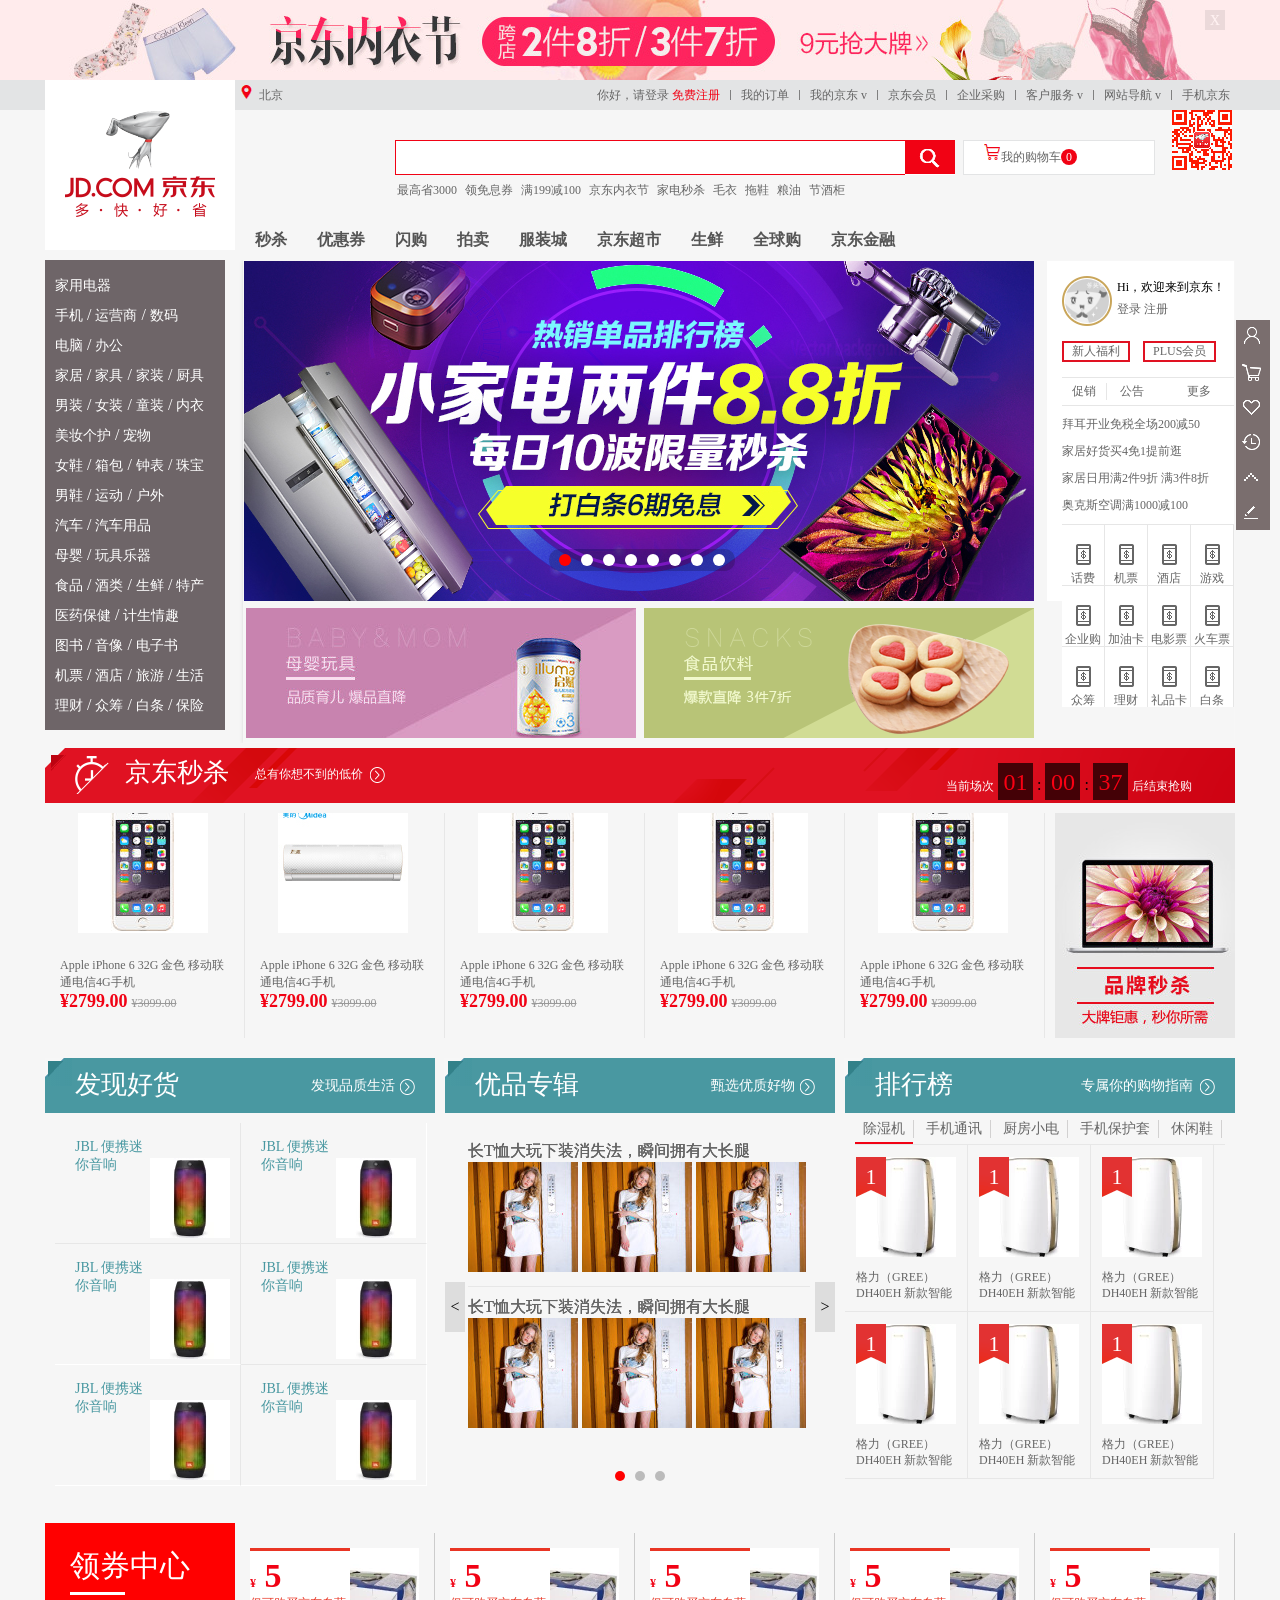
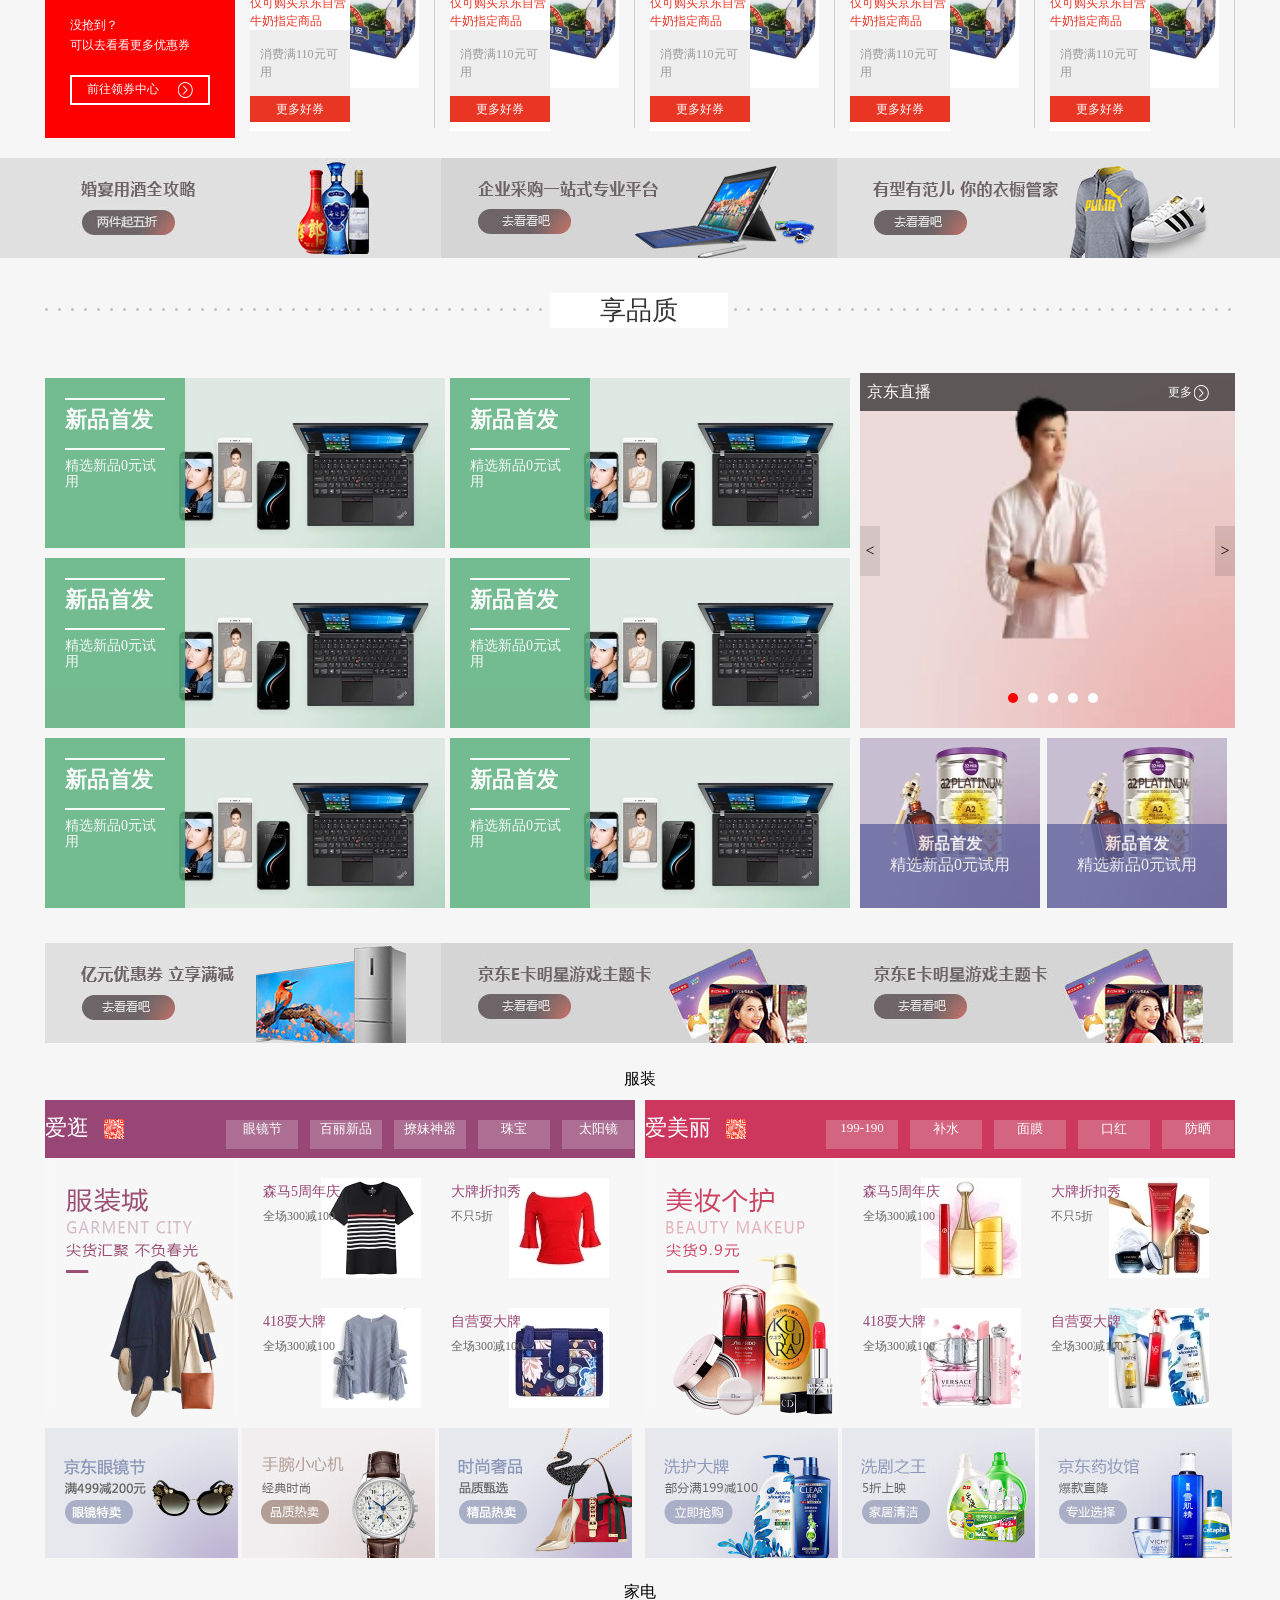
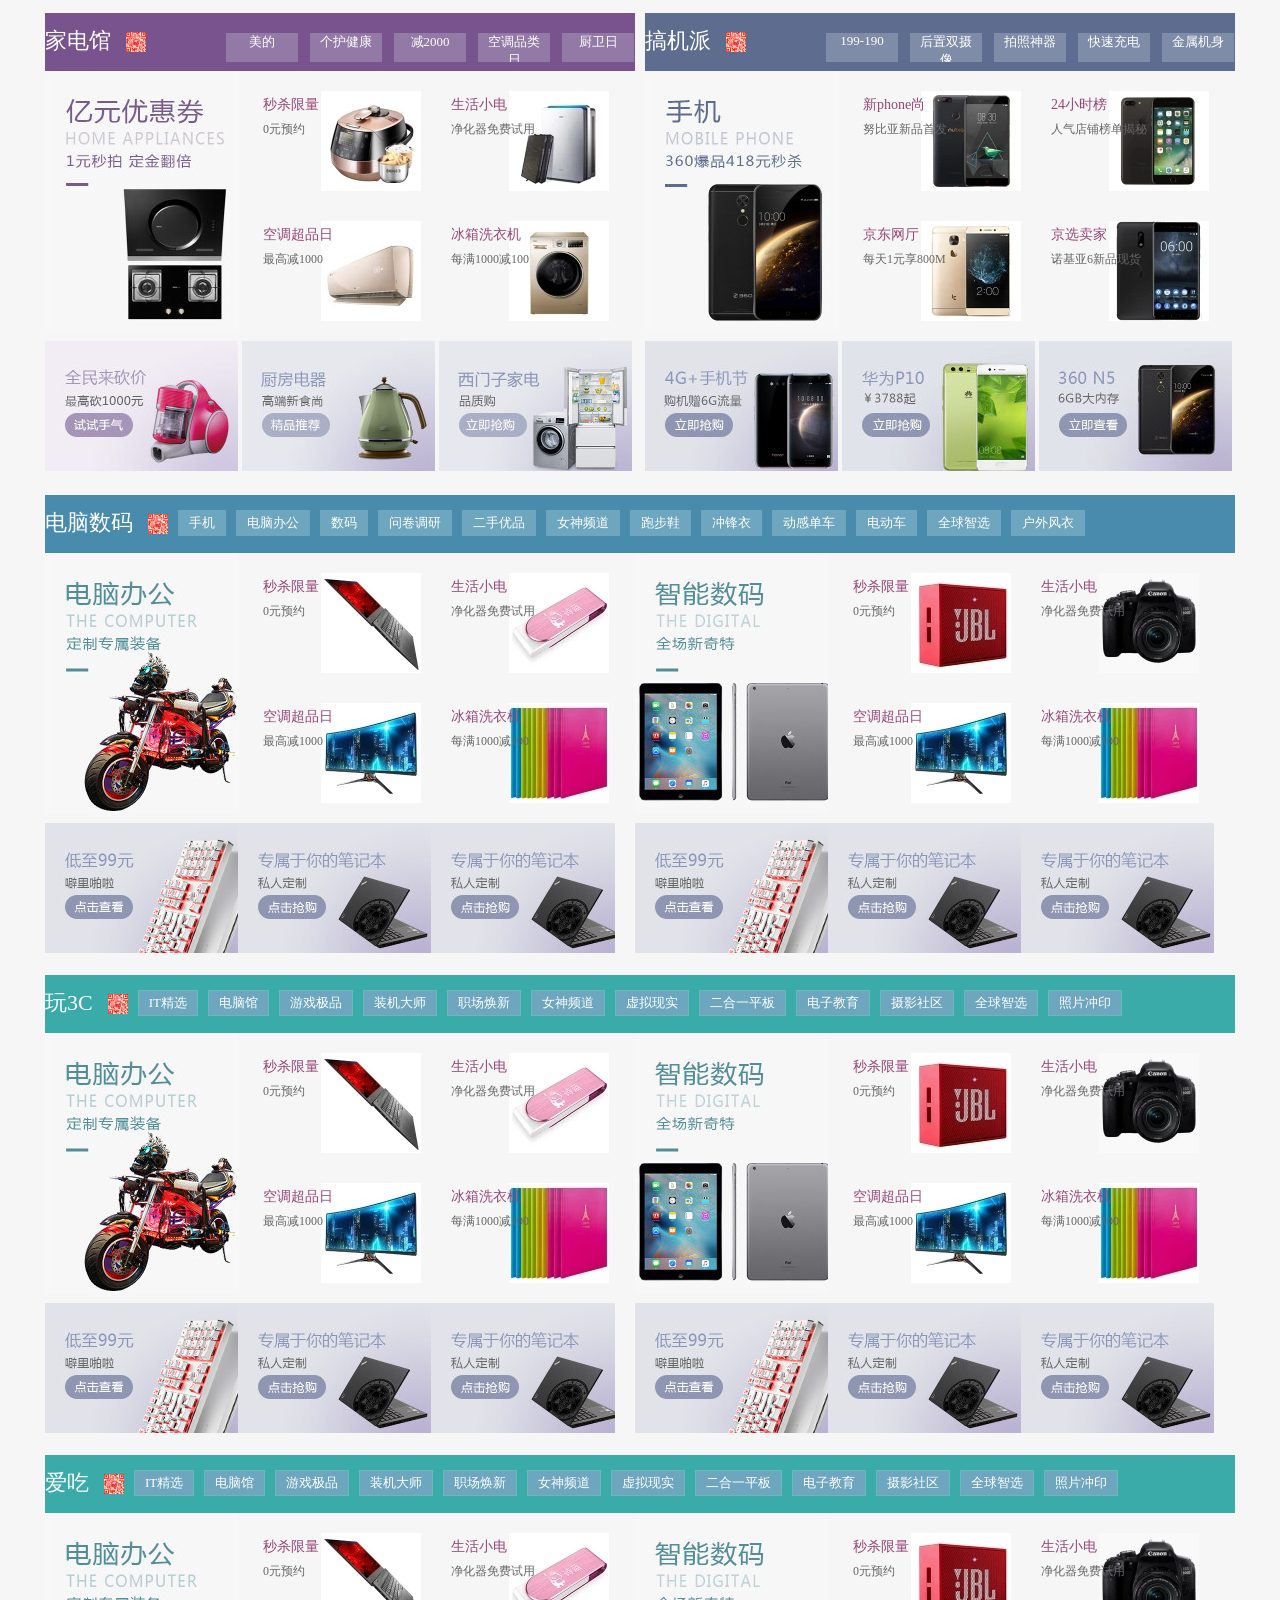
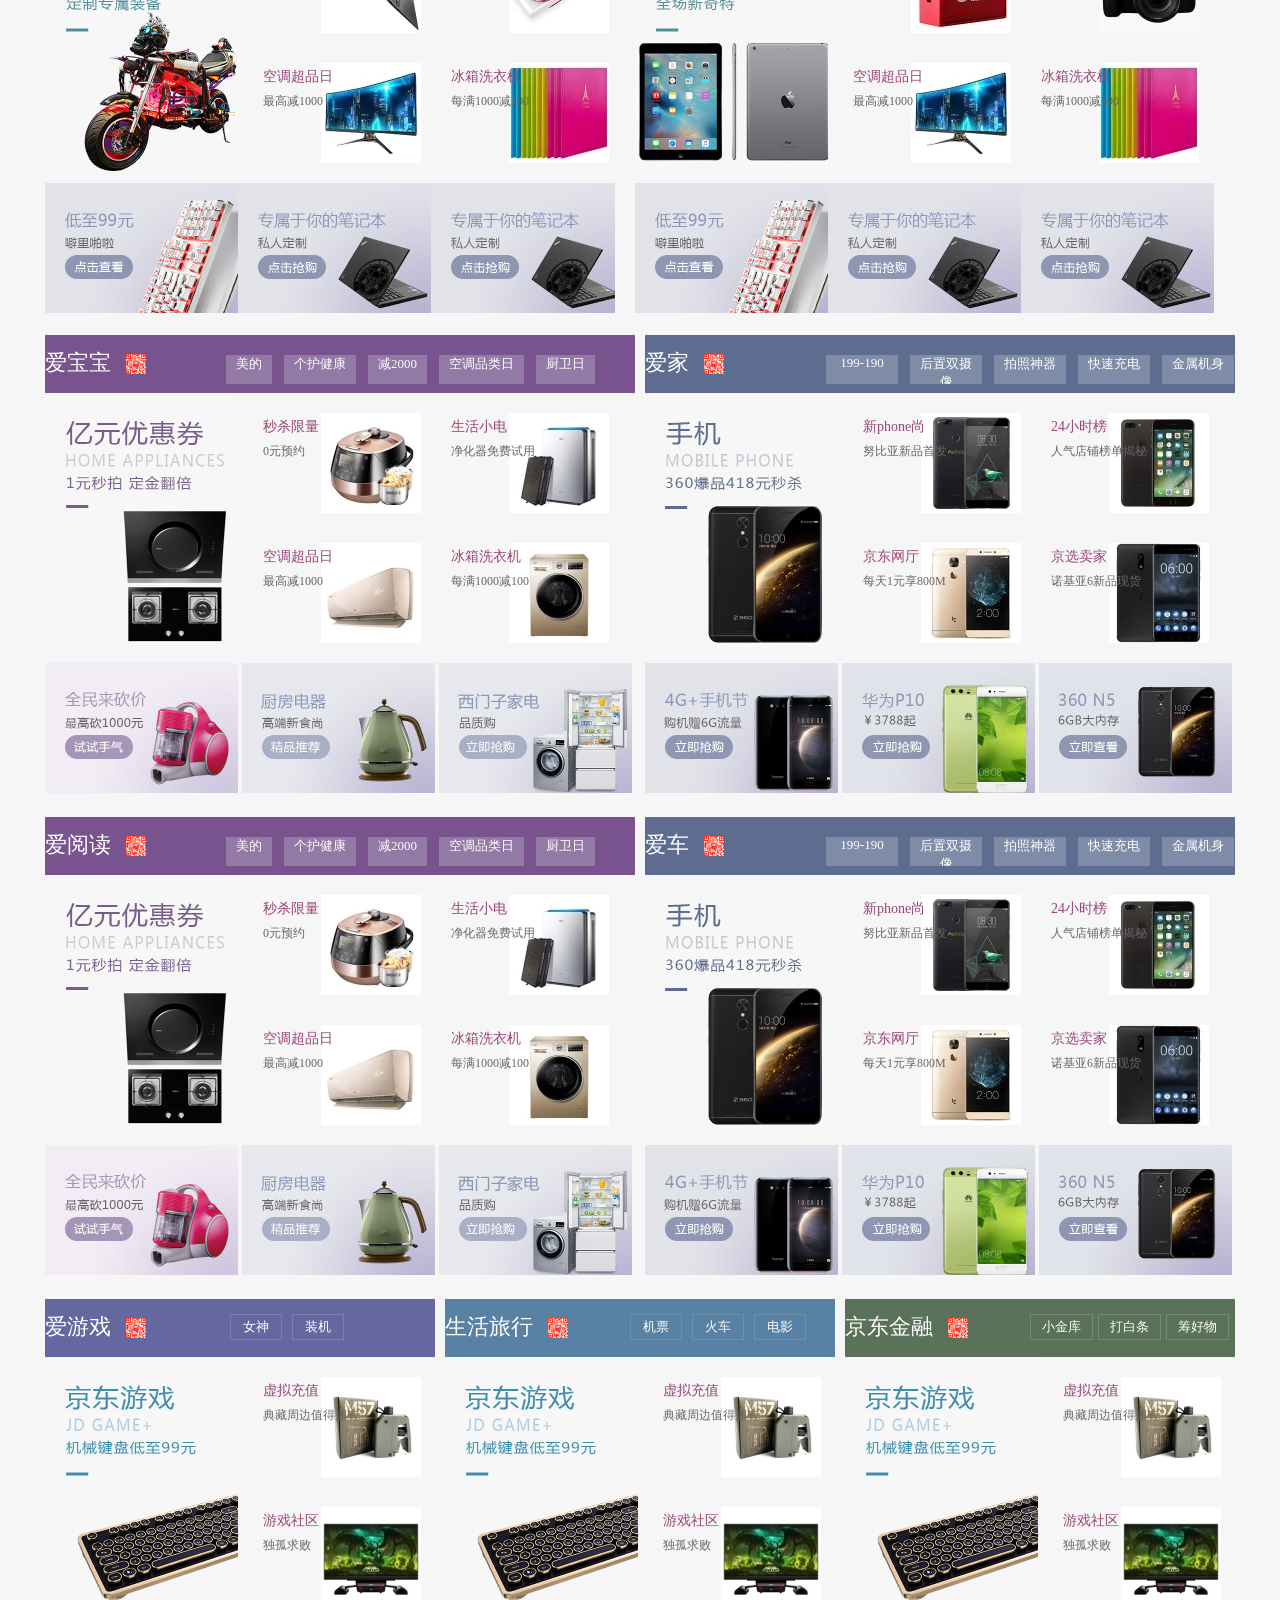
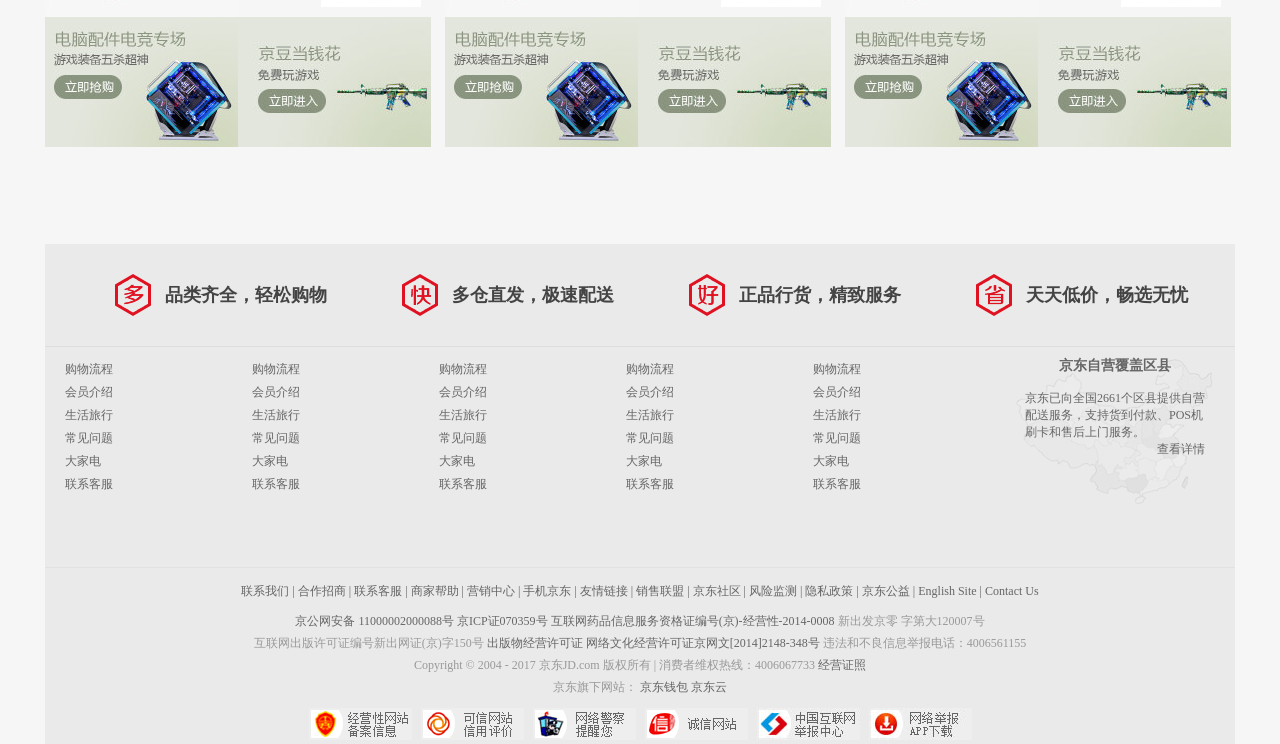
<file: index.html>
<!DOCTYPE html PUBLIC "-//W3C//DTD XHTML 1.0 Transitional//EN" "http://www.w3.org/TR/xhtml1/DTD/xhtml1-transitional.dtd">
<html xmlns="http://www.w3.org/1999/xhtml" xml:lang="en">
<head>
	<meta http-equiv="Content-Type" content="text/html;charset=UTF-8">
	<title>京东(JD.COM)-正品低价、品质保障、配送及时、轻松购物！</title>
	<link rel="icon" href="images/favicon.ico" mce_href="images/favicon.ico" type="image/x-icon">
	<link rel="stylesheet" href="css/右侧边栏.css" />
	<link rel="stylesheet" href="css/顶部和左导购.css" />
	<link rel="stylesheet" href="css/京东.css" />
	<link rel="stylesheet" href="css/发现好货.css" />
	<link rel="stylesheet" href="css/领劵中心.css" />
	<link rel="stylesheet" href="css/享品质.css" />
	<link rel="stylesheet" href="css/服饰美妆.css" />
	<link rel="stylesheet" href="css/家用手机.css" />
	<link rel="stylesheet" href="css/电脑数码.css" />
	<link rel="stylesheet" href="css/3c运动.css" />
	<link rel="stylesheet" href="css/爱吃.css" />
	<link rel="stylesheet" href="css/母婴家居.css" />
	<link rel="stylesheet" href="css/图书汽车.css" />
	<link rel="stylesheet" href="css/虚拟.css" />
	<link rel="stylesheet" href="css/底部.css" />
	
</head>
<body>
	<!-- 1悬浮搜索框 -->
	<div id="search-for" class="container">
		<img class="fl" src="images/logo_s.v2.png" alt="" />
		<input  class="fl" type="text" placeholder="显示器"/>
		<div class="fl"><img  class="fl" src="images/03.png" alt="" /></div>
	</div>
	<!-- 2左导购栏 -->
	<div id="lift">
		<ul>
			<li>享品质</li>
			<li>服饰美妆</li>
			<li>家电手机</li>
			<li>电脑数码</li>
			<li>3 C运动</li>
			<li>爱吃</li>
			<li>母婴家居</li>
			<li>图书汽车</li>
			<li>虚拟</li>
<!-- 			<li>还没逛够</li> -->
			<li class="lift-last">顶部</li>
		</ul>
	</div>
<!-- ======================================================= -->
	<!-- 3京东头部事件 -->
	<div id="J_event_lk">
		<div class="je-box w">
			<img src="images/jdtop.jpg" alt="" />
			<i>x</i>
		</div>
	</div>
	<!-- 4导航栏 -->
	<div id="navagation">
		<div class="nav-box w">
			<div class="beijing fl">
				<img src="images/didian.png" alt="" />
				<span>北京</span>
			</div>
			<div class="all-nav fr">
				<ul>
					<li>
						<a href="register/index.html">你好，请登录</a>	
						<a class="cred" href="#">免费注册</a>
					</li>
					<li><p></p></li>
					<li><a href="#">我的订单</a></li>
					<li><p></p></li>
					<li id="my-jd">
						<a href="#">我的京东</a>
						<span>v</span>
						<div id="jd-hid-cont">
							<div class="hs">
								<a class="fl" href="#">待处理订单</a>
								<a class="fr" href="#">消息</a>
							</div>
							<div class="hs">
								<a class="fl" href="#">待处理订单</a>
								<a class="fr" href="#">消息</a>
							</div>
							<div class="hs">
								<a class="fl" href="#">待处理订单</a>
								<a class="fr" href="#">消息</a>
							</div>
							
							<div class="hs">
								<a class="fl" href="#">待处理订单</a>
								<a class="fr" href="#">消息</a>
							</div>
							<div class="hs">
								<a class="fl" href="#">待处理订单</a>
								<a class="fr" href="#">消息</a>
							</div>	
						</div>
					</li>
					<li><p></p></li>
					<li><a href="#">京东会员</a></li>
					<li><p></p></li>
					<li><a href="#">企业采购</a></li>
					<li><p></p></li>
					<li id="pepserv">
						<a href="#">客户服务</a>
						<span>v</span>
						<div id="kf-hid">
							<h4>客户</h4>
							<div class="hs">
								<a class="fl" href="#">帮助中心</a>
								<a class="fr" href="#">售后服务</a>
							</div>
							<div class="hs">
								<a class="fl" href="#">在线客服</a>
								<a class="fr" href="#">意见建议</a>
							</div>
							<div class="hs">
								<a class="fl" href="#">电话客服</a>
								<a class="fr" href="#">邮箱</a>
							</div>
							<div class="hs">
								<a class="fl" href="#">金融咨询</a>
							</div>
							<h4>商户</h4>
							<div class="hs">
								<a class="fl" href="#">合作招商</a>
								<a class="fr" href="#">京东商学院</a>
							</div>	
							<div class="hs">
								<a class="fl" href="#">商家后台</a>
								<a class="fr" href="#">京麦工作台</a>
							</div>
						</div>
					</li>
					<li><p></p></li>
					<li>
						<a href="#">网站导航</a>
						<span>v</span>
					</li>
					<li><p></p></li>
					<li>
						<a href="#">手机京东</a>
						<img src="images/mobile_qrcode.jpg" alt="" />
					</li>
				</ul>
			</div>
		</div>
	</div>
	<!--5 搜索框 -->
	<div id="search">
		<div class="search-box w">
			<div class="dog-logo">
				<img src="images/logo.v2.png" alt="" />
			</div>
			<div class="inp">
				<div class="inp-top">
					<input type="text" />
					<img src="images/03.png" alt="" />
				</div>
				<a href="#">最高省3000</a>
				<a href="#">领免息券</a>
				<a href="#">满199减100</a>
				<a href="#">京东内衣节</a>
				<a href="#">家电秒杀</a>
				<a href="#">毛衣</a>
				<a href="#">拖鞋</a>
				<a href="#">粮油</a>
				<a href="#">节酒柜</a>
			</div>
			<div class="shop-car">
				<img class="fl" src="images/car.png" alt="" />
				<a href="shopcart/01_京东购物车.html" class="fl">我的购物车</a>
				<p class="fl">0</p>
			</div>
			<div class="ser-bot">
				<ul>
					<li><a href="#">秒杀</a></li>
					<li><a href="#">优惠券</a></li>
					<li><a href="#">闪购</a></li>
					<li><a href="#">拍卖</a></li>
					<li><a href="#">服装城</a></li>
					<li><a href="#">京东超市</a></li>
					<li><a href="#">生鲜</a></li>
					<li><a href="#">全球购</a></li>
					<li><a href="#">京东金融</a></li>
				</ul>
			</div>
		</div>
	</div>
	<!-- 6导购栏 -->
	<div id="fs">
		<div class="w">
			<!-- .左导购栏 -->
			<div class="fs-coll fl">
				<ul>
					<li>
						<a href="#">家用电器</a>
					</li>
					<li>
						<a href="#">手机</a>
						<span>/</span>
						<a href="#">运营商</a>
						<span>/</span>
						<a href="#">数码</a>
					</li>
					<li>
						<a href="#">电脑</a>
						<span>/</span>
						<a href="#">办公</a>
					</li>
					<li>
						<a href="#">家居</a>
						<span>/</span>
						<a href="#">家具</a>
						<span>/</span>
						<a href="#">家装</a>
						<span>/</span>
						<a href="#">厨具</a>
					</li>
					<li>
						<a href="#">男装</a>
						<span>/</span>
						<a href="#">女装</a>
						<span>/</span>
						<a href="#">童装</a>
						<span>/</span>
						<a href="#">内衣</a>
					</li>
					<li>
						<a href="#">美妆个护</a>
						<span>/</span>
						<a href="#">宠物</a>
					</li>
					<li>
						<a href="#">女鞋</a>
						<span>/</span>
						<a href="#">箱包</a>
						<span>/</span>
						<a href="#">钟表</a>
						<span>/</span>
						<a href="#">珠宝</a>
					</li>
					<li>
						<a href="#">男鞋</a>
						<span>/</span>
						<a href="#">运动</a>
						<span>/</span>
						<a href="#">户外</a>
					</li>
					<li>
						<a href="#">汽车</a>
						<span>/</span>
						<a href="#">汽车用品</a>
					</li>
					<li>
						<a href="#">母婴</a>
						<span>/</span>
						<a href="#">玩具乐器</a>
					</li>
					<li>
						<a href="#">食品</a>
						<span>/</span>
						<a href="#">酒类</a>
						<span>/</span>
						<a href="#">生鲜</a>
						<span>/</span>
						<a href="#">特产</a>
					</li>
					<li>
						<a href="#">医药保健</a>
						<span>/</span>
						<a href="#">计生情趣</a>
					</li>
					<li>
						<a href="#">图书</a>
						<span>/</span>
						<a href="#">音像</a>
						<span>/</span>
						<a href="#">电子书</a>
					</li>
					<li>
						<a href="#">机票</a>
						<span>/</span>
						<a href="#">酒店</a>
						<span>/</span>
						<a href="#">旅游</a>
						<span>/</span>
						<a href="#">生活</a>
					</li>
					<li>
						<a href="#">理财</a>
						<span>/</span>
						<a href="#">众筹</a>
						<span>/</span>
						<a href="#">白条</a>
						<span>/</span>
						<a href="#">保险</a>
					</li>
				</ul>
			</div>
			<!-- 右导购栏 默认大图-->
			<div class="fs-bigimg fr">
				<!-- 主要内容 -->
				<div class="fsbi-cont-l fl">
					<!-- 大图 -->
					<div class="fsbi-head">
						<div class="big-imgs">
							<ul>
								<li><a href="#"><img src="images/58f8cfd9N57f85579.jpg" alt="" /></a></li>
								<li><a href="#"><img src="images/58cf3eb4N7e3f871d.jpg" alt="" /></a></li>
								<li><a href="#"><img src="images/58ba3360N7d709700.jpg" alt="" /></a></li>
								<li><a href="#"><img src="images/58f96e11Na1980d20.jpg" alt="" /></a></li>
								<li><a href="#"><img src="images/58c0b2dcN78fd0fb3.jpg" alt="" /></a></li>
								<li><a href="#"><img src="images/58f72275Nfbcccd5f.jpg" alt="" /></a></li>
								<li><a href="#"><img src="images/58f96e11Na1980d20.jpg" alt="" /></a></li>
								<li><a href="#"><img src="images/58f80f80Nf0a4ccf5.jpg" alt="" /></a></li>
							</ul>
						</div>
						<div class="other">
							<ul>
								<li></li>
								<li></li>
								<li></li>
								<li></li>
								<li></li>
								<li></li>
								<li></li>
								<li></li>
							</ul>
						</div>
						<i id="lf-hint">&lt</i>
						<i id="rf-hint">&gt</i>
					</div>
					<!-- 小图 -->
					<div class="fsbi-foot">
						<a href="#"><img src="images/58f9e8c4Nf1e5562a (1).jpg!q90" alt="" /></a>
						<a href=""><img src="images/58f482f8N71c8cf21.png!q90" alt="" /></a>
					</div>
				</div>
				<!-- 右边小内容 -->
				<div class="fsbi-cont-r fr">
					<div class="fsc-top">
						<a class="fl" href="#"><img src="images/no_login.jpg" alt="" /></a>
						<div class="fl">
							<p>Hi，欢迎来到京东！</p>
							<a href="#">登录</a>
							<a href="#">注册</a>
						</div>
					</div>
					<div class="fsc-t1">
						<a href="#">新人福利</a>
						<a href="#">PLUS会员</a>
					</div>
					<div class="fsc-t2">
						<div class="fsc-h">
							<a href="#">促销</a>
							<a href="#">公告</a>
							<a href="#">更多</a>
						</div>
						<div class="fsc-c">
							<ul>
								<li><a href="#">拜耳开业免税全场200减50</a></li>
								<li><a href="#">家居好货买4免1提前逛</a></li>
								<li><a href="#">家居日用满2件9折 满3件8折</a></li>
								<li><a href="#">奥克斯空调满1000减100</a></li>
							</ul>
						</div>
					</div>
					<div class="all-tb">
						<ul>
							<li class="at-1">
								<a href="#">
									<i></i>
									<p>话费</p>
								</a>
							</li>
							<li class="at-1">
								<a href="#">
									<i></i>
									<p>机票</p>
								</a>
							</li>
							<li class="at-1">
								<a href="#">
									<i></i>
									<p>酒店</p>
								</a>
							</li>
							<li class="at-1">
								<a href="#">
									<i></i>
									<p>游戏</p>
								</a>
							</li>
							<li class="at-1">
								<a href="#">
									<i></i>
									<p>企业购惠</p>
								</a>
							</li>
							<li class="at-1">
								<a href="#">
									<i></i>
									<p>加油卡</p>
								</a>
							</li>
							<li class="at-1">
								<a href="#">
									<i></i>
									<p>电影票</p>
								</a>
							</li>
							<li class="at-1">
								<a href="#">
									<i></i>
									<p>火车票</p>
								</a>
							</li>
							<li class="at-1">
								<a href="#">
									<i></i>
									<p>众筹</p>
								</a>
							</li>
							<li class="at-1">
								<a href="#">
									<i></i>
									<p>理财</p>
								</a>
							</li>
							<li class="at-1">
								<a href="#">
									<i></i>
									<p>礼品卡</p>
								</a>
							</li>
							<li class="at-1">
								<a href="#">
									<i></i>
									<p>白条</p>
								</a>
							</li>
						</ul>
					</div>
				</div>
			</div>
			<!-- 右导购栏 家用电器1-->
			<div class="fs-cont fr">
				<!-- 右导购栏主要内容 -->
				<!-- 家用电器 -->
				<div class="cont-l fl">
					<!-- 标题 -->
					<div class="home">
						<a href="#">家电馆 &gt</a>
						<a href="#">品牌日 &gt</a>
						<a href="#">智能生活馆 &gt</a>
						<a href="#">京东净化馆 &gt</a>
						<a href="#">城镇体验馆 &gt</a>
						<a href="#">家电众筹馆 &gt</a>
					</div>
					<!-- 家用电器内容 -->
					<div class="r-conts">
						<ul>
							<li>
								<div class="fl">
									<a href="#">电视 &gt</a>
								</div>
								<div class="fr">
									<a href="#">合资品牌</a>
									<a href="#">国产品牌</a>
									<a href="#">互联网品牌</a>

								</div>
							</li>
							<li>
								<div class="fl">
									<a href="#">电视 &gt</a>
								</div>
								<div class="fr">
									<a href="#">合资品牌</a>
									<a href="#">国产品牌</a>
									<a href="#">互联网品牌</a>
									<a href="#">合资品牌</a>
									<a href="#">国产品牌</a>
									<a href="#">互联网品牌</a>
								</div>
							</li>
							<li>
								<div class="fl">
									<a href="#">电视 &gt</a>
								</div>
								<div class="fr">
									<a href="#">合资品牌</a>
									<a href="#">国产品牌</a>
									<a href="#">互联网品牌</a>
									<a href="#">合资品牌</a>
									<a href="#">国产品牌</a>
									<a href="#">互联网品牌</a>
								</div>
							</li>
							<li>
								<div class="fl">
									<a href="#">电视 &gt</a>
								</div>
								<div class="fr">
									<a href="#">合资品牌</a>
									<a href="#">国产品牌</a>
									<a href="#">互联网品牌</a>
									<a href="#">合资品牌</a>
									<a href="#">国产品牌</a>
									<a href="#">互联网品牌</a>
								</div>
							</li>
							<li>
								<div class="fl">
									<a href="#">厨卫大电 &gt</a>
								</div>
								<div class="fr">
									<a href="#">油烟机</a>
									<a href="#">燃气灶</a>
									<a href="#">烟灶</a>
									<a href="#">套装消毒柜</a>
									<a href="#">洗碗机</a>
									<a href="#">电热水器</a>
									<a href="#">燃气热水器</a>
									<a href="#">嵌入式厨电</a>
								</div>
							</li>
							<li>
								<div class="fl">
									<a href="#">厨房小电 &gt</a>
								</div>
								<div class="fr">
									<a href="#">电饭煲</a>
									<a href="#">微波炉</a>
									<a href="#">电烤箱</a>
									<a href="#">电磁炉</a>
									<a href="#">电压力锅</a>
									<a href="#">豆浆机</a>
									<a href="#">咖啡机</a>
									<a href="#">面包机</a>
									<a href="#">榨汁机</a>
									<a href="#">料理机</a>
									<a href="#">电饼铛</a>
									<a href="#">养生壶/煎药壶</a>
									<a href="#">酸奶机</a>
									<a href="#">煮蛋器</a>
									<a href="#">电水壶/热水瓶</a>
									<a href="#">电炖锅</a>
									<a href="#">多用途锅电烧烤炉</a>
									<a href="#">电热饭盒</a>
									<a href="#">其它厨房电器</a>
								</div>
							</li>
							<li>
								<div class="fl">
									<a href="#">电视 &gt</a>
								</div>
								<div class="fr">
									<a href="#">合资品牌</a>
									<a href="#">国产品牌</a>
									<a href="#">互联网品牌</a>
								</div>
							</li>
							<li>
								<div class="fl">
									<a href="#">电视 &gt</a>
								</div>
								<div class="fr">
									<a href="#">合资品牌</a>
									<a href="#">国产品牌</a>
									<a href="#">互联网品牌</a>
									<a href="#">合资品牌</a>
									<a href="#">国产品牌</a>
									<a href="#">互联网品牌</a>
								</div>
							</li>
							<li>
								<div class="fl">
									<a href="#">电视 &gt</a>
								</div>
								<div class="fr">
									<a href="#">合资品牌</a>
									<a href="#">国产品牌</a>
									<a href="#">互联网品牌</a>
									<a href="#">合资品牌</a>
									<a href="#">国产品牌</a>
									<a href="#">互联网品牌</a>
								</div>
							</li>
							<li>
								<div class="fl">
									<a href="#">厨卫大电 &gt</a>
								</div>
								<div class="fr">
									<a href="#">油烟机</a>
									<a href="#">燃气灶</a>
									<a href="#">烟灶</a>
									<a href="#">套装消毒柜</a>
									<a href="#">洗碗机</a>
									<a href="#">电热水器</a>
									<a href="#">燃气热水器</a>
									<a href="#">嵌入式厨电</a>
								</div>
							</li>
						</ul>
					</div>
					<!--  -->
				</div>
				<!-- 右导购栏小内容 -->
				<div class="cont-r fr">
					<div class="small-img">
						<a href="#"><img src="images/562f4971Na5379aba.jpg!q90" alt="" /></a>
						<a href="#"><img src="images/57f9fa89N6ddb14fc.jpg!q90" alt="" /></a>
						<a href="#"><img src="images/573c0ed1Nee530fec.jpg!q90" alt="" /></a>
						<a href="#"><img src="images/574c0755Nc8f19944.jpg!q90" alt="" /></a>
						<a href="#"><img src="images/562f4971Na5379aba.jpg!q90" alt="" /></a>
						<a href="#"><img src="images/57f9fa89N6ddb14fc.jpg!q90" alt="" /></a>
						<a href="#"><img src="images/573c0ed1Nee530fec.jpg!q90" alt="" /></a>
						<a href="#"><img src="images/574c0755Nc8f19944.jpg!q90" alt="" /></a>
					</div>
					<div class="big-img">
						<a href="#"><img src="images/58c35aecN96127184.jpg!q90" alt="" /></a>
						<a href="#"><img src="images/58f396f3N1c6ffec3.jpg!q90" alt="" /></a>
					</div>
				</div>
			</div>
		</div>
	</div>
	<!-- 7京东秒杀 -->
	<div id="jd-seckill">
		<div class="w">
				<i class="ktop"></i>
				<div class="fl">
					<i class="k-big"></i>
					<h3>京东秒杀</h3>
					<a href="">总有你想不到的低价</a>
					<i class="k-small"></i>
				</div>
				<div class="fr">
					<span class="more">当前场次</span>
					<span class="bigs">01</span>
					<span>:</span>
					<span class="bigs">00</span>
					<span>:</span>
					<span class="bigs">37</span>
					<span class="more">后结束抢购</span>
				</div>
		</div>
	</div>
	<!-- 8京东秒杀内容 -->
	<div id="jd-sk-cont">
		<div class="w">
			<div class="jdc-lf fl">
				<ul>
					<li>
						<a href="detail/06_添加底部小商品.html">
							<img src="images/542d0798N19d42ce3.jpg" alt="" />
							<p>Apple iPhone 6 32G 金色 移动联通电信4G手机</p>
							<a class="sk-fst" href="#">¥2799.00</a>
							<a class="sk-sec" href="#">¥3099.00</a>
						</a>
					</li>
					<li>
						<a href="detail/06_添加底部小商品.html">
							<img src="images/58ca3aa9Nd6c0138e.jpg" alt="" />
							<p>Apple iPhone 6 32G 金色 移动联通电信4G手机</p>
							<a class="sk-fst" href="#">¥2799.00</a>
							<a class="sk-sec" href="#">¥3099.00</a>
						</a>
					</li>
					<li>
						<a href="detail/06_添加底部小商品.html">
							<img src="images/542d0798N19d42ce3.jpg" alt="" />
							<p>Apple iPhone 6 32G 金色 移动联通电信4G手机</p>
							<a class="sk-fst" href="#">¥2799.00</a>
							<a class="sk-sec" href="#">¥3099.00</a>
						</a>
					</li>
					<li>
						<a href="detail/06_添加底部小商品.html">
							<img src="images/542d0798N19d42ce3.jpg" alt="" />
							<p>Apple iPhone 6 32G 金色 移动联通电信4G手机</p>
							<a class="sk-fst" href="#">¥2799.00</a>
							<a class="sk-sec" href="#">¥3099.00</a>
						</a>
					</li>
					<li>
						<a href="detail/06_添加底部小商品.html">
							<img src="images/542d0798N19d42ce3.jpg" alt="" />
							<p>Apple iPhone 6 32G 金色 移动联通电信4G手机</p>
							<a class="sk-fst" href="#">¥2799.00</a>
							<a class="sk-sec" href="#">¥3099.00</a>
						</a>
					</li>
					<li>
						<a href="detail/06_添加底部小商品.html">
							<img src="images/542d0798N19d42ce3.jpg" alt="" />
							<p>Apple iPhone 6 32G 金色 移动联通电信4G手机</p>
							<a class="sk-fst" href="#">¥2799.00</a>
							<a class="sk-sec" href="#">¥3099.00</a>
						</a>
					</li>
					<li>
						<a href="#">
							<img src="images/58ca3aa9Nd6c0138e.jpg" alt="" />
							<p>Apple iPhone 6 32G 金色 移动联通电信4G手机</p>
							<a class="sk-fst" href="#">¥2799.00</a>
							<a class="sk-sec" href="#">¥3099.00</a>
						</a>
					</li>
					<li>
						<a href="#">
							<img src="images/542d0798N19d42ce3.jpg" alt="" />
							<p>Apple iPhone 6 32G 金色 移动联通电信4G手机</p>
							<a class="sk-fst" href="#">¥2799.00</a>
							<a class="sk-sec" href="#">¥3099.00</a>
						</a>
					</li>
					<li>
						<a href="#">
							<img src="images/542d0798N19d42ce3.jpg" alt="" />
							<p>Apple iPhone 6 32G 金色 移动联通电信4G手机</p>
							<a class="sk-fst" href="#">¥2799.00</a>
							<a class="sk-sec" href="#">¥3099.00</a>
						</a>
					</li>
					<li>
						<a href="#">
							<img src="images/rBEQWVFiTIkIAAAAAAGW23gk0GgAADoSABPe9IAAZbz654.jpg" alt="" />
							<p>Apple iPhone 6 32G 金色 移动联通电信4G手机</p>
							<a class="sk-fst" href="#">¥2799.00</a>
							<a class="sk-sec" href="#">¥3099.00</a>
						</a>
					</li>
					<li>
						<a href="#">
							<img src="images/5897e416N0207bb15.jpg" alt="" />
							<p>Apple iPhone 6 32G 金色 移动联通电信4G手机</p>
							<a class="sk-fst" href="#">¥2799.00</a>
							<a class="sk-sec" href="#">¥3099.00</a>
						</a>
					</li>
					<li>
						<a href="#">
							<img src="images/58ca3aa9Nd6c0138e.jpg" alt="" />
							<p>Apple iPhone 6 32G 金色 移动联通电信4G手机</p>
							<a class="sk-fst" href="#">¥2799.00</a>
							<a class="sk-sec" href="#">¥3099.00</a>
						</a>
					</li>
					<li>
						<a href="#">
							<img src="images/542d0798N19d42ce3.jpg" alt="" />
							<p>Apple iPhone 6 32G 金色 移动联通电信4G手机</p>
							<a class="sk-fst" href="#">¥2799.00</a>
							<a class="sk-sec" href="#">¥3099.00</a>
						</a>
					</li>
					<li>
						<a href="#">
							<img src="images/542d0798N19d42ce3.jpg" alt="" />
							<p>Apple iPhone 6 32G 金色 移动联通电信4G手机</p>
							<a class="sk-fst" href="#">¥2799.00</a>
							<a class="sk-sec" href="#">¥3099.00</a>
						</a>
					</li>
					<li>
						<a href="#">
							<img src="images/542d0798N19d42ce3.jpg" alt="" />
							<p>Apple iPhone 6 32G 金色 移动联通电信4G手机</p>
							<a class="sk-fst" href="#">¥2799.00</a>
							<a class="sk-sec" href="#">¥3099.00</a>
						</a>
					</li>
					<li>
						<a href="#">
							<img src="images/5888656eNf259e8c8.jpg" alt="" />
							<p>Apple iPhone 6 32G 金色 移动联通电信4G手机</p>
							<a class="sk-fst" href="#">¥2799.00</a>
							<a class="sk-sec" href="#">¥3099.00</a>
						</a>
					</li>
					<li>
						<a href="#">
							<img src="images/58ca3aa9Nd6c0138e.jpg" alt="" />
							<p>Apple iPhone 6 32G 金色 移动联通电信4G手机</p>
							<a class="sk-fst" href="#">¥2799.00</a>
							<a class="sk-sec" href="#">¥3099.00</a>
						</a>
					</li>
					<li>
						<a href="#">
							<img src="images/542d0798N19d42ce3.jpg" alt="" />
							<p>Apple iPhone 6 32G 金色 移动联通电信4G手机</p>
							<a class="sk-fst" href="#">¥2799.00</a>
							<a class="sk-sec" href="#">¥3099.00</a>
						</a>
					</li>
					<li>
						<a href="#">
							<img src="images/542d0798N19d42ce3.jpg" alt="" />
							<p>Apple iPhone 6 32G 金色 移动联通电信4G手机</p>
							<a class="sk-fst" href="#">¥2799.00</a>
							<a class="sk-sec" href="#">¥3099.00</a>
						</a>
					</li>
					<li>
						<a href="#">
							<img src="images/rBEQWVFiTIkIAAAAAAGW23gk0GgAADoSABPe9IAAZbz654.jpg" alt="" />
							<p>Apple iPhone 6 32G 金色 移动联通电信4G手机</p>
							<a class="sk-fst" href="#">¥2799.00</a>
							<a class="sk-sec" href="#">¥3099.00</a>
						</a>
					</li>
				</ul>
				<i class="jdc-lt">&lt</i>
				<i class="jdc-rt">&gt</i>
			</div>
			<div class="jdc-rf fr">
				<img src="images/58e5bc4aN75b7a9a3.jpg!q90" alt="" />
			</div>
		</div>
	</div>
	<!-- 9发现好货优品专辑排行榜 -->
	<div id="fwt">
		<div class="w">
			<!-- 发现好货 -->
			<div class="find-good fl">
				<!-- 发现好货头部 -->
				<div class="fg-box">
					<i class="sm-ic"></i>
					<h3 class="fl">发现好货</h3>
					<div class="fr">
						<a href="#">发现品质生活</a>
						<i></i>
					</div>
				</div>
				<!-- 发现好货内容 -->
				<div class="fg-conts">
					<ul>
						<li>
							<p>JBL 便携迷你音响</p>
							<img src="images/567232dbNbcdee039.jpg!q90.webp" alt="" />
						</li>
						<li class="fg-b">
							<p>JBL 便携迷你音响</p>
							<img src="images/567232dbNbcdee039.jpg!q90.webp" alt="" />
						</li>
						<li class="fg-c">
							<p>JBL 便携迷你音响</p>
							<img src="images/567232dbNbcdee039.jpg!q90.webp" alt="" />
						</li>
						<li class="fg-b">
							<p>JBL 便携迷你音响</p>
							<img src="images/567232dbNbcdee039.jpg!q90.webp" alt="" />
						</li>
						<li class="fg-c">
							<p>JBL 便携迷你音响</p>
							<img src="images/567232dbNbcdee039.jpg!q90.webp" alt="" />
						</li>
						<li>
							<p>JBL 便携迷你音响</p>
							<img src="images/567232dbNbcdee039.jpg!q90.webp" alt="" />
						</li>
					</ul>
				</div>
			</div>
			<!-- 优品专辑 -->
			<div class="well-per fl">
				<!-- 优品专辑头部 -->
				<div class="fg-box">
					<i class="sm-ic"></i>
					<h3 class="fl">优品专辑</h3>
					<div class="fr">
						<a href="#">甄选优质好物</a>
						<i></i>
					</div>
				</div>
				<!-- 优品专辑内容 -->
				<div class="wp-conts">
					<i id="wp-ltip">&lt</i>
					<i id="wp-rtip">&gt</i>
					<ul class="wp-ul">
						<li></li>
						<li></li>
						<li></li>
					</ul>
					<!-- 第一张图 -->
					<div class="wp-c wpss">
						<div class="wp-h">
							<a href="#">
								<p>长T恤大玩下装消失法，瞬间拥有大长腿</p>
								<img src="images/58f8c442N81d71162.jpg" alt="" />
								<img src="images/58f8c442N81d71162.jpg" alt="" />
								<img src="images/58f8c442N81d71162.jpg" alt="" />
							</a>
						</div>
						<div class="wp-f">
							<a href="#">
								<p>长T恤大玩下装消失法，瞬间拥有大长腿</p>
								<img src="images/58f8c442N81d71162.jpg" alt="" />
								<img src="images/58f8c442N81d71162.jpg" alt="" />
								<img src="images/58f8c442N81d71162.jpg" alt="" />
							</a>
						</div>
					</div>
					<!-- 第2张图 -->
					<div class="wp-d wpss">
						<div class="wp-h">
							<a href="#">
								<p>长T恤大玩下装消失法，瞬间拥有大长腿</p>
								<img src="images/58c8fc6dNea8539a8.jpg" alt="" />
								<img src="images/58c8fc6dNea8539a8.jpg" alt="" />
								<img src="images/58c8fc6dNea8539a8.jpg" alt="" />
							</a>
						</div>
						<div class="wp-f">
							<a href="#">
								<p>长T恤大玩下装消失法，瞬间拥有大长腿</p>
								<img src="images/58c8fc6dNea8539a8.jpg" alt="" />
								<img src="images/58c8fc6dNea8539a8.jpg" alt="" />
								<img src="images/58c8fc6dNea8539a8.jpg" alt="" />
							</a>
						</div>
					</div>
					<!-- 第3张图 -->
					<div class="wp-e wpss">
						<div class="wp-h">
							<a href="#">
								<p>长T恤大玩下装消失法，瞬间拥有大长腿</p>
								<img src="images/551c9cf6N11d15067.jpg" alt="" />
								<img src="images/551c9cf6N11d15067.jpg" alt="" />
								<img src="images/551c9cf6N11d15067.jpg" alt="" />
							</a>
						</div>
						<div class="wp-f">
							<a href="#">
								<p>长T恤大玩下装消失法，瞬间拥有大长腿</p>
								<img src="images/551c9cf6N11d15067.jpg" alt="" />
								<img src="images/551c9cf6N11d15067.jpg" alt="" />
								<img src="images/551c9cf6N11d15067.jpg" alt="" />
							</a>
						</div>
					</div>
				</div>
			</div>
			<!-- 排行榜 -->
			<div class="ranks fl">
				<!-- 排行榜头部 -->
				<div class="fg-box">
					<i class="sm-ic"></i>
					<h3 class="fl">排行榜</h3>
					<div class="fr">
						<a href="#">专属你的购物指南</a>
						<i></i>
					</div>
				</div>
				<!-- 排行榜内容 -->
				<div class="rks-cont">
					<div class="rks-h">
						<a href="#">除湿机</a>
						<a href="#">手机通讯</a>
						<a href="#">厨房小电</a>
						<a href="#">手机保护套</a>
						<a href="#">休闲鞋</a>
						<p id="change-p"></p>
					</div>
					<div class="rks-fir">
						<ul>
							<li>
								<a href="#">
									<i>1</i>
									<img src="images/55e3cf94N19212032.jpg!q90.webp" alt="" />
									<p>格力（GREE）DH40EH 新款智能数</p>
								</a>
							</li>
							<li>
								<a href="#">
									<i>1</i>
									<img src="images/55e3cf94N19212032.jpg!q90.webp" alt="" />
									<p>格力（GREE）DH40EH 新款智能数</p>
								</a>
							</li>
							<li>
								<a href="#">
									<i>1</i>
									<img src="images/55e3cf94N19212032.jpg!q90.webp" alt="" />
									<p>格力（GREE）DH40EH 新款智能数</p>
								</a>
							</li>
							<li>
								<a href="#">
									<i>1</i>
									<img src="images/55e3cf94N19212032.jpg!q90.webp" alt="" />
									<p>格力（GREE）DH40EH 新款智能数</p>
								</a>
							</li>
							<li>
								<a href="#">
									<i>1</i>
									<img src="images/55e3cf94N19212032.jpg!q90.webp" alt="" />
									<p>格力（GREE）DH40EH 新款智能数</p>
								</a>
							</li>
							<li>
								<a href="#">
									<i>1</i>
									<img src="images/55e3cf94N19212032.jpg!q90.webp" alt="" />
									<p>格力（GREE）DH40EH 新款智能数</p>
								</a>
							</li>
						</ul>
					</div>
				</div>
			</div>
		</div>
	</div>
	<!-- 10领劵中心 -->
	<div id="coupon_lazy">
		<div class="w">
			<div class="ljcent fl">
				<a href="#">
					<h3>领券中心</h3>
					<span class="nouse"></span>
					<p>没抢到？</p>
					<p>可以去看看更多优惠券</p>
					<div>
						<span>前往领券中心</span>
						<i></i>
					</div>
				</a>
			</div>
			<ul class="fl">
				<li>
					<div class="lf-cont">
						<p class="pb">
							<i>¥</i>
							5
						</p>
						<span class="rdc">仅可购买京东自营牛奶指定商品</span>
						<span class="rdg">消费满110元可用</span>
						<p class="lst">更多好券</p>
					</div>
					<img src="images/587ddedfN8f7e158b.jpg!q90.webp" alt="" />
				</li>
				<li>
					<div class="lf-cont">
						<p class="pb">
							<i>¥</i>
							5
						</p>
						<span class="rdc">仅可购买京东自营牛奶指定商品</span>
						<span class="rdg">消费满110元可用</span>
						<p class="lst">更多好券</p>
					</div>
					<img src="images/587ddedfN8f7e158b.jpg!q90.webp" alt="" />
				</li>
				<li>
					<div class="lf-cont">
						<p class="pb">
							<i>¥</i>
							5
						</p>
						<span class="rdc">仅可购买京东自营牛奶指定商品</span>
						<span class="rdg">消费满110元可用</span>
						<p class="lst">更多好券</p>
					</div>
					<img src="images/587ddedfN8f7e158b.jpg!q90.webp" alt="" />
				</li>
				<li>
					<div class="lf-cont">
						<p class="pb">
							<i>¥</i>
							5
						</p>
						<span class="rdc">仅可购买京东自营牛奶指定商品</span>
						<span class="rdg">消费满110元可用</span>
						<p class="lst">更多好券</p>
					</div>
					<img src="images/587ddedfN8f7e158b.jpg!q90.webp" alt="" />
				</li>
				<li>
					<div class="lf-cont">
						<p class="pb">
							<i>¥</i>
							5
						</p>
						<span class="rdc">仅可购买京东自营牛奶指定商品</span>
						<span class="rdg">消费满110元可用</span>
						<p class="lst">更多好券</p>
					</div>
					<img src="images/587ddedfN8f7e158b.jpg!q90.webp" alt="" />
				</li>
			</ul>
		</div>
	</div>
	<!-- 11三张图 -->
	<div id="three-img">
		<div class="w">
			<a class="fl" href="#"><img src="images/58f6f92aN4995eaaa.jpg!q90" alt="" /></a>
			<a class="fl" href="#"><img src="images/58522b9dNf06d6f3d.jpg!q90" alt="" /></a>
			<a class="fl" href="#"><img src="images/58522b1bN916da74b.jpg!q90" alt="" /></a>
		</div>
	</div>
		<!-- 12享品质 -->
	<div class="quick" id="enjoy-quality">
		<div class="w">
				<!-- 享品质头行 -->
			<div class="bgdot">
				<h3>享品质</h3>
			</div>
			<!-- 享品质内容 -->
			<div class="eq-cont">
				<div class="eq-l fl">
					<ul>
						<li class="liaa">
							<div class="eq-a1">
								<img class="aaa" src="images/01.webp.jpg" alt="" />
								<div class="eq-aa">
									<h4>新品首发</h4>
									<p>精选新品0元试用</p>
								</div>
							</div>
						</li>
						<li class="liaa">
							<div class="eq-a1">
								<img class="aaa" src="images/01.webp.jpg" alt="" />
								<div class="eq-aa">
									<h4>新品首发</h4>
									<p>精选新品0元试用</p>
								</div>
							</div>
						</li>
						<li class="liaa">
							<div class="eq-a1">
								<img class="aaa" src="images/01.webp.jpg" alt="" />
								<div class="eq-aa">
									<h4>新品首发</h4>
									<p>精选新品0元试用</p>
								</div>
							</div>
						</li>
						<li class="liaa">
							<div class="eq-a1">
								<img class="aaa" src="images/01.webp.jpg" alt="" />
								<div class="eq-aa">
									<h4>新品首发</h4>
									<p>精选新品0元试用</p>
								</div>
							</div>
						</li>
						<li class="liaa">
							<div class="eq-a1">
								<img class="aaa" src="images/01.webp.jpg" alt="" />
								<div class="eq-aa">
									<h4>新品首发</h4>
									<p>精选新品0元试用</p>
								</div>
							</div>
						</li>
						<li class="liaa">
							<div class="eq-a1">
								<img class="aaa" src="images/01.webp.jpg" alt="" />
								<div class="eq-aa">
									<h4>新品首发</h4>
									<p>精选新品0元试用</p>
								</div>
							</div>
						</li>
					</ul>
				</div>
				<div class="eq-r fr">
					<div class="eq-boximg">
						<p>
							京东直播
							<span class="twos">
								<span>更多</span>
								<i></i>
							</span>
						</p>
						<img src="images/58e5f1fdNaf45c7b9.jpg!q90.webp" alt="" />
						<i id="eq-ltp">&lt</i>
						<i id="eq-rtp">&gt</i>
						<ul>
							<li></li>
							<li></li>
							<li></li>
							<li></li>
							<li></li>
						</ul>
					</div>
					<div class="eq-bxb">
						<div class="bx-l fl liaa">
							<img class="aaa" src="images/58c64170N0b81777b.jpg!q90.webp" alt="" />
							<div class="eq-bx">
								<h4>新品首发</h4>
								<p>精选新品0元试用</p>
							</div>
						</div>
						<div class="bx-l fl liaa">
							<img class="aaa" src="images/58c64170N0b81777b.jpg!q90.webp" alt="" />
							<div class="eq-bx">
								<h4>新品首发</h4>
								<p>精选新品0元试用</p>
							</div>
						</div>
					</div>
				</div>
			</div>
		</div>
		<!-- 享品质底部 -->
		<div class="eq-bottom w">
			<ul>
				<li><img src="images/58f039faN97bf7f45.jpg!q90" alt="" /></li>
				<li><img src="images/58522beaNf38b62d6.jpg!q90" alt="" />
				</li>
				<li><img src="images/58522beaNf38b62d6.jpg!q90" alt="" /></li>
			</ul>					
		</div>
	</div>
		<!-- 13服饰美妆 -->
	<div class="w quick">
		<div class="beauty">
			<p class="tp">服装</p>
			<div class="left">
				<div class="top">
					<h3 class="fl">爱逛</h3>
					<img src="images/15.jpg" alt="" />
					<div class="pt fr">
						<a href="#">眼镜节</a>
						<a href="#">百丽新品</a>
						<a href="#">撩妹神器</a>
						<a href="#">珠宝</a>
						<a href="#">太阳镜</a>
					</div>
				</div>
				<div class="pic">
					<a class="fl" href="#"><img src="images/16.jpg" alt="" /></a>
					<div class="pt fl">
						<a class="mores" href="#"><p class="bi">森马5周年庆</p><p class="pr">全场300减100</p><img class="sms" src="images/58edcc15Nc6a74dc4.jpg!q90.webp.jpg" alt="" /></a>
						<a class="mores" href="#"><p class="bi">大牌折扣秀</p><p class="pr">不只5折</p><img class="sms" src="images/58e76583N1cc3dd5f.jpg!q90.webp.jpg" alt="" /></a>
						<a class="mores" href="#"><p class="bi">418耍大牌</p><p class="pr">全场300减100</p><img class="sms" src="images/58e76694Nd19bc85b.jpg!q90.webp.jpg" alt="" /></a>
						<a class="mores" href="#"><p class="bi">自营耍大牌</p><p class="pr">全场300减100</p><img class="sms" src="images/58e76889N76b752b4.jpg!q90.webp.jpg" alt="" /></a>
					</div>
					<div class="more fl">
						<a class="" href="#"><img class="" src="images/58e44a02Nc81b6c59.jpg" alt="" /></a>
						<a class="" href="#"><img class="" src="images/58501611Nd263645a.jpg" alt="" /></a>
						<a class="" href="#"><img class="" src="images/58edf1ffN8e7245fd.jpg" alt="" /></a>
					</div>
				</div>
			</div>
			<div class="right">
				<div class="top">
					<h3 class="fl">爱美丽</h3>
					<img src="images/15.jpg" alt="" />
					<div class="pt fr">
						<a href="#">防晒</a>
						<a href="#">口红</a>
						<a href="#">面膜</a>
						<a href="#">补水</a>
						<a href="#">199-190</a>
					</div>
				</div>
				<div class="pic">
					<a class="fl" href="#"><img src="images/58e4659fNaf61e670 (2).jpg" alt="" /></a>
					<div class="pt fl">
						<a class="mores" href="#"><p class="bi">森马5周年庆</p><p class="pr">全场300减100</p><img class="sms" src="images/58e465beNbfe25260.jpg!q90.webp.jpg" alt="" /></a>
						<a class="mores" href="#"><p class="bi">大牌折扣秀</p><p class="pr">不只5折</p><img class="sms" src="images/58e465daN95023178.jpg!q90.webp.jpg" alt="" /></a>
						<a class="mores" href="#"><p class="bi">418耍大牌</p><p class="pr">全场300减100</p><img class="sms" src="images/58e465f4N79d7bb46.jpg!q90.webp.jpg" alt="" /></a>
						<a class="mores" href="#"><p class="bi">自营耍大牌</p><p class="pr">全场300减100</p><img class="sms" src="images/58e4664eN2ba2dc14.jpg!q90.webp.jpg" alt="" /></a>
					</div>
					<div class="more fl">
						<a href="#"><img src="images/58db1f39N6bdba765.jpg" alt="" /></a>
						<a href="#"><img src="images/58d2551bNda018b68.jpg" alt="" /></a>
						<a href="#"><img src="images/583d5808N1638fb92.jpg" alt="" /></a>
					</div>
				</div>
			</div>
		</div>
	</div>
	<!-- 14家电手机 -->
	<div class="w quick">
		<div class="home">
			<p class="tp">家电</p>
			<div class="left">
				<div class="top">
					<h3 class="fl">家电馆</h3>
					<img src="images/15.jpg" alt="" />
					<div class="pt fr">
						<a href="#">美的</a>
						<a href="#">个护健康</a>
						<a href="#">减2000</a>
						<a href="#">空调品类日</a>
						<a href="#">厨卫日</a>
					</div>
				</div>
				<div class="pic">
					<a class="fl" href="#"><img src="images/58f09219N8aa2003d.jpg" alt="" /></a>
					<div class="pt fl">
						<a href="#"><p class="bi">秒杀限量</p><p class="pr">0元预约</p><img src="images/58f09237N35678d4a.jpg!q90.webp.jpg" alt="" /></a>
						<a href="#"><p class="bi">生活小电</p><p class="pr">净化器免费试用</p><img src="images/58f09253N5f607b0c.jpg!q90.webp.jpg" alt="" /></a>
						<a href="#"><p class="bi">空调超品日</p><p class="pr">最高减1000</p><img src="images/58f0929fN5b342db3.jpg!q90.webp.jpg" alt="" /></a>
						<a href="#"><p class="bi">冰箱洗衣机</p><p class="pr">每满1000减100</p><img src="images/58f092c5Nf9e6ed49.jpg!q90.webp.jpg" alt="" /></a>
					</div>
					<div class="more fl">
						<a href="#"><img src="images/58eb3872Ndad2287b.jpg" alt="" /></a>
						<a href="#"><img src="images/58f036a2Ne2b23431.jpg" alt="" /></a>
						<a href="#"><img src="images/58171918N852b09d5.jpg" alt="" /></a>
					</div>
				</div>
			</div>
			<div class="right">
				<div class="top">
					<h3 class="fl">搞机派</h3>
					<img src="images/15.jpg" alt="" />
					<div class="pt fr">
						<a href="#">金属机身</a>
						<a href="#">快速充电</a>
						<a href="#">拍照神器</a>
						<a href="#">后置双摄像</a>
						<a href="#">199-190</a>
					</div>
				</div>
				<div class="pic">
					<a class="fl" href="#"><img src="images/58ec9db3N38335ed2.jpg" alt="" /></a>
					<div class="pt fl">
						<a href="#"><p class="bi">新phone尚</p><p class="pr">努比亚新品首发</p><img src="images/58e76f8dN5ec3afe2.jpg!q90.webp.jpg" alt="" /></a>
						<a href="#"><p class="bi">24小时榜</p><p class="pr">人气店铺榜单揭秘</p><img src="images/58c11984N718c638b.jpg!q90.webp.jpg" alt="" /></a>
						<a href="#"><p class="bi">京东网厅</p><p class="pr">每天1元享800M</p><img src="images/58b558aeNfae30e08.jpg!q90.webp.jpg" alt="" /></a>
						<a href="#"><p class="bi">京选卖家</p><p class="pr">诺基亚6新品现货</p><img src="images/58da2fd4N7e11d04a.jpg!q90.webp.jpg" alt="" /></a>
					</div>
					<div class="more fl">
						<a href="#"><img src="images/58eb2448N366cd021 (1).jpg" alt="" /></a>
						<a href="#"><img src="images/58f09c93Nbb5cc636.jpg" alt="" /></a>
						<a href="#"><img src="images/58f0f40cN08037c33.jpg" alt="" /></a>
					</div>
				</div>
			</div>
		</div>
	</div>
	<!-- 15电脑数码 -->
	<div class="w quick">
		<div class="computer all">
		<div class="tp">
			<h3 class="fl">电脑数码</h3>
			<img class="fl" src="images/15.jpg" alt="" />
			<div class="pt fl">
				<a href="#">手机</a>
				<a href="#">电脑办公</a>
				<a href="#">数码</a>
				<a href="#">问卷调研</a>
				<a href="#">二手优品</a>
				<a href="#">女神频道</a>
				<a href="#">跑步鞋</a>
				<a href="#">冲锋衣</a>
				<a href="#">动感单车</a>
				<a href="#">电动车</a>
				<a href="#">全球智选</a>
				<a href="#">户外风衣</a>
			</div>
		</div>


		<!-- ========================dnimg   dnsm=========================== -->
		<div class="left fl">
			<div class="pic">
				<a class="fl dnsm" href="#"><img class="dnimg" src="images/58e77eb2Nbd2f5a0b.jpg" alt="" /></a>
				<div class="pt fl">
					<a href="#" class="dnsm"><p class="bi">秒杀限量</p><p class="pr">0元预约</p><img src="images/58e77f42Nc2d4a387.jpg!q90.webp.jpg" alt="" /></a>
					<a href="#"><p class="bi">生活小电</p><p class="pr">净化器免费试用</p><img src="images/58e77f81N9a92e5a6.jpg!q90.webp.jpg" alt="" /></a>
					<a href="#"><p class="bi">空调超品日</p><p class="pr">最高减1000</p><img src="images/58f06e78Nbff2ea01.jpg!q90.webp.jpg" alt="" /></a>
					<a href="#"><p class="bi">冰箱洗衣机</p><p class="pr">每满1000减100</p><img src="images/58e7809aN9cc5f180.jpg!q90.webp.jpg" alt="" /></a>
				</div>
				<div class="more fl">
					<a href="#"><img src="images/58e4b8e2N0b5a8b5d.jpg" alt="" /></a>
					<a href="#"><img src="images/58ed7adcN367228ff.jpg" alt="" /></a>
					<a href="#"><img src="images/58ed7adcN367228ff.jpg" alt="" /></a>
				</div>
			</div>
		</div>
		<div class="right fl">
			<div class="pic">
				<a class="fl" href="#"><img src="images/58df94e7N97e1bdb4.jpg" alt="" /></a>
				<div class="pt fl">
					<a href="#"><p class="bi">秒杀限量</p><p class="pr">0元预约</p><img src="images/58e76ef9N9968d679.jpg!q90.webp.jpg" alt="" /></a>
					<a href="#"><p class="bi">生活小电</p><p class="pr">净化器免费试用</p><img src="images/58df987aN75db5acf.png!q90.webp.jpg" alt="" /></a>
					<a href="#"><p class="bi">空调超品日</p><p class="pr">最高减1000</p><img src="images/58f06e78Nbff2ea01.jpg!q90.webp.jpg" alt="" /></a>
					<a href="#"><p class="bi">冰箱洗衣机</p><p class="pr">每满1000减100</p><img src="images/58e7809aN9cc5f180.jpg!q90.webp.jpg" alt="" /></a>
				</div>
				<div class="more fl">
					<a href="#"><img src="images/58e4b8e2N0b5a8b5d.jpg" alt="" /></a>
					<a href="#"><img src="images/58ed7adcN367228ff.jpg" alt="" /></a>
					<a href="#"><img src="images/58ed7adcN367228ff.jpg" alt="" /></a>
				</div>
			</div>
		</div>
		</div>
	</div>
	<!-- 163c运动 -->
	<div class="sport all quick">
			<div class="tp">
				<h3 class="fl">玩3C</h3>
				<img class="fl" src="images/15.jpg" alt="" />
				<div class="pt fl">
					<a href="#">IT精选</a>
					<a href="#">电脑馆</a>
					<a href="#">游戏极品</a>
					<a href="#">装机大师</a>
					<a href="#">职场焕新</a>
					<a href="#">女神频道</a>
					<a href="#">虚拟现实</a>
					<a href="#">二合一平板</a>
					<a href="#">电子教育</a>
					<a href="#">摄影社区</a>
					<a href="#">全球智选</a>
					<a href="#">照片冲印</a>
				</div>
			</div>
			<div class="left fl">
				<div class="pic">
					<a class="fl" href="#"><img src="images/58e77eb2Nbd2f5a0b.jpg" alt="" /></a>
					<div class="pt fl">
						<a href="#"><p class="bi">秒杀限量</p><p class="pr">0元预约</p><img src="images/58e77f42Nc2d4a387.jpg!q90.webp.jpg" alt="" /></a>
						<a href="#"><p class="bi">生活小电</p><p class="pr">净化器免费试用</p><img src="images/58e77f81N9a92e5a6.jpg!q90.webp.jpg" alt="" /></a>
						<a href="#"><p class="bi">空调超品日</p><p class="pr">最高减1000</p><img src="images/58f06e78Nbff2ea01.jpg!q90.webp.jpg" alt="" /></a>
						<a href="#"><p class="bi">冰箱洗衣机</p><p class="pr">每满1000减100</p><img src="images/58e7809aN9cc5f180.jpg!q90.webp.jpg" alt="" /></a>
					</div>
					<div class="more fl">
						<a href="#"><img src="images/58e4b8e2N0b5a8b5d.jpg" alt="" /></a>
						<a href="#"><img src="images/58ed7adcN367228ff.jpg" alt="" /></a>
						<a href="#"><img src="images/58ed7adcN367228ff.jpg" alt="" /></a>
					</div>
				</div>
			</div>
			<div class="right fl">
				<div class="pic">
					<a class="fl" href="#"><img src="images/58df94e7N97e1bdb4.jpg" alt="" /></a>
					<div class="pt fl">
						<a href="#"><p class="bi">秒杀限量</p><p class="pr">0元预约</p><img src="images/58e76ef9N9968d679.jpg!q90.webp.jpg" alt="" /></a>
						<a href="#"><p class="bi">生活小电</p><p class="pr">净化器免费试用</p><img src="images/58df987aN75db5acf.png!q90.webp.jpg" alt="" /></a>
						<a href="#"><p class="bi">空调超品日</p><p class="pr">最高减1000</p><img src="images/58f06e78Nbff2ea01.jpg!q90.webp.jpg" alt="" /></a>
						<a href="#"><p class="bi">冰箱洗衣机</p><p class="pr">每满1000减100</p><img src="images/58e7809aN9cc5f180.jpg!q90.webp.jpg" alt="" /></a>
					</div>
					<div class="more fl">
						<a href="#"><img src="images/58e4b8e2N0b5a8b5d.jpg" alt="" /></a>
						<a href="#"><img src="images/58ed7adcN367228ff.jpg" alt="" /></a>
						<a href="#"><img src="images/58ed7adcN367228ff.jpg" alt="" /></a>
					</div>
				</div>
			</div>
	</div>
	<!-- 17爱吃 -->
	<div class="eat all quick">
		<div class="tp">
			<h3 class="fl">爱吃</h3>
			<img class="fl" src="images/15.jpg" alt="" />
			<div class="pt fl">
				<a href="#">IT精选</a>
				<a href="#">电脑馆</a>
				<a href="#">游戏极品</a>
				<a href="#">装机大师</a>
				<a href="#">职场焕新</a>
				<a href="#">女神频道</a>
				<a href="#">虚拟现实</a>
				<a href="#">二合一平板</a>
				<a href="#">电子教育</a>
				<a href="#">摄影社区</a>
				<a href="#">全球智选</a>
				<a href="#">照片冲印</a>
			</div>
		</div>
		<div class="left fl">
			<div class="pic">
				<a class="fl" href="#"><img src="images/58e77eb2Nbd2f5a0b.jpg" alt="" /></a>
				<div class="pt fl">
					<a href="#"><p class="bi">秒杀限量</p><p class="pr">0元预约</p><img src="images/58e77f42Nc2d4a387.jpg!q90.webp.jpg" alt="" /></a>
					<a href="#"><p class="bi">生活小电</p><p class="pr">净化器免费试用</p><img src="images/58e77f81N9a92e5a6.jpg!q90.webp.jpg" alt="" /></a>
					<a href="#"><p class="bi">空调超品日</p><p class="pr">最高减1000</p><img src="images/58f06e78Nbff2ea01.jpg!q90.webp.jpg" alt="" /></a>
					<a href="#"><p class="bi">冰箱洗衣机</p><p class="pr">每满1000减100</p><img src="images/58e7809aN9cc5f180.jpg!q90.webp.jpg" alt="" /></a>
				</div>
				<div class="more fl">
					<a href="#"><img src="images/58e4b8e2N0b5a8b5d.jpg" alt="" /></a>
					<a href="#"><img src="images/58ed7adcN367228ff.jpg" alt="" /></a>
					<a href="#"><img src="images/58ed7adcN367228ff.jpg" alt="" /></a>
				</div>
			</div>
		</div>
		<div class="right fl">
			<div class="pic">
				<a class="fl" href="#"><img src="images/58df94e7N97e1bdb4.jpg" alt="" /></a>
				<div class="pt fl">
					<a href="#"><p class="bi">秒杀限量</p><p class="pr">0元预约</p><img src="images/58e76ef9N9968d679.jpg!q90.webp.jpg" alt="" /></a>
					<a href="#"><p class="bi">生活小电</p><p class="pr">净化器免费试用</p><img src="images/58df987aN75db5acf.png!q90.webp.jpg" alt="" /></a>
					<a href="#"><p class="bi">空调超品日</p><p class="pr">最高减1000</p><img src="images/58f06e78Nbff2ea01.jpg!q90.webp.jpg" alt="" /></a>
					<a href="#"><p class="bi">冰箱洗衣机</p><p class="pr">每满1000减100</p><img src="images/58e7809aN9cc5f180.jpg!q90.webp.jpg" alt="" /></a>
				</div>
				<div class="more fl">
					<a href="#"><img src="images/58e4b8e2N0b5a8b5d.jpg" alt="" /></a>
					<a href="#"><img src="images/58ed7adcN367228ff.jpg" alt="" /></a>
					<a href="#"><img src="images/58ed7adcN367228ff.jpg" alt="" /></a>
				</div>
			</div>
		</div>
	</div>
	<!-- 18母婴家居 -->
	<div class="baby all quick">
		<div class="left">
			<div class="top">
				<h3 class="fl">爱宝宝</h3>
				<img src="images/15.jpg" alt="" />
				<div class="pt fr">
					<a href="#">美的</a>
					<a href="#">个护健康</a>
					<a href="#">减2000</a>
					<a href="#">空调品类日</a>
					<a href="#">厨卫日</a>
				</div>
			</div>
			<div class="pic">
				<a class="fl" href="#"><img src="images/58f09219N8aa2003d.jpg" alt="" /></a>
				<div class="pt fl">
					<a href="#"><p class="bi">秒杀限量</p><p class="pr">0元预约</p><img src="images/58f09237N35678d4a.jpg!q90.webp.jpg" alt="" /></a>
					<a href="#"><p class="bi">生活小电</p><p class="pr">净化器免费试用</p><img src="images/58f09253N5f607b0c.jpg!q90.webp.jpg" alt="" /></a>
					<a href="#"><p class="bi">空调超品日</p><p class="pr">最高减1000</p><img src="images/58f0929fN5b342db3.jpg!q90.webp.jpg" alt="" /></a>
					<a href="#"><p class="bi">冰箱洗衣机</p><p class="pr">每满1000减100</p><img src="images/58f092c5Nf9e6ed49.jpg!q90.webp.jpg" alt="" /></a>
				</div>
				<div class="more fl">
					<a href="#"><img src="images/58eb3872Ndad2287b.jpg" alt="" /></a>
					<a href="#"><img src="images/58f036a2Ne2b23431.jpg" alt="" /></a>
					<a href="#"><img src="images/58171918N852b09d5.jpg" alt="" /></a>
				</div>
			</div>
		</div>
		<div class="right">
			<div class="top">
				<h3 class="fl">爱家</h3>
				<img src="images/15.jpg" alt="" />
				<div class="pt fr">
					<a href="#">金属机身</a>
					<a href="#">快速充电</a>
					<a href="#">拍照神器</a>
					<a href="#">后置双摄像</a>
					<a href="#">199-190</a>
				</div>
			</div>
			<div class="pic">
				<a class="fl" href="#"><img src="images/58ec9db3N38335ed2.jpg" alt="" /></a>
				<div class="pt fl">
					<a href="#"><p class="bi">新phone尚</p><p class="pr">努比亚新品首发</p><img src="images/58e76f8dN5ec3afe2.jpg!q90.webp.jpg" alt="" /></a>
					<a href="#"><p class="bi">24小时榜</p><p class="pr">人气店铺榜单揭秘</p><img src="images/58c11984N718c638b.jpg!q90.webp.jpg" alt="" /></a>
					<a href="#"><p class="bi">京东网厅</p><p class="pr">每天1元享800M</p><img src="images/58b558aeNfae30e08.jpg!q90.webp.jpg" alt="" /></a>
					<a href="#"><p class="bi">京选卖家</p><p class="pr">诺基亚6新品现货</p><img src="images/58da2fd4N7e11d04a.jpg!q90.webp.jpg" alt="" /></a>
				</div>
				<div class="more fl">
					<a href="#"><img src="images/58eb2448N366cd021 (1).jpg" alt="" /></a>
					<a href="#"><img src="images/58f09c93Nbb5cc636.jpg" alt="" /></a>
					<a href="#"><img src="images/58f0f40cN08037c33.jpg" alt="" /></a>
				</div>
			</div>
		</div>
	</div>
	<!-- 19图书汽车 -->
	<div class="car all quick">
		<div class="left">
			<div class="top">
				<h3 class="fl">爱阅读</h3>
				<img src="images/15.jpg" alt="" />
				<div class="pt fr">
					<a href="#">美的</a>
					<a href="#">个护健康</a>
					<a href="#">减2000</a>
					<a href="#">空调品类日</a>
					<a href="#">厨卫日</a>
				</div>
			</div>
			<div class="pic">
				<a class="fl" href="#"><img src="images/58f09219N8aa2003d.jpg" alt="" /></a>
				<div class="pt fl">
					<a href="#"><p class="bi">秒杀限量</p><p class="pr">0元预约</p><img src="images/58f09237N35678d4a.jpg!q90.webp.jpg" alt="" /></a>
					<a href="#"><p class="bi">生活小电</p><p class="pr">净化器免费试用</p><img src="images/58f09253N5f607b0c.jpg!q90.webp.jpg" alt="" /></a>
					<a href="#"><p class="bi">空调超品日</p><p class="pr">最高减1000</p><img src="images/58f0929fN5b342db3.jpg!q90.webp.jpg" alt="" /></a>
					<a href="#"><p class="bi">冰箱洗衣机</p><p class="pr">每满1000减100</p><img src="images/58f092c5Nf9e6ed49.jpg!q90.webp.jpg" alt="" /></a>
				</div>
				<div class="more fl">
					<a href="#"><img src="images/58eb3872Ndad2287b.jpg" alt="" /></a>
					<a href="#"><img src="images/58f036a2Ne2b23431.jpg" alt="" /></a>
					<a href="#"><img src="images/58171918N852b09d5.jpg" alt="" /></a>
				</div>
			</div>
		</div>
		<div class="right">
			<div class="top">
				<h3 class="fl">爱车</h3>
				<img src="images/15.jpg" alt="" />
				<div class="pt fr">
					<a href="#">金属机身</a>
					<a href="#">快速充电</a>
					<a href="#">拍照神器</a>
					<a href="#">后置双摄像</a>
					<a href="#">199-190</a>
				</div>
			</div>
			<div class="pic">
				<a class="fl" href="#"><img src="images/58ec9db3N38335ed2.jpg" alt="" /></a>
				<div class="pt fl">
					<a href="#"><p class="bi">新phone尚</p><p class="pr">努比亚新品首发</p><img src="images/58e76f8dN5ec3afe2.jpg!q90.webp.jpg" alt="" /></a>
					<a href="#"><p class="bi">24小时榜</p><p class="pr">人气店铺榜单揭秘</p><img src="images/58c11984N718c638b.jpg!q90.webp.jpg" alt="" /></a>
					<a href="#"><p class="bi">京东网厅</p><p class="pr">每天1元享800M</p><img src="images/58b558aeNfae30e08.jpg!q90.webp.jpg" alt="" /></a>
					<a href="#"><p class="bi">京选卖家</p><p class="pr">诺基亚6新品现货</p><img src="images/58da2fd4N7e11d04a.jpg!q90.webp.jpg" alt="" /></a>
				</div>
				<div class="more fl">
					<a href="#"><img src="images/58eb2448N366cd021 (1).jpg" alt="" /></a>
					<a href="#"><img src="images/58f09c93Nbb5cc636.jpg" alt="" /></a>
					<a href="#"><img src="images/58f0f40cN08037c33.jpg" alt="" /></a>
				</div>
			</div>
		</div>
	</div>
	<!-- 20虚拟 -->
	<div class="virtual all quick">
		<div class="left fl">
			<div class="top">
				<h3 class="fl">爱游戏</h3>
				<img class="fl"src="images/15.jpg" alt="" />
				<div class="pt fr">
					<a href="#">女神专区</a>
					<a href="#">装机大师</a>
				</div>
			</div>
			<div class="pic">
				<a class="fl" href="#"><img src="images/58e78116N34cbbbff.jpg" alt="" /></a>
				<div class="pt fl">
					<a href="#"><p class="bi">虚拟充值</p><p class="pr">典藏周边值得拥有</p><img src="images/58e781a3Nd9090778.jpg!q90.webp.jpg" alt="" /></a>
					<a href="#"><p class="bi">游戏社区</p><p class="pr">独孤求败</p><img src="images/58e781deN4ed4154b.jpg!q90.webp.jpg" alt="" /></a>
				</div>
				<div class="more">
					<a href="#"><img src="images/58e614baN363fec2d.jpg" alt="" /></a>
					<a href="#"><img src="images/58e616a9Na853b115.jpg" alt="" /></a>
				</div>
			</div>
		</div>
		<div class="center fl">
			<div class="top">
				<h3 class="fl">生活旅行</h3>
				<img src="images/15.jpg" alt="" />
				<div class="pt fr">
					<a href="#">机票</a>
					<a href="#">火车票</a>
					<a href="#">电影票</a>
				</div>
			</div>
			<div class="pic">
				<a class="fl" href="#"><img src="images/58e78116N34cbbbff.jpg" alt="" /></a>
				<div class="pt fl">
					<a href="#"><p class="bi">虚拟充值</p><p class="pr">典藏周边值得拥有</p><img src="images/58e781a3Nd9090778.jpg!q90.webp.jpg" alt="" /></a>
					<a href="#"><p class="bi">游戏社区</p><p class="pr">独孤求败</p><img src="images/58e781deN4ed4154b.jpg!q90.webp.jpg" alt="" /></a>
				</div>
				<div class="more">
					<a href="#"><img src="images/58e614baN363fec2d.jpg" alt="" /></a>
					<a href="#"><img src="images/58e616a9Na853b115.jpg" alt="" /></a>
				</div>
			</div>
		</div>
		<div class="right fl">
			<div class="top">
				<h3 class="fl">京东金融</h3>
				<img src="images/15.jpg" alt="" />
				<div class="pt fr">
					<a href="#">小金库</a>
					<a href="#">打白条</a>
					<a href="#">筹好物</a>
				</div>
			</div>
			<div class="pic">
				<a class="fl" href="#"><img src="images/58e78116N34cbbbff.jpg" alt="" /></a>
				<div class="pt fl">
					<a href="#"><p class="bi">虚拟充值</p><p class="pr">典藏周边值得拥有</p><img src="images/58e781a3Nd9090778.jpg!q90.webp.jpg" alt="" /></a>
					<a href="#"><p class="bi">游戏社区</p><p class="pr">独孤求败</p><img src="images/58e781deN4ed4154b.jpg!q90.webp.jpg" alt="" /></a>
				</div>
				<div class="more">
					<a href="#"><img src="images/58e614baN363fec2d.jpg" alt="" /></a>
					<a href="#"><img src="images/58e616a9Na853b115.jpg" alt="" /></a>
				</div>
			</div>
		</div>
	</div>
	<!-- 21底部 -->
	<div id="footer">
		<!-- 服务 -->
		<div class="service">
			<ul class="service-list">
				<li>
					<h5 class="duo"></h5>
					<p>品类齐全，轻松购物</p>
				</li>
				<li>
					<h5 class="kuai"></h5>
					<p>多仓直发，极速配送</p>
				</li>
				<li>
					<h5 class="hao"></h5>
					<p>正品行货，精致服务</p>
				</li>
				<li>
					<h5 class="sheng"></h5>
					<p>天天低价，畅选无忧</p>
				</li>
			</ul>
		</div>
		<!-- 帮助 -->
		<div class="help">
			<div class="help-nav">
				<ul class="help-nav-con">
					<li><a href="#">购物流程</a></li>
					<li><a href="#">会员介绍</a></li>
					<li><a href="#">生活旅行</a></li>
					<li><a href="#">常见问题</a></li>
					<li><a href="#">大家电</a></li>
					<li><a href="#">联系客服</a></li>
				</ul>
			</div>
			<div class="help-nav">
				<ul class="help-nav-con">
					<li><a href="#">购物流程</a></li>
					<li><a href="#">会员介绍</a></li>
					<li><a href="#">生活旅行</a></li>
					<li><a href="#">常见问题</a></li>
					<li><a href="#">大家电</a></li>
					<li><a href="#">联系客服</a></li>
				</ul>
			</div>
			<div class="help-nav">
				<ul class="help-nav-con">
					<li><a href="#">购物流程</a></li>
					<li><a href="#">会员介绍</a></li>
					<li><a href="#">生活旅行</a></li>
					<li><a href="#">常见问题</a></li>
					<li><a href="#">大家电</a></li>
					<li><a href="#">联系客服</a></li>
				</ul>
			</div>
			<div class="help-nav">
				<ul class="help-nav-con">
					<li><a href="#">购物流程</a></li>
					<li><a href="#">会员介绍</a></li>
					<li><a href="#">生活旅行</a></li>
					<li><a href="#">常见问题</a></li>
					<li><a href="#">大家电</a></li>
					<li><a href="#">联系客服</a></li>
				</ul>
			</div>
			<div class="help-nav">
				<ul class="help-nav-con">
					<li><a href="#">购物流程</a></li>
					<li><a href="#">会员介绍</a></li>
					<li><a href="#">生活旅行</a></li>
					<li><a href="#">常见问题</a></li>
					<li><a href="#">大家电</a></li>
					<li><a href="#">联系客服</a></li>
				</ul>
			</div>
			<div class="help-nav-cover">
				<h5>京东自营覆盖区县</h5>
				<div class="cover-con">
					<p>京东已向全国2661个区县提供自营配送服务，支持货到付款、POS机刷卡和售后上门服务。</p>
					<p><a href="#">查看详情</a></p>
				</div>
			</div>
		</div>
		<!-- 权利 -->
		<div class="copyright">
			<p class="copy-link">
				<a href="#"关于我们 |></a>
				<a href="#">联系我们 |</a>
				<a href="#">合作招商 |</a>
				<a href="#">联系客服 |</a>
				<a href="#">商家帮助 |</a>
				<a href="#">营销中心 |</a>
				<a href="#">手机京东 |</a>
				<a href="#">友情链接 |</a>
				<a href="#">销售联盟 |</a>
				<a href="#">京东社区 |</a>
				<a href="#">风险监测 |</a>
				<a href="#">隐私政策 |</a>
				<a href="#">京东公益 |</a>
				<a href="#">English Site |</a>
				<a href="#">Contact Us</a>
			</p>
			<div class="copy-info">
				<p>
					<a href="#">京公网安备 11000002000088号</a>
					<a href="#">京ICP证070359号</a>
					<a href="#">互联网药品信息服务资格证编号(京)-经营性-2014-0008</a>
					<span>新出发京零 字第大120007号</span>
				</p>
				<p>
					<span>互联网出版许可证编号新出网证(京)字150号</span>
					<a href="#">出版物经营许可证</a>
					<a href="#">网络文化经营许可证京网文[2014]2148-348号</a>
					<span>违法和不良信息举报电话：4006561155</span>
				</p>
				<p>
					<span>Copyright © 2004 - 2017  京东JD.com 版权所有</span>
					<span>|</span>
					<span>消费者维权热线：4006067733</span>
					<a href="#">经营证照</a>
				</p>
				<p>
					<span>京东旗下网站：</span>
					<a href="#">京东钱包</a>
					<a href="#">京东云</a>
				</p>
			</div>
			<p class="copy-auth">
				<a class="ico-1" href="#"></a>
				<a class="ico-2" href="#"></a>
				<a class="ico-3" href="#"></a>
				<a class="ico-4" href="#"></a>
				<a class="ico-5" href="#"></a>
				<a class="ico-6" href="#"></a>
			</p>
		</div>
	</div>
	<!-- 22隐藏部分 -->
	<div class="head">
		<img src="images/0.png" alt="" />
	</div>
	<!-- 23京东右侧边栏 -->
	<div id="right-tab">
		<ul>
			<li class="one right-slide">
				<div></div>
				<p class="right-slide-text">京东会员</p>
			</li>
			<li class="two right-slide">
				<div></div>
				<p class="right-slide-text">购物车</p>
			</li>
			<li class="three right-slide">
				<div></div>
				<p class="right-slide-text">我的关注</p>
			</li>
			<li class="four right-slide">
				<div></div>
				<p class="right-slide-text">我的足迹</p>
			</li>
			<li class="five right-slide">
				<div></div>
				<p class="right-slide-text">我的消息</p>
			</li>
			<li class="six right-slide">
				<div></div>
				<p class="right-slide-text">咨询JIMI</p>
			</li>
		</ul>
	</div>

	<!-- js的引用 -->
	<script src="js/通用函数.js"></script>
	<script src="js/顶部和左导购.js"></script>
	<script src="js/01_导航.js"></script>
	<script src="js/享品质.js"></script>
	<script src="js/右侧边栏.js"></script>
</body>


	
</html>
</file>
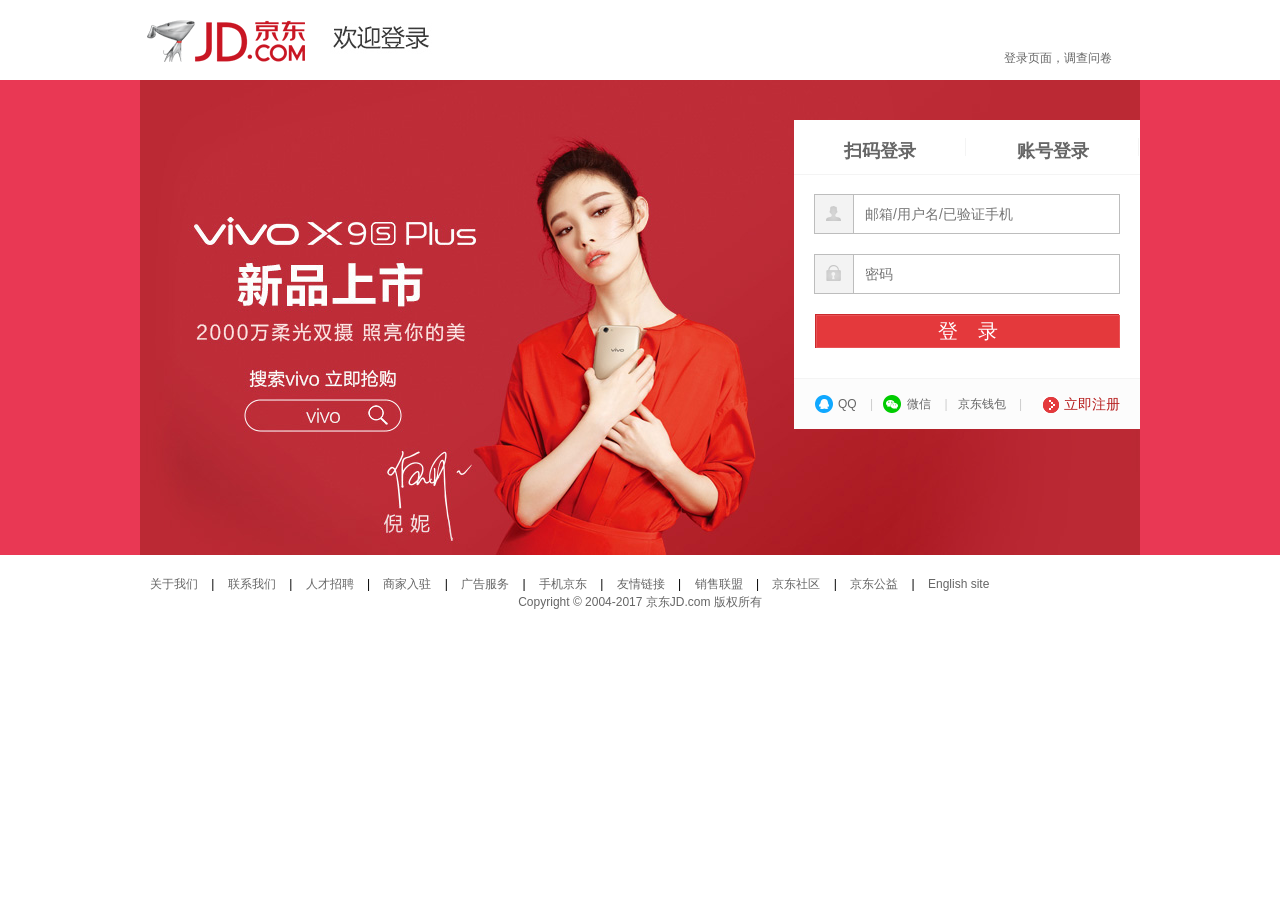
<file: register/index.html>
<!DOCTYPE html>
<html lang="en">
<head>
	<meta charset="UTF-8">
	<title>京东-欢迎登录</title>
  <link rel="icon" href="favicon.ico" mce_href="favicon.ico" type="image/x-icon">
  <link rel="stylesheet" type="text/css" href="css/login.css">
  <script src="lib/jquery-3.1.1.min.js"></script>
  <script src="js/checkcode.js"></script>
</head>
<body>

<!-- 头部 -->
<div class="w">
	<div id="logo">
		<a href="index.html"><img src="images/search_logo.png" alt=""></a>
    <b></b>
	</div>
	<a href="#" class="q_link fr">
    <p class="fl">登录页面，调查问卷</p>
  </a>
</div>

<!-- 内容 -->
<div id="content">
  <div class="login-wrap">
  	<div class="w">
  		<div class="login-form">

        <!-- 头 -->
  			<div class="login-tab login-tab-l">
  				<a>扫码登录</a>
  			</div>
  			<div class="login-tab login-tab-r">
  				<a>账号登录</a>
  			</div>
  			<div class="login-box" >
  			<div class="mt tab-h"></div>
        <div class="mt tab-h"></div>

  			  <!-- 账号和密码 -->
  			  <div class="mc">
  			  	<div class="form">
  			  			<!-- 用户名-->
  			  			<div class="item item-fore1 item-error">
  			  				<p  class="login-label name-label"></p>
  			  				<input type="text"class="itxt" placeholder="邮箱/用户名/已验证手机">
  			  			</div>
  			  			<!-- 密码 -->
  			  			<div class="item item-fore2">
  			  				<p class="login-label pwd-label"></p>
  			  				<input type="password" id="nloginpwd" class="itxt itxt-error" placeholder="密码">
  			  			</div>
  			  			<!-- 验证码-->
                <div id="o-authcode" class="item item-vcode item-fore3 hide ">
                  <input type="text" name="" id="authcode" class="itxt itxt02" name="authcode" tabindex="3">
                  <input type = "button" id="code"  class="verify-code">
                  <a href="javascript:;" onclick='createCode();'>看不清换一张</a>
                </div>
                <!-- 登录按钮 -->
                <div class="item item-fore5">
                  <div class="login-btn">
                    <a href="#" class="btn-img btn-entry" id="loginsubmit" tabindex="6" onClick="validate()">登&nbsp;&nbsp;&nbsp;&nbsp;录</a>
                  </div>
                </div>
  			  	</div>
  			  </div>
  			</div>
  			<!-- 二维码登陆-->
  			<div class="qrcode-login">
  				<div class="mc">
  					<div class="qrcode-main">
  						<div class="qrcode-img" style="">
  							<img src="images/code.png" alt="">
  						</div>
  						<div class="qrcode-help" style="display: none;"></div>
  					</div>
  					<div class="qrcode-panel">
  						<ul>
  							<li class="fore1">
  								<span>打开</span>
  								<a href="">
  									<span class="red">手机京东</span>
  								</a>
  							</li>
  							<li>扫描二维码</li>
  						</ul>
  					</div>
  					<div class="coagent qr-coagent" id="qrCoagent" >
  						<ul>
  							<li><b></b><em>免输入</em></li>
  							<li><b class="faster"></b><em>更快&nbsp;</em></li>
  							<li><b class="more-safe"></b><em>更安全</em></li>
  						</ul>
  					</div>
  				</div>
  			</div>

  			<div class="coagent" id="kbCoagent">
  				<ul>
  					<li>
  						<a href="#" class="pdl">
  							<b class="QQ-icon"></b>
  							<span>QQ</span>
  						</a>
  						<span class="line">|</span>
  					</li>
  					<li>
  						<a href="#" class="pdl">
  							<b class="weixin-icon"></b>
  							<span>微信</span>
  						</a>
  						<span class="line">|</span>
  					</li>
  					<li>
  						<a href="#" >
  							京东钱包
  						</a>
  						<span class="line">|</span>
  					</li>
  					<li class="extra-r">
  					   <div class="regist-link">
  						<a href="#">
  							<b></b>立即注册
  						</a>
  					   </div>
  					</li>
  				</ul>
  			</div>
  		</div>
  	</div>

  	<!-- 中间广告 -->
  	<div class="login-banner" style="background-color: #e93854">
  		<div class="w">
  			<div id="banner-bg" class="i-inner" style="background: url(images/a1.jpg);"></div>
  		</div>
  	</div>
  </div>
</div>

<!-- 底部-->
<div class="w">
	<div id="footer-2013">
		<div class="links">
			<a href="">关于我们</a>
			|
			<a href="">联系我们</a>
			|
			<a href="">人才招聘</a>
			|
			<a href="">商家入驻</a>
			|
			<a href="">广告服务</a>
			|
			<a href="">手机京东</a>
			|
			<a href="">友情链接</a>
			|
			<a href="">销售联盟</a>
			|
			<a href="">京东社区</a>
			|
			<a href="">京东公益</a>
			|
			<a href="">English site</a>
		</div>
    <div style="text-align: center">
      <a href="" >Copyright © 2004-2017  京东JD.com 版权所有</a>
    </div>
	</div>
</div>
</body>

<script type="text/javascript">
	//微信登录和账号登录切换
	$(".login-tab-r").click(function(){
		$(".login-box").css({"display":"block","visibility":"visible"});
		$(".qrcode-login").css({"display":"none"})				
	});
	$(".login-tab-l").click(function(){
		$(".login-box").css({"display":"none"});
		$(".qrcode-login").css({"display":"block","visibility":"visible"})				
	});
	//点击微信图片显示帮助
	$(".qrcode-img").hover(function(){
		$(".qrcode-img").css({"left": "0"});
		$(".qrcode-help").css({"display":"block"});				
	},function(){
		$(".qrcode-img").css({"left": "64px"});
		$(".qrcode-help").css({"display":"none"});	
	});
	//确认输入用户名密码后，显示验证码
	$("#nloginpwd").blur(function(){
		if(($("#loginname").val() !="" )&&($("#nloginpwd").val() !="")){
		$("#o-authcode").css({"display":"block"});	
	}
	}) 
	createCode();
	
</script>
</html>
</file>
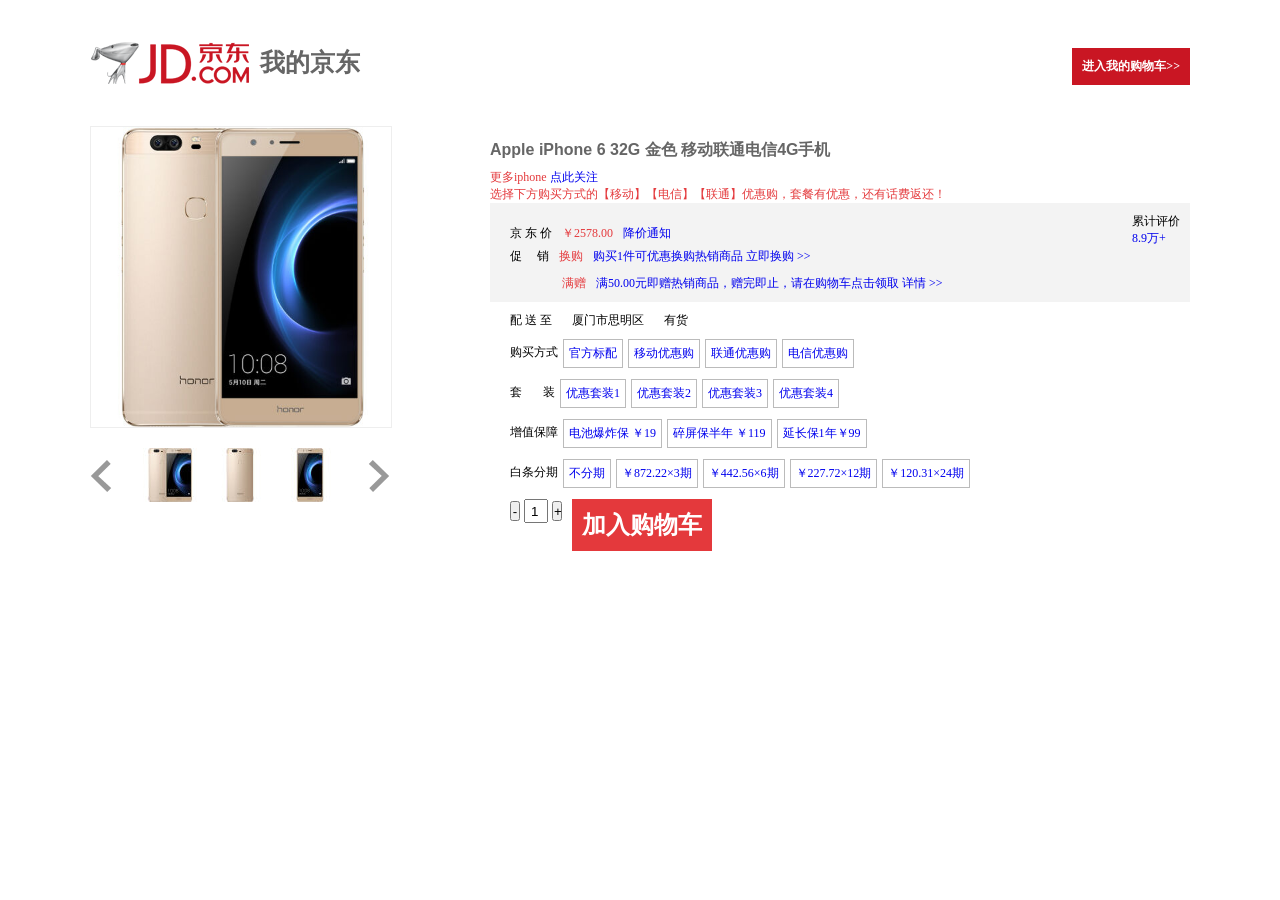
<file: detail/06_添加底部小商品.html>
<!DOCTYPE html PUBLIC "-//W3C//DTD XHTML 1.0 Transitional//EN" "http://www.w3.org/TR/xhtml1/DTD/xhtml1-transitional.dtd">
<html xmlns="http://www.w3.org/1999/xhtml" xml:lang="en">
<head>
	<meta http-equiv="Content-Type" content="text/html;charset=UTF-8">
	<title>Document</title>
	<style type="text/css">
		*{margin: 0;padding: 0;}
		ul{list-style: none;}
		span,p,a{
			font-size: 12px;
		}
		a{
			text-decoration: none;
		}
		.fl{
			float: left;
		}
		.fr{
			float: right;
		}
		.head-jd{
			margin-bottom: 20px;
		}

		.head-jd .shop-car{
			height: 60px;
			padding:13px 0;
			overflow: hidden;
		}
		.head-jd .shop-car .log{
			background-image: url("images/logo-01.png");
			width: 170px;
			height: 60px;
			display: block;
		}
		.head-jd .shop-car p{
			font-weight: bolder;
			color:#666;
			font-size: 25px;
			line-height: 60px;
		}
		.head-jd .shop-car .ipb{
			padding: 10px;
			margin-top: 15px;
			background-color: #c91623;
			cursor:pointer;
			color: #fff;
			font-weight: 800;
		}

		#wrap{
			width: 1100px;
			margin: 20px auto;
		}
		.img-left{
			width: 300px;
			height: 500px;
			float: left;
		}
		#box{
			width: 300px;
			height: 300px;
			border:1px solid #eee;
			left: 0;
			position: relative;
		}
		#spec-img img{
			width: 300px;
			height: 300px;
		}
		#spec-img{
			position: relative;
		}
		#spec-img .deck{
			width: 150px;
			height: 150px;
			background-color: rgba(0,200,200,0.5);
			position: absolute;
			left: 0;
			top:0;
			display: none;
			cursor: move;
		}


		.spec-list{
			position: relative;
			height: 56px;
			margin-top: 20px;
		}
		.spec-list .prev{
			position: absolute;
			left: 0;
			top: 50%;
			margin-top: -16px;
		}
		.spec-list .next{
			position: absolute;
			right: 0;
			top: 50%;
			margin-top: -16px;
		}
		#spec-list{
			width: 210px;
			position: absolute;
			left: 50%;
			margin-left: -105px;
			overflow: hidden;
		}
		#spec-list ul{
			position: relative;
			left: 0;
			width: 300%;
		}
		#spec-list li{
			float: left;
			margin: 0 8px;
		}
		.detail{
			width:700px;
			float: right;
		}
		#detail-img{
			width: 530px;
			height: 530px;
			overflow: hidden;
			position: absolute;
			top: 100px;
			right: 350px;
			border:1px solid #eee;
			display: none;
		}
		#detail-img img{
			position: absolute;
			left: 0;
			top : 0;
		}
		/*详情介绍*/
		.img-cont{}
		.img-cont .head-tit{
		    font: 700 16px Arial,"microsoft yahei";
		    color: #666;
		    padding-top: 10px;
		    line-height: 28px;
		    margin-bottom: 5px;
		}
		.img-cont .more-rel{
			font-size: 12px;
			color:#e4393c;
		}
		.img-cont .select-more span{
			color:#e4393c;
		}
		.detail .jd-gray{
			padding: 10px;
			background-color: #f3f3f3;
			overflow: hidden;
		}
		.jdj{
			overflow: hidden;
		}
		.jd-gray .jd-evaluate{
			float: left;
			width:300px;
			height:30px;
			line-height: 30px;
			overflow: hidden;
			margin-top: 5px;
		}
		.jd-gray .jd-evaluate span{
			margin-left: 10px;
		}
		.jd-gray .jd-evaluate p{
			margin-left: 10px;
			color:#e4393c;
		}
		.jd-gray .jd-evaluate a{
			margin-left: 10px;
		}
		.jd-gray .sales{
			overflow: hidden;
		}
		.jd-gray .sales span{
			margin-left: 10px;
		}
		.jd-gray .sales p{
			margin-left: 10px;
			color:#e4393c;
		}
		.jd-gray .sales a{
			margin-left: 10px;
		}
		.jd-gray .full-give{
			margin-top: 10px;
			overflow: hidden;
		}
		.jd-gray .full-give p{
			margin-left: 62px;
			color:#e4393c;
		}
		.jd-gray .full-give a{
			margin-left: 10px;
		}
		.distribution{
			overflow: hidden;
			margin-top: 10px;
		}
		.distribution span,.distribution p{
			margin-left: 20px;
		}
		.buy-way{
			height:30px;
			overflow: hidden;
			margin-top: 10px;
		}
		.buy-way span{
			margin-top: 5px;
			margin-left: 20px;
		}
		.buy-way a{
			border:1px solid #bbb;
			padding:5px;
			margin-left: 5px;
		}
		.buy-way a:hover{
			border:1px solid red;
		}
		.suit{
			height:30px;
			overflow: hidden;
			margin-top: 10px;
		}
		.suit span{
			margin-top: 5px;
			margin-left: 20px;
		}
		.suit a{
			border:1px solid #bbb;
			padding:5px;
			margin-left: 5px;
		}
		.suit a:hover{
			border:1px solid red;
		}
		.tax{
			height:30px;
			overflow: hidden;
			margin-top: 10px;
		}
		.tax span{
			margin-top: 5px;
			margin-left: 20px;
		}
		.tax a{
			border:1px solid #bbb;
			padding:5px;
			margin-left: 5px;
		}
		.tax a:hover{
			border:1px solid red;
		}
		.by-stage{
			height:30px;
			overflow: hidden;
			margin-top: 10px;
		}
		.by-stage span{
			margin-top: 5px;
			margin-left: 20px;
		}
		.by-stage a{
			border:1px solid #bbb;
			padding:5px;
			margin-left: 5px;
		}
		.by-stage a:hover{
			border:1px solid red;
		}
		.last{
			overflow: hidden;
			margin-top: 10px;
		}
		.last .submi{
			margin-left: 20px;
		}
		.last .submi button{
			width: 10px;
			height:20px;
		}
		.last .submi input{
			width:15px;
			padding-left: 5px;
			height: 20px;
		}
		.last h2{
			margin-left: 10px;
			padding: 10px;
			color:#fff;
			background-color: #e4393c;
			cursor: pointer;
		}
	</style>
</head>
<body>
	
	<div id="wrap">
		<div class="head-jd">
		<div class="shop-car">
			<a class="fl log" href="#"></a>
			<p class="fl">我的京东</p>
			<a href="../shopcart/01_京东购物车.html" class="fr ipb" id='go-in'>进入我的购物车>></a>
		</div>
	</div>
		<div class="img-left">
			<div id="box">
				<div id="spec-img">
					<img src="images/jd/big1.jpg" alt="" />
					<div class="deck"></div>
				</div>
			</div>
			<div class="spec-list">
				<a id="prev" href="#" class="prev"><img src="images/jd/hover-prev.png" alt="" /></a>
				<a id="next" href="#" class="next"><img src="images/jd/hover-next.png" alt="" /></a>
				<div id="spec-list">
					<ul>
						<li class="current"><img src="images/jd/small1.jpg" alt="" /></li>
						<li><img src="images/jd/small2.jpg" alt="" /></li>
						<li><img src="images/jd/small3.jpg" alt="" /></li>
						<li><img src="images/jd/small4.jpg" alt="" /></li>
						<li><img src="images/jd/small5.jpg" alt="" /></li>
						<li><img src="images/jd/small6.jpg" alt="" /></li>
						<li><img src="images/jd/small7.jpg" alt="" /></li>
						<li><img src="images/jd/small8.jpg" alt="" /></li>
						<li><img src="images/jd/small9.jpg" alt="" /></li>
					</ul>
				</div>
			</div>
		</div>
		<div class="detail">
			<div id="detail-img">
				<img src="images/jd/big01.jpg" alt="" />
			</div>
			<div class="img-cont">
				<div class="head-tit">Apple iPhone 6 32G 金色 移动联通电信4G手机</div>
				<div class="more-rel">
					<span>更多iphone</span>
					<a href="#">点此关注</a>
				</div>
				<div class="select-more">
					<span>选择下方购买方式的【移动】【电信】【联通】优惠购，套餐有优惠，还有话费返还！</span>
				</div>
			</div>
			<div class="jd-gray">
				<div class="jdj">
					<div class="jd-evaluate">
						<span class="fl">京 东 价</span>
						<p class="fl">￥2578.00</p>
						<a class="fl" href="#">降价通知</a>
					</div>
					<div class="jd-eva-r fr">
						<p>累计评价</p>
						<a href="#">8.9万+</a>
					</div>
				</div>
				<div class="sales">
					<span class="fl">促&nbsp;&nbsp;&nbsp;&nbsp;&nbsp;销</span>
					<p class="fl">换购</p>
					<a class="fl" href="#">购买1件可优惠换购热销商品 立即换购 >></a>
				</div>
				<div class="full-give">
					<p class="fl">满赠</p>
					<a class="fl" href="#">满50.00元即赠热销商品，赠完即止，请在购物车点击领取 详情 >></a>
				</div>
			</div>
			<div class="distribution">
				<span class="fl">配 送 至</span>
				<span class="fl">厦门市思明区</span>
				<p class="fl">有货</p>
			</div>
			<div class="buy-way">
				<span class="fl">购买方式</span>
				<a class="fl" href="#">官方标配</a>
				<a  class="fl" href="#">移动优惠购</a>
				<a class="fl" href="#">联通优惠购</a>
				<a class="fl" href="#">电信优惠购</a>
			</div>
			<div class="suit">
				<span class="fl">套&nbsp;&nbsp;&nbsp;&nbsp;&nbsp;&nbsp;&nbsp;装</span>
				<a class="fl" href="#">优惠套装1</a>
				<a  class="fl" href="#">优惠套装2</a>
				<a class="fl" href="#">优惠套装3</a>
				<a class="fl" href="#">优惠套装4</a>
			</div>
			<div class="tax">
				<span class="fl">增值保障</span> 
				<a class="fl" href="#">电池爆炸保 ￥19 </a>
				<a  class="fl" href="#">碎屏保半年 ￥119 </a>
				<a class="fl" href="#">延长保1年￥99</a>
			</div>
			<div class="by-stage">
				<span class="fl">白条分期</span> 
				<a class="fl" href="#">不分期</a>
				<a  class="fl" href="#">￥872.22×3期</a>
				<a class="fl" href="#">￥442.56×6期</a>
				<a class="fl" href="#">￥227.72×12期</a>
				<a class="fl" href="#">￥120.31×24期</a>
			</div>
			<div class="last">
				<div class="submi fl">
					<button>-</button>
					<input type="text" value="1"/>
					<button>+</button>
				</div>
				<h2 class="fl">加入购物车</h2>
			</div>
		</div>
	</div>
	<script type="text/javascript">
		// 1. 查找所需的元素
		var box = document.getElementById("box");
		var specImg = box.children[0];
		var detailImg = document.getElementById("detail-img");
		var bigImg = detailImg.children[0];
		var img = specImg.children[0];
		var deck = specImg.children[1];
		// 2. 设定触摸事件 --> 先使得deck跟detailImg显示跟隐藏
		box.onmouseover = function(){
			detailImg.style.display = "block";
			deck.style.display = "block";
		}
		box.onmouseleave = function(){
			detailImg.style.display = "none";
			deck.style.display = "none";
		}
		/*
		3. 设定鼠标的滑动事件 
		-> 为哪个元素设置
		-> 书写滑动事件目的
		-> 使得deck的left跟top发生变化
		-> 获取到鼠标触摸的位置
		*/ 
		specImg.onmousemove = function(event){
			var ev = event || window.event;
			// xxxxx
			var x = ev.clientX - box.offsetLeft - deck.offsetWidth/2;
			var y = ev.clientY - box.offsetTop - deck.offsetHeight/2;
			// 3.1 对于获取到的x,y值的左 顶边距需要进行判断
			if(x<=0){
				x = 0;
			}
			if(y<=0){
				y = 0;
			}
			// 3.2 对于获取到的x,y值的右 底边距需要进行判断
			if(x>=box.offsetWidth - deck.offsetWidth){
				x = box.offsetWidth - deck.offsetWidth;
			}
			if(y>=box.offsetHeight - deck.offsetHeight){
				y=box.offsetHeight - deck.offsetHeight;
			}
			// 3.3 设定deck的lef以及top
			deck.style.left = x + "px";
			deck.style.top = y + "px";
			// 3.4 设定detailImg中的img的left以及top值
			bigImg.style.left = -x*detailImg.offsetWidth/specImg.offsetWidth + "px";
			bigImg.style.top = -y*detailImg.offsetHeight/specImg.offsetHeight + "px";
		}
		// 第二个模块
		var specList = document.getElementById("spec-list");
		var specUl = specList.children[0];
		var specLis = specUl.children;
		var prevBtn = document.getElementById("prev");
		var nextBtn = document.getElementById("next");
		var current = 0;
		var target = 0;
		nextBtn.onclick = function(){
			target -= 210;
			if(target <= -420){
				target = -420;
			}
		}
		prevBtn.onclick = function(){
			target += 210;
			if(target >= 0){
				target = 0;
			}
		}
		setInterval(function(){
			current += (target - current)/10;
			specUl.style.left = current + "px";
		}, 10);
		var bigImgs = ["images/jd/big1.jpg","images/jd/big2.jpg","images/jd/big3.jpg","images/jd/big4.jpg","images/jd/big5.jpg","images/jd/big6.jpg","images/jd/big7.jpg","images/jd/big8.jpg","images/jd/big9.jpg"];
		var biggestImgs = ["images/jd/big01.jpg","images/jd/big02.jpg","images/jd/big03.jpg","images/jd/big04.jpg","images/jd/big05.jpg","images/jd/big06.jpg","images/jd/big07.jpg","images/jd/big08.jpg","images/jd/big09.jpg"];
		// 对于小图标的触摸事件的介绍
		for(var i = 0;i<specLis.length;i++){
			specLis[i].index = i;
			specLis[i].onmouseover = function(){
				bigImg.src = biggestImgs[this.index];
				img.src = bigImgs[this.index];
			}
		}
	</script>
</body>
</html>
</file>
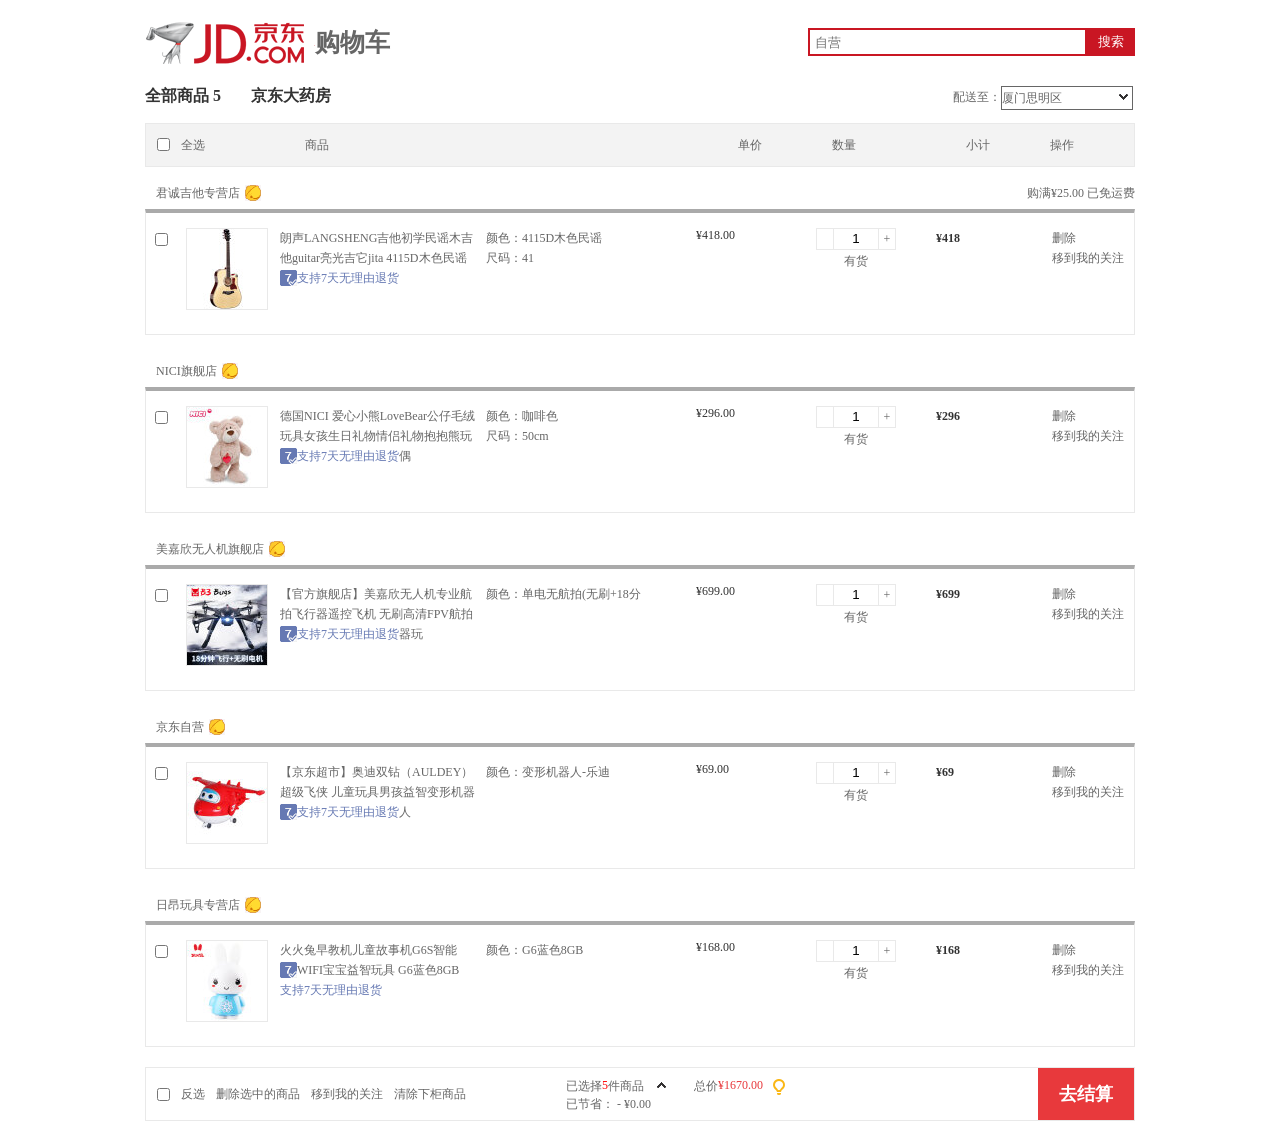
<file: shopcart/01_京东购物车.html>
<!DOCTYPE html PUBLIC "-//W3C//DTD XHTML 1.0 Transitional//EN" "http://www.w3.org/TR/xhtml1/DTD/xhtml1-transitional.dtd">
<html xmlns="http://www.w3.org/1999/xhtml" xml:lang="en">
<head>
	<meta http-equiv="Content-Type" content="text/html;charset=UTF-8">
	<title>京东购物</title>
	<link rel="stylesheet" href="02_京东购物.css" />
</head>
<body>
	<div id="box" class="cont">
		<!-- 购物车 -->
		<div class="shop-car">
			<a class="fl" href="#"></a>
			<p class="fl">购物车</p>
			<input class="fr ipa" type="button" value="搜索"/>
			<input class="fr ipb" type="text" placeholder="自营"/>
		</div>
		<!-- 全部商品 -->
		<div class="all-com">
			<a class = "acfir fl" href="#">全部商品 5</a>
			<a class = "actwo fl" href="#">京东大药房</a>
			<div class="acr fr">
				<p class="fl">配送至：</p>
				<p class="fl p-t">厦门思明区</p>
				<i class="fl"></i>
			</div>
		</div>
		<!-- 全选 -->
		<div class="all-sel">
			<input id="allselect" class="fl" type="checkbox" />
			<p class="fl allp1">全选</p>
			<p class="fl allp2">商品</p>
			<p class="fl allp3">单价</p>
			<p class="fl allp4">数量</p>
			<p class="fl allp5">小计</p>
			<p class="fl allp6">操作</p> 
		</div>
		<!-- 君诚吉他专营店 -->
		<div class="first-shop">
			<!-- <input class="fl"  type="checkbox" /> -->
			<a class="fl fa1" href="#">君诚吉他专营店</a>
			<a class="fl fa2" href="#"></a>
			<p class="fr">购满¥25.00 已免运费</p>
		</div>
		<!-- 君诚吉他专营店物品 -->
		<div id="fs-thing-a"  class="fs-thing">
			<input class="fl fs-a" type="checkbox" />
			<a class="fl fs-b" href="#"><img src="images/gita.jpg" alt="" /></a>
			<div class="f-return fl">
				<a class="fr-a1" href="#">朗声LANGSHENG吉他初学民谣木吉他guitar亮光吉它jita 4115D木色民谣</a>
				<i class = "fl"></i>
				<p class = "fl"href="#">支持7天无理由退货</p>
			</div>
			<div class="fc fl">
				<p>颜色：4115D木色民谣</p>
				<p>尺码：41</p>
			</div>
			<p  class="fs-p1 fl">¥418.00</p>
			<div class="left-thing fl">
				<div class="lt-t">
					<a class="fl lt-a1" href="#"></a>
					<input class="fl" type="text" value="1"/>
					<a id="fs1" class="fl lt-a2" href="#">+</a>
				</div>
				<p>有货</p>
			</div>
			<p  class="fs-p2 fl">¥418</p>
			<div class="clc fr">
				<a href="#">删除</a>
				<a href="#">移到我的关注</a>
			</div>
		</div>
		<!-- NICI旗舰店 -->
		<div class="second-shop">
			<!-- <input class="fl"  type="checkbox" /> -->
			<a class="fl fa1" href="#">NICI旗舰店</a>
			<a class="fl fa2" href="#"></a>
		</div>
		<!-- NICI旗舰店物品 -->
		<div id="fs-thing-b" class="ss-thing">
			<input class="fl fs-a" type="checkbox" />
			<a class="fl fs-b" href="#"><img src="images/xiong.jpg" alt="" /></a>
			<div class="f-return fl">
				<a class="fr-a1" href="#">德国NICI 爱心小熊LoveBear公仔毛绒玩具女孩生日礼物情侣礼物抱抱熊玩偶</a>
				<i class = "fl"></i>
				<p class = "fl"href="#">支持7天无理由退货</p>
			</div>
			<div class="fc fl">
				<p>颜色：咖啡色</p>
				<p>尺码：50cm</p>
			</div>
			<p  class="fs-p1 fl">¥296.00</p>
			<div class="left-thing fl">
				<div class="lt-t">
					<a class="fl lt-a1" href="#"></a>
					<input class="fl" type="text" value="1"/>
					<a id="fs2" class="fl lt-a2" href="#">+</a>
				</div>
				<p>有货</p>
			</div>
			<p  class="fs-p2 fl">¥296</p>
			<div class="clc fr">
				<a href="#">删除</a>
				<a href="#">移到我的关注</a>
			</div>
		</div>
		<!-- 美嘉欣无人机旗舰店 -->
		<div class="third-shop">
			<!-- <input class="fl"  type="checkbox" /> -->
			<a class="fl fa1" href="#">美嘉欣无人机旗舰店</a>
			<a class="fl fa2" href="#"></a>
		</div>
		<!-- 美嘉欣无人机旗舰店物品 -->
		<div id="fs-thing-c" class="ts-thing">
			<input class="fl fs-a" type="checkbox" />
			<a class="fl fs-b" href="#"><img src="images/plane.jpg" alt="" /></a>
			<div class="f-return fl">
				<a class="fr-a1" href="#">【官方旗舰店】美嘉欣无人机专业航拍飞行器遥控飞机 无刷高清FPV航拍器玩</a>
				<i class = "fl"></i>
				<p class = "fl"href="#">支持7天无理由退货</p>
			</div>
			<div class="fc fl">
				<p>颜色：单电无航拍(无刷+18分</p>
				<p></p>
			</div>
			<p  class="fs-p1 fl">¥699.00</p>
			<div class="left-thing fl">
				<div class="lt-t">
					<a class="fl lt-a1" href="#"></a>
					<input class="fl" type="text" value="1"/>
					<a id="fs3" class="fl lt-a2" href="#">+</a>
				</div>
				<p>有货</p>
			</div>
			<p  class="fs-p2 fl">¥699</p>
			<div class="clc fr">
				<a href="#">删除</a>
				<a href="#">移到我的关注</a>
			</div>
		</div>
		<!-- 京东自营 -->
		<div class="forth-shop">
			<!-- <input class="fl"  type="checkbox" /> -->
			<a class="fl fa1" href="#">京东自营</a>
			<a class="fl fa2" href="#"></a>
		</div>
		<!-- 京东自营物品 -->
		<div id="fs-thing-d" class="forth-s-thing">
			<input class="fl fs-a" type="checkbox" />
			<a class="fl fs-b" href="#"><img src="images/redi.jpg" alt="" /></a>
			<div class="f-return fl">
				<a class="fr-a1" href="#">【京东超市】奥迪双钻（AULDEY）超级飞侠 儿童玩具男孩益智变形机器人</a>
				<i class = "fl"></i>
				<p class = "fl"href="#">支持7天无理由退货</p>
			</div>
			<div class="fc fl">
				<p>颜色：变形机器人-乐迪</p>
				<p></p>
			</div>
			<p  class="fs-p1 fl">¥69.00</p>
			<div class="left-thing fl">
				<div class="lt-t">
					<a class="fl lt-a1" href="#"></a>
					<input class="fl" type="text" value="1"/>
					<a id="fs4" class="fl lt-a2" href="#">+</a>
				</div>
				<p>有货</p>
			</div>
			<p  class="fs-p2 fl">¥69</p>
			<div class="clc fr">
				<a href="#">删除</a>
				<a href="#">移到我的关注</a>
			</div>
		</div>
		<!-- 日昂玩具专营店 -->
		<div class="forth-shop">
			<!-- <input class="fl"  type="checkbox" /> -->
			<a class="fl fa1" href="#">日昂玩具专营店</a>
			<a class="fl fa2" href="#"></a>
		</div>
		<!-- 日昂玩具专营店物品 -->
		<div id="fs-thing-e" class="fifth-s-thing">
			<input class="fl fs-a" type="checkbox" />
			<a class="fl fs-b" href="#"><img src="images/toy.jpg" alt="" /></a>
			<div class="f-return fl">
				<a class="fr-a1" href="#">火火兔早教机儿童故事机G6S智能WIFI宝宝益智玩具 G6蓝色8GB</a>
				<i class = "fl"></i>
				<p class = "fl"href="#">支持7天无理由退货</p>
			</div>
			<div class="fc fl">
				<p>颜色：G6蓝色8GB</p>
				<p></p>
			</div>
			<p  class="fs-p1 fl">¥168.00</p>
			<div class="left-thing fl">
				<div class="lt-t">
					<a class="fl lt-a1" href="#"></a>
					<input class="fl" type="text" value="1"/>
					<a id="fs5" class="fl lt-a2" href="#">+</a>
				</div>
				<p>有货</p>
			</div>
			<p  class="fs-p2 fl">¥168</p>
			<div class="clc fr">
				<a href="#">删除</a>
				<a href="#">移到我的关注</a>
			</div>
		</div>
		<!-- 去结算 -->
		<div class="foot">
			<input  class="fl" type="checkbox" />
			<a class="ft-a1 fl" href="#">反选</a>
			<a class="ft-a2 fl" href="#">删除选中的商品</a>
			<a class="ft-a3 fl" href="#">移到我的关注</a>
			<a class="ft-a4 fl" href="#">清除下柜商品</a>
			<div class="ft-and fl">
				<div class="ft-hd">
					<a class="fl" href="#">已选择</a>
					<a class="ft-a5 fl" href="#">5</a>
					<a class="fl"  href="#">件商品</a>
					<i class="ft-i2 fl" ></i>
					<p class="fl fp1" >总价</p>
					<p id = "lastone1" class="fp2 fl">¥1670.00</p>
					<p id = "lastone2" class="fp2 fl">¥2670.00</p>
					<p id = "lastone3" class="fp2 fl">¥3670.00</p>
					<p id = "lastone4" class="fp2 fl">¥4670.00</p>
					<p id = "lastone5" class="fp2 fl">¥5670.00</p>
					<p id = "lastone6" class="fp2 fl">¥6670.00</p>
					<p id = "lastone7" class="fp2 fl">¥7670.00</p>
					<p id = "lastone8" class="fp2 fl">¥8670.00</p>
					<p id = "lastone9" class="fp2 fl">¥9670.00</p>

					<i class="ft-i3 fl" ></i>	
				</div>
				<p>已节省： - ¥0.00</p>
			</div>
			<p class="fr las" >去结算</p>
		</div>
	</div>
	<script>
		var alls = document.getElementById("allselect");
		var fa = document.getElementById("fs-thing-a");
		var fb = document.getElementById("fs-thing-b");
		var fc = document.getElementById("fs-thing-c");
		var fd = document.getElementById("fs-thing-d");
		var fe = document.getElementById("fs-thing-e");
		var inp = document.getElementsByTagName("input");
		console.log(inp.length);
		var isok = false;
		// 背景变化
		alls.onclick = function(){
			isok = !isok;
			if(isok == true){
				for (var i = 0; i < inp.length-1; i++) {
					inp[i].checked = true;
				}
				allcolor();
			}else{
				for (var i = 0; i < inp.length-1; i++) {
					inp[i].checked = false;
				}
				nonecolor();
			}
		}
		isok = false;
		inp[13].onclick = function(){
			isok = !isok;
			console.log(isok);
			for (var i = 0; i < inp.length; i++) {
				inp[i].checked = !inp[i].checked;
			}
			if(isok == true){
				allcolor();
			}else{
				nonecolor();
			}
		}
		var one = false;
		inp[3].onclick = function(){
			console.log(1);
			one = !one;
			if(one){
				inp[3].checked = true;
				fa.style.backgroundColor = "#FFF4E8";
			}else{
				fa.style.backgroundColor = "";
				inp[3].checked = false;
			}
		}
		var two = false;
		inp[5].onclick = function(){
			console.log(2);
			two = !two;
			if(two){
				fb.style.backgroundColor = "#FFF4E8";
				inp[5].checked = true;
			}else{
				fb.style.backgroundColor = "";
				inp[5].checked = false;
			}
		}
		var three = false;
		inp[7].onclick = function(){
			console.log(3);
			three = !three;
			if(three){
				inp[7].checked = true;
				fc.style.backgroundColor = "#FFF4E8";
			}else{
				fc.style.backgroundColor = "";
				inp[7].checked = false;
			}
		}
		var four = false;
		inp[9].onclick = function(){
			console.log(4);
			four = !four;
			if(four){
				fd.style.backgroundColor = "#FFF4E8";
				inp[9].checked = true;
			}else{
				fd.style.backgroundColor = "";
				inp[9].checked = false;
			}
		}
		var five = false;
		inp[11].onclick = function(){
			console.log(5);
			five = !five;
			if(five){
				inp[11].checked = true;
				fe.style.backgroundColor = "#FFF4E8";
			}else{
				inp[11].checked = false;
				fe.style.backgroundColor = "";
			}
		}
		// 背景全亮
		function allcolor(){
			fa.style.backgroundColor = "#FFF4E8";
			fb.style.backgroundColor = "#FFF4E8";
			fc.style.backgroundColor = "#FFF4E8";
			fd.style.backgroundColor = "#FFF4E8";
			fe.style.backgroundColor = "#FFF4E8";
		}
		//背景全灭
		function nonecolor(){
			fa.style.backgroundColor = "";
			fb.style.backgroundColor = "";
			fc.style.backgroundColor = "";
			fd.style.backgroundColor = "";
			fe.style.backgroundColor = "";
		}
		// 有货
		var num = [1,2,3,4,5,6,7,8,9]
		var fs1 = document.getElementById("fs1");
		var fs2 = document.getElementById("fs2");
		var fs3 = document.getElementById("fs3");
		var fs4 = document.getElementById("fs4");
		var fs5 = document.getElementById("fs5");
		var lo1 = document.getElementById("lastone1");
		var lo2 = document.getElementById("lastone2");
		var lo3 = document.getElementById("lastone3");
		var lo4 = document.getElementById("lastone4");
		var lo5 = document.getElementById("lastone5");
		var lo6 = document.getElementById("lastone6");
		var lo7 = document.getElementById("lastone7");
		var lo8 = document.getElementById("lastone8");
		var lo9 = document.getElementById("lastone9");

			var i1 = 0;
			// 只有点击第一个有效
			fs1.onclick = function(){
			inp[5].value = num[++i1];
			fa.style.backgroundColor = "#FFF4E8";
			if(i1==1){
				alllost();
				lo2.style.display="block";
			}else if(i1==2){
				alllost();
				lo3.style.display="block";
			}else if(i1==3){
				alllost();
				lo4.style.display="block";
			}else if(i1==4){
				alllost();
				lo5.style.display="block";
			}else if(i1==5){
				alllost();
				lo6.style.display="block";
			}else if(i1==6){
				alllost();
				lo7.style.display="block";
			}else if(i1==7){
				alllost();
				lo8.style.display="block";
			}else if(i1==8){
				alllost();
				lo9.style.display="block";
			}
			
			}
			var i2 = 0;
			fs2.onclick = function(){
			inp[8].value = num[++i2];
			fb.style.backgroundColor = "#FFF4E8";
			}
			var i3 = 0;
			fs3.onclick = function(){
			inp[11].value = num[++i3];
			fc.style.backgroundColor = "#FFF4E8";
			}
			var i4 = 0;
			fs4.onclick = function(){
			inp[14].value = num[++i4];
			fd.style.backgroundColor = "#FFF4E8";
			}
			var i5 = 0;
			fs5.onclick = function(){
			inp[17].value = num[++i5];
			fe.style.backgroundColor = "#FFF4E8";
			}
			function alllost(){
				lo1.style.display="none";
				lo2.style.display="none";
				lo3.style.display="none";
				lo4.style.display="none";
				lo5.style.display="none";
				lo6.style.display="none";
				lo7.style.display="none";
				lo8.style.display="none";
				lo9.style.display="none";
			}
	</script>
</body>
</html>
</file>
<file: css/右侧边栏.css>
body {
	width: 100%;
	position: relative;
}

#right-tab{
	list-style: none;
	position: fixed;
	top:320px;
	right: 10px;
}

#right-tab ul li {
	width: 34px;
	height: 35px;
	position: relative;
	background-color: #7a6e6e;
}

#right-tab ul li div {
	width: 34px;
	height: 36px;
	background-image: url("../images/toolbars.png");
}

#right-tab ul .one div {
	background-position: -88px -175px;
}

#right-tab ul .two div {
	background-position: -50px 0;
}

#right-tab ul .three div {
	background-position: -50px -50px;
}

#right-tab ul .four div {
	background-position: -50px -100px;
}

#right-tab ul .five div {
	background-position: -50px -250px;
}

#right-tab ul .six div {
	background-position: -50px -300px;
}

#right-tab ul li p {
	position: absolute;
	right: 34px;
	width: 0px;
	height: 35px;
	line-height: 36px;
	top: 0;
	color: #fff;
	overflow: hidden;
	background-color: #f10215;
	text-align: center;
}
</file>
<file: css/顶部和左导购.css>
/*悬浮搜索框*/
#search-for{
	height: 52px;
	width: 1190px;
	margin:0 auto;
	top: 0;
	left:50%;
	background-color: #fff;
	z-index: 100;
	margin-left: -595px;
	position: fixed;
	border-bottom: 2px solid #D70B1C;
	display: none;
}
#search-for img{
	margin-top: 4px;
}
#search-for input{
	width: 495px;
	height: 38px;
	margin-top: 7px;
	margin-left: 100px;
	outline: none;
	border:0;
	padding-left: 5px;
	background-color: #EFEFEF;
}
#search-for div{
	width: 50px;
	/*height: 35px;*/
	margin-top: 7px;
	background-color: #f10215;
}
/*左导购栏*/
#lift{
	position: fixed;
	width: 34px;
	left:50%;
	margin-left: -635px;
	top:50px;
	display: none;
}
.change-color{
	background-color: #D70B1C !important;
}
.normal-color{
	background-color: #918888 !important;	
}
#lift ul{
	overflow: hidden;
}
#lift ul li{
	width: 24px;
	/*height: 28px;*/
	background-color: #918888;
	padding:10px 5px;
	text-align: center;
	font-size: 12px;
	line-height: 14px;
	color:#fefefe;
	border-bottom: 1px solid #999;
	cursor:pointer;
}
#lift ul li:hover{
	background-color: #D70B1C;
}
.lift-last{
	background-color: #5E4A4A;
}
</file>
<file: css/京东.css>
/*去除padding和margin的影响*/
blockquote,body,button,dd,dl,dt,fieldset,form,h1,h2,h3,h4,h5,h6,hr,input,legend,li,ol,p,pre,td,textarea,th,ul {
	margin:0;
	padding:0
}
em,i {
	font-style: normal;
}
ul{
	list-style: none;
}
button {
	cursor: pointer;
}
a {
	color: #666;
	text-decoration: none;
}
a:hover {
	color: #c81623;
}
button,input {
	font-family: Microsoft YaHei,tahoma,arial,Hiragino Sans GB,\\5b8b\4f53,sans-serif;
}
.hide,.none {
	display: none;
}
.fl {
	float: left;
}
.fr {
	float: right;
}
.al {
	text-align: left;
}
.ac {
	text-align: center;
}
.ar {
	text-align: right;
}
/*版心*/
.w {
	margin: auto;
	width: 1190px;
}
body{
	background-color:#f6f6f6;;
}
/*开始京东头部事件*/
#J_event_lk{
	height:80px;
	background-color: #ffebec;
}
#J_event_lk .je-box{
	text-align: center;
	position: relative;
}
#J_event_lk .je-box i{
	display: block;
	width: 20px;
	height: 20px;
	font-size: 20px;
	color:#fff;
	line-height: 17px;
	cursor:pointer;
	opacity:0.3;
	background-color: rgb(192, 178, 178);
	position: absolute;
	right: 10px;
	top: 10px;
}
/*开始导航栏*/
#navagation{
	height: 30px;
	background-color: #e3e4e5;
}
#navagation .nav-box{
	/*overflow: hidden;*/
}
#navagation .nav-box .beijing{
	margin-left: 195px;
	font-size: 12px;
	line-height: 30px;
	color:#666;
}
#navagation .nav-box .all-nav{
}
#navagation .nav-box .all-nav ul li{
	float: left;
	margin:0 5px;
	height:30px;
	line-height: 30px;
	text-align: center;
	font-size: 12px;
	position: relative;
}
/* ========================================================================== */
/*我的京东隐藏部分*/
#jd-hid-cont{
	width: 260px;
	height: 170px;
	padding:0 10px;
	border:1px solid #e3e4e5;
	background-color: #fff;
	position: absolute;
	z-index: 101;
	top:30px;
	left:-10px;
	display: none;
}
#navagation .nav-box .all-nav ul li #jd-hid-cont p{
	height: 1px;
	width: 260px;
	background-color: #e3e4e5;
}

#jd-hid-cont .hs{
	width: 200px;
	overflow: hidden;
}
#jd-hid-cont .hs a{
	display: inline-block;
	width: 70px;
	font-size: 12px;
}
/* ========================================================================== */
/* ========================================================================== */
/*客服服务隐藏部分*/
#kf-hid {
	width: 150px;
	height: 260px;
	padding:0 10px;
	border:1px solid #e3e4e5;
	background-color: #fff;
	position: absolute;
	z-index: 101;
	top:30px;
	right:0;
	display: none;
}
#kf-hid .hs{
	width: 140px;
	overflow: hidden;
}
#jd-hid-cont .hs a{
	display: inline-block;
	width: 70px;
	font-size: 12px;
}
#kf-hid h4{
	text-align: left;
}
/*==========================================================================*/
#navagation .nav-box .all-nav ul li img{
	position: absolute;
	z-index: 101;
	top:30px;
	left:-10px;
}
#navagation .nav-box .all-nav ul li span{
	color:#666;
}
#navagation .nav-box .all-nav ul li .cred{
	color:#f10215;
}
#navagation .nav-box .all-nav ul li p{
	width: 1px;
	height: 10px;
	background-color: gray;
	margin-top: 10px;
}
/*搜索框*/
#search{}
#search .search-box{
	position: relative;
	height: 150px;
}
#search .search-box .dog-logo{
	position: absolute;
	top:-30px;
	background-color: #fff;
}
#search .search-box .inp{
	width: 560px;
	position: absolute;
	top:30px;
	left:350px;
}
#search .search-box .inp .inp-top{
	height: 40px;
	position: relative;
}
#search .search-box .inp .inp-top input{
	width: 510px;
	height: 33px;
	border: 1px solid #f10215;
	outline:none;
	position: absolute;
	left:0;
}
#search .search-box .inp .inp-top img{
	position: absolute;
	right:0;
	cursor: pointer;
}
#search .search-box .inp a{
	font-size: 12px;
	padding:0 2px;
}
#search .search-box .shop-car{
	position: absolute;
	cursor: pointer;
	top: 30px;
	right:80px;
	width: 190px;
	height: 33px;
	border:1px solid #e3e4e5;
	background-color: #fff;
	line-height: 33px;
	font-size: 12px;
	color:#f10214;
}
#search .search-box .shop-car img{
	margin-top: 3px;
	margin-left: 20px;
}
#search .search-box .shop-car p{
	width: 16px;
	height: 16px;
	text-align: center;
	line-height: 16px;
	border-radius: 8px;
	background-color: #f10214;
	color:#fff;
	margin-top: 8px;
}
#search .search-box .ser-bot{
	width: 790px;
	height: 40px;
	position: absolute;
	left: 210px;
	bottom:0;
}
#search .search-box .ser-bot ul li{
	float:left;
	margin-right: 30px;
	text-align: center;
	line-height: 40px;
}
#search .search-box .ser-bot ul li a{
	font-size: 16px;
	color:#555;
	font-weight: 700;
}
#search .search-box .ser-bot ul li a:hover{
	color:#c81623;
}

/*导购栏*/
#fs{}
#fs .w{
	overflow: hidden;
}
/*左导购栏*/
#fs .w .fs-coll{
	width: 180px;
	height: 450px;
	padding:10px 0;
	background-color: #6e6568;
}
#fs .w .fs-coll ul li{
	padding-left: 10px;
	height: 30px;
	line-height: 30px;
}
#fs .w .fs-coll ul li:hover{
	background-color: #999395;
}
#fs .w .fs-coll ul li a{
	color:#fff;
	font-size: 14px;
}
#fs .w .fs-coll ul li a:hover{
	color: #c81623;
}
#fs .w .fs-coll ul li span{
	color:#fff;
}

/*右导购栏 默认大图*/
#fs .w .fs-bigimg{
	width: 990px;
	border: 1px solid #f7f7f7;
    box-shadow: 2px 0 5px rgba(0,0,0,.3);
	overflow: hidden;
	/*display: none;*/
}
#fs .w .fs-bigimg .fsbi-cont-l{

}
/*大图*/
#fs .w .fs-bigimg .fsbi-cont-l .fsbi-head{
	position: relative;
	width: 790px;
	height: 340px;
	position: relative;
	overflow: hidden;
}
#fs .w .fs-bigimg .fsbi-cont-l .fsbi-head .other{
	position: absolute;
	bottom:30px;
	left:50%;
	margin-left: -90px;
}
#fs .w .fs-bigimg .fsbi-cont-l .fsbi-head .other ul{
	overflow: hidden;
	padding:5px;
	background-color: rgba(0,0,0,.2);
	border-radius: 10px;
}
#fs .w .fs-bigimg .fsbi-cont-l .fsbi-head .other ul li{
	cursor:pointer;
}
#fs .w .fs-bigimg .fsbi-cont-l .fsbi-head i{
	width: 30px;
	height: 60px;
	line-height: 60px;
	text-align: center;
	position: absolute;
	top:50%;
	cursor: pointer;
	margin-top: -30px;
	color:#fff;
	background-color: rgba(0,0,0,.4);
	display: none;
}
#lf-hint{
	left:0;
}
#rf-hint{
	right: 0;
}
#fs .w .fs-bigimg .fsbi-cont-l .fsbi-head .other ul li{
	float:left;
	width: 12px;
	height: 12px;
	background-color: #fff;
	border-radius: 6px;
	margin: 0 5px;
}
#fs .w .fs-bigimg .fsbi-cont-l .fsbi-head .other ul li:first-child{
	background-color: red;
}
.bgcs{
	background-color: red !important;
}
.bgcn{
	background-color: #fff !important;
}
#fs .w .fs-bigimg .fsbi-cont-l .fsbi-head .big-imgs{
}
#fs .w .fs-bigimg .fsbi-cont-l .fsbi-head .big-imgs ul{
	overflow: hidden;
	width: 6320px;
	height: 340px;
	position: absolute;
	left:0;
}
#fs .w .fs-bigimg .fsbi-cont-l .fsbi-head .big-imgs ul li{
	float:left;
}
/*小图*/
#fs .w .fs-bigimg .fsbi-cont-l .fsbi-foot{
	margin-top: 5px;
}
#fs .w .fs-bigimg .fsbi-cont-l .fsbi-foot a{
	display: inline-block;
	padding:2px;
}
/*右边小内容*/
#fs .w .fs-bigimg .fsbi-cont-r{
	width: 172px;
	padding-left: 15px;
	background-color: #fff;
	height: 340px;
}
#fs .w .fs-bigimg .fsbi-cont-r .fsc-top{
	overflow: hidden;
	margin-top: 15px;
}
#fs .w .fs-bigimg .fsbi-cont-r .fsc-top a.fl{
	width: 44px;
	height: 44px;
	padding:3px;
	background-image: url("../images/sprite_userinfo@1x.png");
	background-position: -70px 0;
}
#fs .w .fs-bigimg .fsbi-cont-r .fsc-top a.fl img{
	width: 44px;
	height: 44px;
	border-radius: 22px;
}
#fs .w .fs-bigimg .fsbi-cont-r .fsc-top div.fl{
	margin-left:5px; 
	font-size: 12px;
	line-height: 22px;
}
#fs .w .fs-bigimg .fsbi-cont-r .fsc-t1{
	font-size: 12px;
	padding: 15px 0;
	border-bottom: 1px solid #e6e6e6;
}
#fs .w .fs-bigimg .fsbi-cont-r .fsc-t1 a{
	display: inline-block;
	padding:0 8px;
	margin-right: 10px;
	border: 2px solid #e01222;
}
#fs .w .fs-bigimg .fsbi-cont-r .fsc-t1 a:hover{
	background-color: #e01222;
	color:#fff;
}
#fs .w .fs-bigimg .fsbi-cont-r .fsc-t2{}
#fs .w .fs-bigimg .fsbi-cont-r .fsc-t2 .fsc-h{
	border-bottom: 1px solid #e6e6e6;
	padding:5px 0;
	font-size: 12px;
}
#fs .w .fs-bigimg .fsbi-cont-r .fsc-t2 .fsc-h a{
	display: inline-block;
	text-align: center;
	padding:0 10px;
}
#fs .w .fs-bigimg .fsbi-cont-r .fsc-t2 .fsc-h a:first-child{
	border-right: 1px solid #e6e6e6;
}
#fs .w .fs-bigimg .fsbi-cont-r .fsc-t2 .fsc-h a:last-child{
	margin-left: 20px;
}
#fs .w .fs-bigimg .fsbi-cont-r .fsc-t2 .fsc-c{
	font-size: 12px;
}
#fs .w .fs-bigimg .fsbi-cont-r .fsc-t2 .fsc-c ul li{
	margin:10px 0;
}
#fs .w .fs-bigimg .fsbi-cont-r .all-tb{

}
#fs .w .fs-bigimg .fsbi-cont-r .all-tb ul{
	overflow: hidden;
	background-color: #e6e6e6;
}
#fs .w .fs-bigimg .fsbi-cont-r .all-tb ul li{
	float: left;
	background-color: #fff;
	margin-right: 1px;
	margin-top: 1px;
}
#fs .w .fs-bigimg .fsbi-cont-r .all-tb ul li a{
	width: 42px;
	height: 45px;
	padding-top: 15px;
	text-align: center;
	font-size: 12px;
	display: block;
	position: relative;
}
#fs .w .fs-bigimg .fsbi-cont-r .all-tb ul li a i{
	display: block;
	width: 28px;
	height: 28px;
	position: absolute;
	left:9px;
	background-position: 0 -85px;
	background-image: url("../images/sprite_fs@1x.png");
}
#fs .w .fs-bigimg .fsbi-cont-r .all-tb ul li a p{
	position: absolute;
	width: 42px;
	text-align: center;
	height:15px;
	overflow: hidden;
	bottom:0px;
}

/* =========================================================================== */
/*右导购栏 家用电器1*/
#fs .w .fs-cont{
	border: 1px solid #f7f7f7;
    background-color: #f7f7f7;
    box-shadow: 2px 0 5px rgba(0,0,0,.3);
	overflow: hidden;
	display: none;
}
/*右导购栏主要内容*/
/*家用电器*/
#fs .w .fs-cont .cont-l{
	width: 770px;
	height: 460px;
	padding:10px;
}
/*标题*/
#fs .w .fs-cont .cont-l .home{
	margin-top: 15px;
}
#fs .w .fs-cont .cont-l .home a{
	display: inline-block;
	padding:2px 8px;
	background-color: #6e6568;
	margin-left: 10px;
	color:#fff;
}/*家用电器主要内容*/
#fs .w .fs-cont .cont-l .r-conts{}
#fs .w .fs-cont .cont-l .r-conts ul li{
	overflow: hidden;
	margin-top: 10px;
}
#fs .w .fs-cont .cont-l .r-conts ul li div.fl{
	text-align: right;
	width: 80px;
}
#fs .w .fs-cont .cont-l .r-conts ul li div.fl a{
	display: inline-block;
	padding-top: 4px;
	font-size: 12px;
	font-weight: 700;

}
#fs .w .fs-cont .cont-l .r-conts ul li div.fr{
	width: 670px;
	padding-bottom: 5px;
	border-bottom: 1px solid #e3e4e5;
}
#fs .w .fs-cont .cont-l .r-conts ul li div.fr a{
	display: inline-block;
	padding:0 8px;
	font-size: 12px;
	height: 12px;
	border-left: 1px solid #e3e4e5;
}
/*右导购栏小内容*/
#fs .w .fs-cont .cont-r{
	width: 190px;
	height: 480px;
}
#fs .w .fs-cont .cont-r .big-img a{
	display: inline-block;
	margin-top: 3px;
}
/*===========================================================================*/
/*京东秒杀*/
#jd-seckill{
	margin-top: 5px;
}
#jd-seckill .w{
	background-image: url("../images/seckill_hd.png");
	width: 1190px;
	height: 55px;
	position: relative;
}
#jd-seckill .w i.ktop{
	background-image: url("../images/sprite_index@1x.png");
	width: 27px;
	height: 27px;
	background-position: -191px -48px;
	position: absolute;
	top: 0;left: 0;
}
#jd-seckill .w .fl{
	width: 340px;
	height: 49px;
	margin-left: 30px;
	position: relative;
}
#jd-seckill .w .fl i.k-big{
	background-image: url("../images/sprite_index@1x.png");
	background-position: 0 -37px;
	width: 34px;
	height: 41px;
	position: absolute;
	top: 5px;
}
#jd-seckill .w .fl h3{
	position: absolute;
	font-size: 26px;
	left:50px;
	top:5px;
	color:#fff;
    font-weight: 400;
    line-height: 40px;
    height: 40px;
}
#jd-seckill .w .fl a{
	position: absolute;
	font-size: 12px;
	left:180px;
	color:#fff;
	top: 18px;
}
#jd-seckill .w .fl i.k-small{
    width: 15px;
    height: 16px;
    background-image: url("../images/sprite_index@1x.png");
	background-position: -154px -40px;
    position: absolute;
    right: 30px;
    top:19px;
}
#jd-seckill .w .fr{
	width: 289px;
	height: 55px;
}
#jd-seckill .w .fr .more{
	padding-top: 30px;
	display: inline-block;
	color: #fff;
	font-size: 12px;
}
#jd-seckill .w .fr .bigs{
	width: 35px;
    height: 37px;
    background-color: #440106;
    color: #f90013;
    font-size: 24px;
    display: inline-block;
    text-align: center;
    line-height: 38px;
}
/*京东秒杀内容*/
#jd-sk-cont{}
#jd-sk-cont .w{
	overflow: hidden;
	margin-top: 10px;
}
#jd-sk-cont .w .jdc-lf{
	width: 1000px;
	height: 225px;
	overflow: hidden;
	position: relative;
	
}
#jd-sk-cont .w .jdc-lf i{
	position: absolute;
	top:50%;
	margin-top: -30px;
	width: 30px;
	height: 60px;
	text-align: center;
	line-height: 60px;
	color:#fff;
	background-color: rgba(6,6,6,.3);
	cursor:pointer;
	display: none;
}
#jd-sk-cont .w .jdc-lf .jdc-lt{
	left:0;
}
#jd-sk-cont .w .jdc-lf .jdc-rt{
	right: 0;
}
#jd-sk-cont .w ul{
	width: 4000px;
	height: 225px;
	overflow: hidden;
	position: absolute;
}
#jd-sk-cont .w ul li{
	width: 169px;
	height: 225px;
	padding:0 15px;
	float:left;
	border-right: 1px solid #e7e7e7;
}
#jd-sk-cont .w ul li a img{
	position: relative;
	left:18px;
	top: -10px;
}
#jd-sk-cont .w ul li p{
	font-size: 12px;
	width: 170px;
	margin-top: 10px;
}
#jd-sk-cont .w ul li a.sk-fst{
	color: #f10214;
	font-size: 18px;
	font-weight: 700;
}
#jd-sk-cont .w ul li a.sk-sec{
	font-size: 12px;
	color:#999;
	text-decoration: line-through;
}
</file>
<file: css/发现好货.css>
/*发现好货优品专辑排行榜*/
#fwt{
	margin-top: 20px;
}
#fwt .w{
	overflow: hidden;
}
/*发现好货*/
#fwt .w .find-good{
	width: 390px;
	height: 445px;
}
/*发现好货头部*/
#fwt .w .find-good .fg-box{
	padding:0 20px 0 30px;
	height: 55px;
	background-color: #4998a1;;
	position: relative;
}
#fwt .w .find-good .fg-box i.sm-ic{
	width: 28px;
	height: 28px;
	background-image: url("../images/QQ图片20170423001019.png");
	position: absolute;
	top:0;
	left:-1px;
	background-color: #fff;
}
#fwt .w .find-good .fg-box h3{
	width: 104px;
	height: 40px;
	padding-top: 9px;
	font-size: 26px;
	font-weight: 400;
	color:#fff;
}
#fwt .w .find-good .fg-box .fr{
	width: 104px;
	height: 24px;
	padding-top: 19px;
	position: relative;
}
#fwt .w .find-good .fg-box .fr a{
	color:#fff;
	font-size: 14px;
}
#fwt .w .find-good .fg-box .fr i{
	width: 15px;
    height: 16px;
    position: absolute;
    top:21px;
    right: 0px;
    display: inline-block;
	background-image: url("../images/sprite_index@1x (1).png");
    background-position: -154px -40px;
}
/*发现好货内容*/
#fwt .w .find-good .fg-conts{
	width: 372px;
	height: 369px;
	padding:10px;
}
#fwt .w .find-good .fg-conts ul{
	overflow: hidden;
}
#fwt .w .find-good .fg-conts ul li{
	float:left;
	position: relative;
	width: 185px;
	height: 120px;
	border-right: 1px solid #fff;
	border-bottom: 1px solid #fff;
}
#fwt .w .find-good .fg-conts ul li:first-child{
	border-right: 1px solid #e7e7e7;
	border-bottom: 1px solid #e7e7e7;
}
#fwt .w .find-good .fg-conts ul li.fg-b{
	border-bottom: 1px solid #e7e7e7;
}
#fwt .w .find-good .fg-conts ul li.fg-c{
	border-right: 1px solid #e7e7e7;
}
#fwt .w .find-good .fg-conts ul li p{
	width: 80px;
	height: 14px;
	position: absolute;
	top: 15px;
	left: 20px;
	font-size: 14px;
	color:#4998a1;
}
#fwt .w .find-good .fg-conts ul li img{
	position: absolute;
	bottom: 5px;
	right: 10px;
}



/*优品专辑*/
#fwt .w .well-per{
	margin-left: 10px;
	width: 390px;
	height: 445px;
}
/*优品专辑头部*/
#fwt .w .well-per .fg-box{
	padding:0 20px 0 30px;
	height: 55px;
	background-color: #4998a1;
	position: relative;
}
#fwt .w .well-per .fg-box i.sm-ic{
	width: 28px;
	height: 28px;
	background-image: url("../images/QQ图片20170423001019.png");
	position: absolute;
	top:0;
	left:-1px;
	background-color: #fff;
}
#fwt .w .well-per .fg-box h3{
	width: 104px;
	height: 40px;
	padding-top: 9px;
	font-size: 26px;
	font-weight: 400;
	color:#fff;
}
#fwt .w .well-per .fg-box .fr{
	width: 104px;
	height: 24px;
	padding-top: 19px;
	position: relative;
}
#fwt .w .well-per .fg-box .fr a{
	color:#fff;
	font-size: 14px;
}
#fwt .w .well-per .fg-box .fr i{
	width: 15px;
    height: 16px;
    position: absolute;
    top:21px;
    right: 0px;
    display: inline-block;
	background-image: url("../images/sprite_index@1x (1).png");
    background-position: -154px -40px;
}
/*优品专辑内容*/
#fwt .w .well-per .wp-conts{
	 width: 390px;
	 height: 380px;
	 padding-top: 8px;
	 position: relative;
}
#fwt .w .well-per .wp-conts i{
	position: absolute;
	top: 50%;
	width: 20px;
	height: 50px;
	margin-top: -25px;
	background-color: rgba(0,0,0,.1);
	text-align: center;
	line-height: 50px;
	cursor:pointer;
	z-index: 100;
}
#wp-ltip{
	left: 0;
}
#wp-rtip{
	right: 0;
}
#fwt .w .well-per .wp-conts ul{
	position: absolute;
	bottom:20px;
	left: 50%;
	overflow: hidden;
	margin-left: -30px;
	z-index: 100;
}
#fwt .w .well-per .wp-conts ul li{
	float:left;
	width: 10px;
	height: 10px;
	background-color: #bbb;
	border-radius: 5px;
	margin:0 5px;
	cursor:pointer;
	z-index: 100;
}
#fwt .w .well-per .wp-conts ul li:first-child{
	background-color: red;
}
/*第一张图*/
#fwt .w .well-per .wp-conts .wp-c{
	position: absolute;
	width: 342px;
	height: 380px;
	top:8px;
	left: 23px;
	z-index: 1;

}
#fwt .w .well-per .wp-conts .wp-c .wp-h{
	margin-top: 10px;
	padding-top: 10px;
	
}
#fwt .w .well-per .wp-conts .wp-c .wp-f{
	margin-top: 10px;
	padding-top: 10px;
	border-top: 1px solid #e7e7e7;
}

/*第2张图*/
#fwt .w .well-per .wp-conts .wp-d{
	z-index: 0;
	position: absolute;
	width: 342px;
	height: 380px;
	top:8px;
	left: 23px;
}
#fwt .w .well-per .wp-conts .wp-d .wp-h{
	margin-top: 10px;
	padding-top: 10px;
	
}
#fwt .w .well-per .wp-conts .wp-d .wp-f{
	margin-top: 10px;
	padding-top: 10px;
	border-top: 1px solid #e7e7e7;
}
/*第三张图*/
#fwt .w .well-per .wp-conts .wp-e{
	z-index: 0;
	position: absolute;
	width: 342px;
	height: 380px;
	top:8px;
	left: 23px;
}
#fwt .w .well-per .wp-conts .wp-e .wp-h{
	margin-top: 10px;
	padding-top: 10px;
	
}
#fwt .w .well-per .wp-conts .wp-e .wp-f{
	margin-top: 10px;
	padding-top: 10px;
	border-top: 1px solid #e7e7e7;
}
/*排行榜*/
#fwt .w .ranks{
	width: 390px;
	height: 445px;
	margin-left: 10px;
}
#fwt .w .ranks .fg-box{
	padding:0 20px 0 30px;
	height: 55px;
	background-color: #4998a1;
	position: relative;
}
#fwt .w .ranks .fg-box i.sm-ic{
	width: 28px;
	height: 28px;
	background-image: url("../images/QQ图片20170423001019.png");
	position: absolute;
	top:0;
	left:-1px;
	background-color: #fff;
}
#fwt .w .ranks .fg-box h3{
	width: 104px;
	height: 40px;
	padding-top: 9px;
	font-size: 26px;
	font-weight: 400;
	color:#fff;
}
#fwt .w .ranks .fg-box .fr{
	width: 134px;
	height: 24px;
	padding-top: 19px;
	position: relative;
}
#fwt .w .ranks .fg-box .fr a{
	color:#fff;
	font-size: 14px;
}
#fwt .w .ranks .fg-box .fr i{
	width: 15px;
    height: 16px;
    position: absolute;
    top:21px;
    right: 0px;
    display: inline-block;
	background-image: url("../images/sprite_index@1x (1).png");
    background-position: -154px -40px;
}
/*排行榜内容*/
#fwt .w .ranks .rks-cont{

}
#fwt .w .ranks .rks-cont .rks-h{
	width: 370px;
	height: 18px;
	padding:6px 0 7px 0;
	margin:0 10px;
	border-bottom: 1px solid #e7e7e7;
	position: relative;
}
#change-p{
	position: absolute;
    bottom: 0;
    left: 0;
    width: 58px;
    height: 2px;
    background: #f10214;
}
#fwt .w .ranks .rks-cont .rks-h a{
	display: inline-block;
	font-size: 14px;
	padding:0 8px;
	line-height: 18px;
	border-right: 1px solid #d2d1d1;
    text-align: center;
}
#fwt .w .ranks .rks-cont .rks-fir{
	
}
#fwt .w .ranks .rks-cont .rks-fir ul{
	overflow: hidden;
}
#fwt .w .ranks .rks-cont .rks-fir ul li{
	float:left;
}
#fwt .w .ranks .rks-cont .rks-fir ul li a{
	width: 122px;
	height: 142px;
	display: block;
	padding:12px 0;
	border-right: 1px solid #e7e7e7;
    border-bottom: 1px solid #e7e7e7;
    position:relative;
}
#fwt .w .ranks .rks-cont .rks-fir ul li a i{
	background-image: url("../images/sprite_index@1x.png");
	width: 30px;
	height: 41px;
	background-position: -104px -40px;
	position: absolute;
	font-size: 22px;
	text-align: center;
	line-height: 40px;
	text-decoration: none;
	color:#fff;
	left: 11px;
	top: 12px;
	z-index: 1;
}
#fwt .w .ranks .rks-cont .rks-fir ul li a img{
	position: absolute;
	display: block;
	left: 11px;
	top: 12px;
}
#fwt .w .ranks .rks-cont .rks-fir ul li a p{
	width: 100px;
	height: 32px;
	position: absolute;
	left: 11px;
	bottom:10px;
	font-size: 12px;
	line-height: 16px;
	color:#666;
	overflow: hidden;
}
#fwt .w .ranks .rks-cont .rks-fir ul li a p:hover{
	color:#c81623;
}
</file>
<file: css/领劵中心.css>
/*领劵中心*/
#coupon_lazy{margin-top: 20px;}
#coupon_lazy .w{
	overflow: hidden;
}
#coupon_lazy .w .ljcent{
	width: 140px;
	height: 165px;
	padding:25px;
	background-color: red;
}
#coupon_lazy .w .ljcent a{
	display: block;
}
#coupon_lazy .w .ljcent a h3{
	height: 36px;
    line-height: 36px;
    font-size: 30px;
    font-weight: 400;
    color:#fff;
}
#coupon_lazy .w .ljcent a .nouse{
    display: block;
    margin-top: 8px;
    margin-bottom: 20px;
    width: 55px;
    height: 3px;
    background-color: #fff;	
}
#coupon_lazy .w .ljcent a p{
	height: 20px;
	line-height: 20px;
	color:#fff;
	font-size: 12px;
}
#coupon_lazy .w .ljcent a div{
	position: relative;
    margin-top: 20px;
    padding: 2px 35px 4px 15px;
    height: 20px;
    border: 2px solid #fff;
    line-height: 20px;
    color:#fff;
    font-size: 12px;
}
#coupon_lazy .w .ljcent a div i{
	background-image: url("../images/sprite_index@1x.png");
	right: 15px;
	display: block;
    top: 5px;
    width: 15px;
    height: 16px;
    position: absolute;
    background-position: -154px -40px;
}
#coupon_lazy .w ul{
	overflow: hidden;
	width: 1000px;
	height: 195px;
	padding:10px 0;
}
#coupon_lazy .w ul li{
	width: 199px;
	height: 195px;
	float:left;
	cursor: pointer;
	border-right: 1px solid #ccc;
	position: relative;
}
#coupon_lazy .w ul li img{
	position: absolute;
	right: 15px;
	top: 15px;
}
#coupon_lazy .w ul li .lf-cont{
	position: absolute;
	width: 100px;
	height: 180px;
	border-top: 3px solid #e93524;
	left: 15px;
	top: 15px;
	z-index: 1;
	background-color: #fff;
}
#coupon_lazy .w ul li .lf-cont .pb{
	margin-top: 7px;
    height: 36px;
    line-height: 36px;
    font-size: 34px;
    font-weight: 700;
    color:#f10214;
}
#coupon_lazy .w ul li .lf-cont .pb i{
	font-size: 12px;
}
#coupon_lazy .w ul li .lf-cont span.rdc{
	display: block;
	line-height: 18px;
	font-size: 12px;
    color: #e93524;
}
#coupon_lazy .w ul li .lf-cont span.rdg{
	display: block;
	line-height: 18px;
	font-size: 12px;
    color: #999;
    width: 80px;
    height: 36px;
    padding:15px 10px;
    background-color: #eee;
}
#coupon_lazy .w ul li .lf-cont p.lst{
	height: 26px;
	text-align: center;
	line-height: 26px;
	color:#fff;
	background-color: #e93524;
	font-size: 12px;
}

#three-img{
	margin-top: 20px;
	background-color: #e0e0e0;
}
#three-img .w{
	overflow: hidden;
}
#three-img .w a:hover{
	opacity: .8;
}
</file>
<file: css/享品质.css>
/*享品质*/
#enjoy-quality{
		margin-top: 50px;
}
/*享品质头行*/
#enjoy-quality .bgdot{
	height: 35px;
	background-image: url("../images/04.png"); 
	background-repeat: repeat-x;
	padding-bottom: 30px;
	position: relative;

}
#enjoy-quality .bgdot h3{
	text-align: center;
	text-decoration: none;
	padding:0 50px;
	background-color: #fff;
	position: absolute;
	font-weight: 400;
	font-size: 26px;
	top: -15px;
	left: 50%;
	margin-left: -90px;
	color:#333;
}
/*享品质内容*/
#enjoy-quality .eq-cont{
	overflow: hidden;
}
/*享品质左边内容*/
#enjoy-quality .eq-cont .eq-l{
	width: 810px;
	height: 540px;
}
#enjoy-quality .eq-cont .eq-l ul{
	overflow: hidden;
}
#enjoy-quality .eq-cont .eq-l ul li{
	float:left;
	width: 400px;
	height: 170px;
	position: relative;
	margin: 5px;
	margin-left: 0;
	cursor:pointer;
	overflow: hidden;
}
#enjoy-quality .eq-cont .eq-l ul li img{
	position:absolute;
	right:0;
}
#enjoy-quality .eq-cont .eq-l ul li .eq-aa{
	width: 100px;
	height: 130px;
	padding:20px;
	position: absolute;
	left: 0;
	top: 0;
	opacity:.8;
	background-color: #59b07d;
}
#enjoy-quality .eq-cont .eq-l ul li .eq-aa h4{
	height: 40px;
	font-size: 22px;
	font-weight: 400px;
	color:#fff;
	border-top: 2px solid #fff;
	line-height: 40px;
}
#enjoy-quality .eq-cont .eq-l ul li .eq-aa p{
	height: 32px;
	font-size: 14px;
	color:#fff;
	padding-top: 8px;
	border-top: 2px solid #fff;
	line-height: 16px;	
	margin-top: 8px;
}
/*享品质右边内容*/
#enjoy-quality .eq-cont .eq-r{
	width: 375px;
	height: 540px;
}
#enjoy-quality .eq-cont .eq-r .eq-boximg{
	width: 375px;
	height: 355px;
	position:relative;
}
#enjoy-quality .eq-cont .eq-r .eq-boximg p{
	width: 376px;
	height: 34px;
	position: relative;
	padding:2px 7px;
	background-color: rgba(0,0,0,.6);
	line-height: 34px;
	color:#fff;
	z-index: 1;
}
#enjoy-quality .eq-cont .eq-r .eq-boximg img{
	width: 375px;
	height: 355px;
	position: absolute;
	left: 0;
	top: 0;
}
#enjoy-quality .eq-cont .eq-r .eq-boximg ul{
	position: absolute;
	bottom: 20px;
	padding:5px;
	margin-left: -50px;
	left: 50%;
	overflow: hidden;
}
#enjoy-quality .eq-cont .eq-r .eq-boximg ul li{
	float: left;
	width: 10px;
	height: 10px;
	background-color: #fff;
	margin: 0 5px;
	border-radius: 5px;
}
#enjoy-quality .eq-cont .eq-r .eq-boximg ul li:first-child{
	background-color: red;
}
#eq-ltp{
	position: absolute;
	top: 50%;
	width: 20px;
	height: 50px;
	margin-top: -25px;
	background-color: rgba(0,0,0,.1);
	text-align: center;
	line-height: 50px;
	left: 0;
	cursor:pointer;
	z-index: 100;
}
#eq-rtp{
	position: absolute;
	top: 50%;
	width: 20px;
	right: 0;
	height: 50px;
	margin-top: -25px;
	background-color: rgba(0,0,0,.1);
	text-align: center;
	line-height: 50px;
	cursor:pointer;
	z-index: 100;
}
#enjoy-quality .eq-cont .eq-r .eq-boximg p .twos{
	position: absolute;
	display: inline-block;
	font-size: 12px;
	width: 41px;
	right:41px;
}
#enjoy-quality .eq-cont .eq-r .eq-boximg p .twos i{
	width: 15px;
    height: 16px;
    position: absolute;
    top:10px;
    right: 0px;
    display: inline-block;
	background-image: url("../images/sprite_index@1x (1).png");
    background-position: -154px -40px;

}
#enjoy-quality .eq-cont .eq-r .eq-bxb{
	overflow: hidden;
	margin-top: 10px;
}
#enjoy-quality .eq-cont .eq-r .eq-bxb .bx-l{
	width: 180px;
	height: 170px;
	overflow: hidden;
	position: relative;
	margin-right: 7px;
}
#enjoy-quality .eq-cont .eq-r .eq-bxb .bx-l img{
	width: 180px;
	height: 170px;
	position: absolute;
	left: 0;
	top: 0;
}
#enjoy-quality .eq-cont .eq-r .eq-bxb .bx-l .eq-bx{
	height: 74px;
	width: 180px;
	padding-top: 10px;
	background-color: #6467a0;
	opacity:.8;
	position: absolute;
	bottom: 0;
	text-align: center;
	color: #fff;
}

/* 享品质底部 */
#enjoy-quality .eq-bottom {
  margin-top: 30px;
}
#enjoy-quality .eq-bottom ul{
	overflow: hidden;
}
#enjoy-quality .eq-bottom ul li{
	float: left;
	cursor: pointer;

}
#enjoy-quality .eq-bottom ul li:hover{
	opacity: .8;
}
</file>
<file: css/服饰美妆.css>
/*服装*/
.beauty{
	margin:22px auto;
	width: 1190px;
	overflow: hidden;
}
/*头部*/
.beauty .tp{
	width: 1190px;
	margin-bottom: 10px;
	text-align: center;
}
/*左半部分*/
.beauty .left{
	height: 460px;
	width: 590px;
	float:left;
}
.beauty .left .top{
	width: 590px;
	height: 58px;
	overflow: hidden;
	background-color: #974676;
}
.beauty .left .top h3{
	color:#fff;
	font-size: 22px;
	font-weight: 400;
	line-height: 30px;
	margin-top: 13px;
	margin-right: 15px;
}
.beauty .left .top img{
	margin-top: 19px;
	width: 20px;
	height: 20px;
	float:left;
}
.beauty .left .top .pt{
	width: 420px;
	height: 30px;
	margin-top: 19px;
	overflow: hidden;
}
.beauty .left .top .pt a{
	display: block;
	float:left;
	width: 52px;
	height: 30px;
	padding:0 10px;
	color:#fff;
	margin-left: 10px;
	font-size: 13px;
	text-align: center;
	border:1px solid #974676;
	background-color: #ac6f93;
}
.beauty .left .top .pt a:hover{
	border:1px solid #fff;
}
/*图片区域*/
.beauty .left .pic{
	overflow: hidden;
}
.beauty .left .pic .pt{
	width: 376px;
	height: 260px;
}
.beauty .left .pic .pt a{
	float: left;
	display: block;
	width: 188px;
	height: 130px;
	position: relative;
}
.bi{
	position: absolute;
	color:#974676;
	top:25px;
	left:25px;
	font-size: 14px;
	z-index: 1;
}
.pr{
	position: absolute;
	left:25px;
	top:50px;
	font-size: 12px;
	color:#666;
	z-index: 1;
}
.beauty .left .pic .pt a img{
	position: absolute;
	bottom:10px;
	right:5px;
	background-color: #f7f7f7;
}
.beauty .left .pic .more{
	margin-top: 10px;
}
/*右半部分*/
.beauty .right{
	height: 460px;
	width: 590px;
	float:right;
}
/*头部*/
.beauty .right .top{
	width: 590px;
	height: 58px;
	overflow: hidden;
	background-color: #cd375e;
}
.beauty .right .top h3{
	color:#fff;
	font-size: 22px;
	font-weight: 400;
	line-height: 30px;
	margin-top: 13px;
	margin-right: 15px;
}
.beauty .right .top img{
	margin-top: 19px;
	width: 20px;
	height: 20px;
	float: left;
}
.beauty .right .top .pt{
	width: 420px;
	height: 30px;
	margin-top: 19px;
	overflow: hidden;
}
.beauty .right .top .pt a{
	display: block;
	float:right;
	width: 52px;
	height: 30px;
	padding:0 10px;
	color:#fff;
	margin-left: 10px;
	font-size: 13px;
	text-align: center;
	border:1px solid #cd375e;
	background-color: #d36581;
}
.beauty .right .top .pt a:hover{
	border:1px solid #fff;
}
/*图片区域*/
.beauty .right .pic {
	overflow: hidden;
}
.beauty .right .pic .pt{
	width: 376px;
	height: 260px;
}
.beauty .right .pic .pt a{
	float: left;
	display: block;
	width: 188px;
	height: 130px;
	position: relative;
}
.beauty .right .pic .pt a img{
	position: absolute;
	bottom:10px;
	right:5px;
	background-color: #f7f7f7;
}
.beauty .right .pic .more{
	margin-top: 10px;
}
</file>
<file: css/家用手机.css>
/*家电手机*/
.home{
	margin:22px auto;
	width: 1190px;
	overflow: hidden;
}
.home .tp{
	margin-bottom: 10px;
	text-align: center;
}
/*左半部分*/
.home .left{
	height: 460px;
	width: 590px;
	float:left;
}
.home .left .top{
	width: 590px;
	height: 58px;
	overflow: hidden;
	background-color: #78538e;
}
.home .left .top h3{
	color:#fff;
	font-size: 22px;
	font-weight: 400;
	line-height: 30px;
	margin-top: 13px;
	margin-right: 15px;
}
.home .left .top img{
	margin-top: 19px;
	width: 20px;
	height: 20px;
	float:left;
}
.home .left .top .pt{
	width: 420px;
	height: 30px;
	margin-top: 19px;
	overflow: hidden;
}
.home .left .top .pt a{
	display: block;
	float:left;
	width: 52px;
	height: 30px;
	padding:0 10px;
	color:#fff;
	margin-left: 10px;
	font-size: 13px;
	text-align: center;
	border:1px solid #78538e;
	background-color: #9379a5;
}
.home .left .top .pt a:hover{
	border:1px solid #fff;
}
/*图片区域*/
.home .left .pic{
	overflow: hidden;
}
.home .left .pic .pt{
	width: 376px;
	height: 260px;
}
.home .left .pic .pt a{
	float: left;
	display: block;
	width: 188px;
	height: 130px;
	position: relative;
}
.bi{
	position: absolute;
	color:#974676;
	top:25px;
	left:25px;
	font-size: 14px;
	z-index: 1;
}
.pr{
	position: absolute;
	left:25px;
	top:50px;
	font-size: 12px;
	color:#666;
	z-index: 1;
}
.home .left .pic .pt a img{
	position: absolute;
	bottom:10px;
	right:5px;
	background-color: #f7f7f7;
}
.home .left .pic .more{
	margin-top: 10px;
}
/*右半部分*/
.home .right{
	height: 460px;
	width: 590px;
	float:right;
}
/*头部*/
.home .right .top{
	width: 590px;
	height: 58px;
	overflow: hidden;
	background-color: #5e6c90;
}
.home .right .top h3{
	color:#fff;
	font-size: 22px;
	font-weight: 400;
	line-height: 30px;
	margin-top: 13px;
	margin-right: 15px;
}
.home .right .top img{
	margin-top: 19px;
	width: 20px;
	height: 20px;
	float: left;
}
.home .right .top .pt{
	width: 420px;
	height: 30px;
	margin-top: 19px;
	overflow: hidden;
}
.home .right .top .pt a{
	display: block;
	float:right;
	width: 52px;
	height: 30px;
	padding:0 10px;
	color:#fff;
	margin-left: 10px;
	font-size: 13px;
	text-align: center;
	border:1px solid #5e6c90;
	background-color: #7f8ca8;
}
.home .right .top .pt a:hover{
	border:1px solid #fff;
}
/*图片区域*/
.home .right .pic{
	overflow: hidden;
}
.home .right .pic .pt{
	width: 376px;
	height: 260px;
}
.home .right .pic .pt a{
	float: left;
	display: block;
	width: 188px;
	height: 130px;
	position: relative;
}
.home .right .pic .pt a img{
	position: absolute;
	bottom:10px;
	right:5px;
	background-color: #f7f7f7;
}
.home .right .pic .more{
	margin-top: 10px;
}
</file>
<file: css/电脑数码.css>
/*电脑数码*/
.computer{
	margin:22px auto;
	width: 1190px;
	overflow: hidden;
}
.computer .tp{
	width: 1190px;
	height: 58px;
	overflow: hidden;
	background-color: #488bad;
}
.computer .tp h3{
	color:#fff;
	font-size: 22px;
	font-weight: 400;
	line-height: 30px;
	margin-top: 13px;
	margin-right: 15px;
}
.computer .tp img{
	width: 20px;
	height: 20px;
	margin-top: 19px;
}
.computer .tp .pt{
	margin-top: 15px;
	height: 28px;
} 
.computer .tp .pt a{
	float:left;
	display: block;
	background-color: #6da6be;
	height: 24px;
	line-height: 24px;
	padding:0 10px;
	color:#fff;
	margin-left: 10px;
	font-size: 13px;
	text-align: center;
	border:1px solid #6da6be;
}
.computer .tp .pt a:hover{
	border:1px solid #fff;
}
.computer .left{
	width: 570px;
	height: 400px;
}
.computer .left .pic{
	overflow: hidden;
}
.computer .left .pt{
	width: 376px;
	height: 260px;
}
.computer .left .pt a{
	float: left;
	display: block;
	width: 188px;
	height: 130px;
	position: relative;
}
.computer .left .pt a img{
	position: absolute;
	bottom:10px;
	right:5px;
	background-color: #f7f7f7;
}
.computer .left .more{
	width: 579px;
	height: 130px;
	margin-top: 10px;
	overflow: hidden;
}
.computer .left .more a{
	display: block;
	float: left;
}
.computer .right{
	width: 585px;
	height: 400px;
	margin-left: 20px;
}
.computer .right .pt{
	width: 376px;
	height: 260px;
}
.computer .right .pt a{
	float: left;
	display: block;
	width: 188px;
	height: 130px;
	position: relative;
}
.computer .right .pt a img{
	position: absolute;
	bottom:10px;
	right:5px;
	background-color: #f7f7f7;
}
.computer .right .more{
	width: 579px;
	height: 130px;
	margin-top: 10px;
	overflow: hidden;
}
.computer .right .more a{
	display: block;
	float: left;
}
</file>
<file: css/3c运动.css>
/*3c运动*/
.sport{
	margin:22px auto;
	width: 1190px;
	overflow: hidden;
}
.sport .tp{
	width: 1190px;
	height: 58px;
	overflow: hidden;
	background-color: #3aaba9;
}
.sport .tp h3{
	color:#fff;
	font-size: 22px;
	font-weight: 400;
	line-height: 30px;
	margin-top: 13px;
	margin-right: 15px;
}
.sport .tp img{
	width: 20px;
	height: 20px;
	margin-top: 19px;
}
.sport .tp .pt{
	margin-top: 15px;
	height: 28px;
} 
.sport .tp .pt a{
	float:left;
	display: block;
	background-color: #6da6be;
	height: 24px;
	line-height: 24px;
	padding:0 10px;
	color:#fff;
	margin-left: 10px;
	font-size: 13px;
	text-align: center;
	border:1px solid #65bbb9;
}
.sport .tp .pt a:hover{
	border:1px solid #fff;
}
.sport .left{
	width: 570px;
	height: 400px;
}
.sport .left .pic{
	overflow: hidden;
}
.sport .left .pt{
	width: 376px;
	height: 260px;
}
.sport .left .pt a{
	float: left;
	display: block;
	width: 188px;
	height: 130px;
	position: relative;
}
.sport .left .pt a img{
	position: absolute;
	bottom:10px;
	right:5px;
	background-color: #f7f7f7;
}
.sport .left .more{
	width: 579px;
	height: 130px;
	margin-top: 10px;
	overflow: hidden;
}
.sport .left .more a{
	display: block;
	float: left;
}
.sport .right{
	width: 585px;
	height: 400px;
	margin-left: 20px;
}
.sport .right .pt{
	width: 376px;
	height: 260px;
}
.sport .right .pt a{
	float: left;
	display: block;
	width: 188px;
	height: 130px;
	position: relative;
}
.sport .right .pt a img{
	position: absolute;
	bottom:10px;
	right:5px;
	background-color: #f7f7f7;
}
.sport .right .more{
	margin-top: 10px;
	overflow: hidden;
}
.sport .right .more a{
	display: block;
	float: left;
}
</file>
<file: css/爱吃.css>
/*爱吃*/
.eat{
	overflow: hidden;
	margin:22px auto;
	width: 1190px;
}
.eat .tp{
	width: 1190px;
	height: 58px;
	overflow: hidden;
	background-color: #3aaba9;
}
.eat .tp h3{
	color:#fff;
	font-size: 22px;
	font-weight: 400;
	line-height: 30px;
	margin-top: 13px;
	margin-right: 15px;
}
.eat .tp img{
	width: 20px;
	height: 20px;
	margin-top: 19px;
}
.eat .tp .pt{
	margin-top: 15px;
	height: 28px;
} 
.eat .tp .pt a{
	float:left;
	display: block;
	background-color: #6da6be;
	height: 24px;
	line-height: 24px;
	padding:0 10px;
	color:#fff;
	margin-left: 10px;
	font-size: 13px;
	text-align: center;
	border:1px solid #65bbb9;
}
.eat .tp .pt a:hover{
	border:1px solid #fff;
}
.eat .left{
	width: 570px;
	height: 400px;
}
.eat .left .pic{
	overflow: hidden;
}
.eat .left .pt{
	width: 376px;
	height: 260px;
}
.eat .left .pt a{
	float: left;
	display: block;
	width: 188px;
	height: 130px;
	position: relative;
}
.eat .left .pt a img{
	position: absolute;
	bottom:10px;
	right:5px;
	background-color: #f7f7f7;
}
.eat .left .more{
	width: 579px;
	height: 130px;
	margin-top: 10px;
	overflow: hidden;
}
.eat .left .more a{
	display: block;
	float: left;
}
.eat .right{
	width: 585px;
	height: 400px;
	margin-left: 20px;
}
.eat .right .pt{
	width: 376px;
	height: 260px;
}
.eat .right .pt a{
	float: left;
	display: block;
	width: 188px;
	height: 130px;
	position: relative;
}
.eat .right .pt a img{
	position: absolute;
	bottom:10px;
	right:5px;
	background-color: #f7f7f7;
}
.eat .right .more{
	margin-top: 10px;
	overflow: hidden;
}
.eat .right .more a{
	display: block;
	float: left;
}
</file>
<file: css/母婴家居.css>
/*母婴家居*/
.baby{
	width: 1190px;
	overflow: hidden;
	margin:22px auto;
}
.baby .tp{
	margin-bottom: 10px;
	text-align: center;
}
/*左半部分*/
.baby .left{
	height: 460px;
	width: 590px;
	float:left;
}
.baby .left .top{
	width: 590px;
	height: 58px;
	overflow: hidden;
	background-color: #78538e;
}
.baby .left .top h3{
	color:#fff;
	font-size: 22px;
	font-weight: 400;
	line-height: 30px;
	margin-top: 13px;
	margin-right: 15px;
}
.baby .left .top img{
	margin-top: 19px;
	width: 20px;
	height: 20px;
	float:left;
}
.baby .left .top .pt{
	width: 420px;
	height: 30px;
	margin-top: 19px;
	overflow: hidden;
}
.baby .left .top .pt a{
	display: block;
	float:left;
	height: 30px;
	padding:0 10px;
	color:#fff;
	margin-left: 10px;
	font-size: 13px;
	text-align: center;
	border:1px solid #78538e;
	background-color: #9379a5;
}
.baby .left .top .pt a:hover{
	border:1px solid #fff;
}
/*图片区域*/
.baby .left .pic{
	overflow: hidden;
}
.baby .left .pic .pt{
	width: 376px;
	height: 260px;
}
.baby .left .pic .pt a{
	float: left;
	display: block;
	width: 188px;
	height: 130px;
	position: relative;
}
.bi{
	position: absolute;
	color:#974676;
	top:25px;
	left:25px;
	font-size: 14px;
	z-index: 1;
}
.pr{
	position: absolute;
	left:25px;
	top:50px;
	font-size: 12px;
	color:#666;
	z-index: 1;
}
.baby .left .pic .pt a img{
	position: absolute;
	bottom:10px;
	right:5px;
	background-color: #f7f7f7;
}
.baby .left .pic .more{
	margin-top: 10px;
}
/*右半部分*/
.baby .right{
	height: 460px;
	width: 590px;
	float:right;
}
/*头部*/
.baby .right .top{
	width: 590px;
	height: 58px;
	overflow: hidden;
	background-color: #5e6c90;
}
.baby .right .top h3{
	color:#fff;
	font-size: 22px;
	font-weight: 400;
	line-height: 30px;
	margin-top: 13px;
	margin-right: 15px;
}
.baby .right .top img{
	margin-top: 19px;
	width: 20px;
	height: 20px;
	float: left;
}
.baby .right .top .pt{
	width: 420px;
	height: 30px;
	margin-top: 19px;
	overflow: hidden;
}
.baby .right .top .pt a{
	display: block;
	float:right;
	width: 52px;
	height: 30px;
	padding:0 10px;
	color:#fff;
	margin-left: 10px;
	font-size: 13px;
	text-align: center;
	border:1px solid #5e6c90;
	background-color: #7f8ca8;
}
.baby .right .top .pt a:hover{
	border:1px solid #fff;
}
/*图片区域*/
.baby .right .pic{
	overflow: hidden;
}
.baby .right .pic .pt{
	width: 376px;
	height: 260px;
}
.baby .right .pic .pt a{
	float: left;
	display: block;
	width: 188px;
	height: 130px;
	position: relative;
}
.baby .right .pic .pt a img{
	position: absolute;
	bottom:10px;
	right:5px;
	background-color: #f7f7f7;
}
.baby .right .pic .more{
	margin-top: 10px;
}
</file>
<file: css/图书汽车.css>
/*图书汽车*/
.car{
	width: 1190px;
	overflow: hidden;
	margin:22px auto;
}
.car .tp{
	margin-bottom: 10px;
	text-align: center;
}
/*左半部分*/
.car .left{
	height: 460px;
	width: 590px;
	float:left;
}
.car .left .top{
	width: 590px;
	height: 58px;
	overflow: hidden;
	background-color: #78538e;
}
.car .left .top h3{
	color:#fff;
	font-size: 22px;
	font-weight: 400;
	line-height: 30px;
	margin-top: 13px;
	margin-right: 15px;
}
.car .left .top img{
	margin-top: 19px;
	width: 20px;
	height: 20px;
	float:left;
}
.car .left .top .pt{
	width: 420px;
	height: 30px;
	margin-top: 19px;
	overflow: hidden;
}
.car .left .top .pt a{
	display: block;
	float:left;
	height: 30px;
	padding:0 10px;
	color:#fff;
	margin-left: 10px;
	font-size: 13px;
	text-align: center;
	border:1px solid #78538e;
	background-color: #9379a5;
}
.car .left .top .pt a:hover{
	border:1px solid #fff;
}
/*图片区域*/
.car .left .pic{
	overflow: hidden;
}
.car .left .pic .pt{
	width: 376px;
	height: 260px;
}
.car .left .pic .pt a{
	float: left;
	display: block;
	width: 188px;
	height: 130px;
	position: relative;
}
.bi{
	position: absolute;
	color:#974676;
	top:25px;
	left:25px;
	font-size: 14px;
	z-index: 1;
}
.pr{
	position: absolute;
	left:25px;
	top:50px;
	font-size: 12px;
	color:#666;
	z-index: 1;
}
.car .left .pic .pt a img{
	position: absolute;
	bottom:10px;
	right:5px;
	background-color: #f7f7f7;
}
.car .left .pic .more{
	margin-top: 10px;
}
/*右半部分*/
.car .right{
	height: 460px;
	width: 590px;
	float:right;
}
/*头部*/
.car .right .top{
	width: 590px;
	height: 58px;
	overflow: hidden;
	background-color: #5e6c90;
}
.car .right .top h3{
	color:#fff;
	font-size: 22px;
	font-weight: 400;
	line-height: 30px;
	margin-top: 13px;
	margin-right: 15px;
}
.car .right .top img{
	margin-top: 19px;
	width: 20px;
	height: 20px;
	float: left;
}
.car .right .top .pt{
	width: 420px;
	height: 30px;
	margin-top: 19px;
	overflow: hidden;
}
.car .right .top .pt a{
	display: block;
	float:right;
	width: 52px;
	height: 30px;
	padding:0 10px;
	color:#fff;
	margin-left: 10px;
	font-size: 13px;
	text-align: center;
	border:1px solid #5e6c90;
	background-color: #7f8ca8;
}
.car .right .top .pt a:hover{
	border:1px solid #fff;
}
/*图片区域*/
.car .right .pic{
	overflow: hidden;
}
.car .right .pic .pt{
	width: 376px;
	height: 260px;
}
.car .right .pic .pt a{
	float: left;
	display: block;
	width: 188px;
	height: 130px;
	position: relative;
}
.car .right .pic .pt a img{
	position: absolute;
	bottom:10px;
	right:5px;
	background-color: #f7f7f7;
}
.car .right .pic .more{
	margin-top: 10px;
}
</file>
<file: css/虚拟.css>
/*虚拟*/
.virtual{
	margin:22px auto;
	width: 1190px;
	overflow: hidden;
}
.virtual .left{
	width: 390px;
	height: 523px;
}
.virtual .left .top{
	height: 58px;
	width: 390px;
	overflow: hidden;
	background-color: #6467a0;
}
.virtual .left .top h3{
	color:#fff;
	font-size: 22px;
	font-weight: 400;
	line-height: 30px;
	margin-top: 13px;
	margin-right: 15px;
}
.virtual .left .top img{
	margin-top: 19px;
	width: 20px;
	height: 20px;
	float: left;
}
.virtual .left .top .pt {
	width: 205px;
	height: 28px;
	margin-top: 15px;
	overflow: hidden;
}
.virtual .left .top .pt a{
	display: block;
	float: left;
	width: 30px;
	height: 24px;
	line-height: 24px;
	text-align: center;
	padding:0 10px;
	margin-right: 10px;
	font-size: 13px;
	color:#fff;
	background-color: #6467a0;
	border: 1px solid #7c80af;
}
.virtual .left .top .pt a:hover{
		border: 1px solid #fff;
}
.virtual .left .pic{
	overflow: hidden;
}
.virtual .left .pt{
	width: 188px;
	height: 260px;
}
.virtual .left .pt a{
	float: left;
	display: block;
	width: 188px;
	height: 130px;
	position: relative;
}
.virtual .left .pt a img{
	position: absolute;
	bottom:10px;
	right:5px;
	background-color: #f7f7f7;
}
.virtual .left .more{
	width: 579px;
	height: 130px;
	margin-top: 10px;
	overflow: hidden;
}
.virtual .left .more a{
	display: block;
	float: left;
}
.virtual .center{
	width: 390px;
	height: 523px;
	margin-left: 10px;
}
.virtual .center .top{
	height: 58px;
	width: 390px;
	overflow: hidden;
	background-color: #5981a3;
}
.virtual .center .top h3{
	color:#fff;
	font-size: 22px;
	font-weight: 400;
	line-height: 30px;
	margin-top: 13px;
	margin-right: 15px;
}
.virtual .center .top img{
	margin-top: 19px;
	width: 20px;
	height: 20px;
	float: left;
}
.virtual .center .top .pt {
	width: 205px;
	height: 28px;
	margin-top: 15px;
	overflow: hidden;
}
.virtual .center .top .pt a{
	display: block;
	float: left;
	width: 30px;
	height: 24px;
	line-height: 24px;
	text-align: center;
	padding:0 10px;
	margin-right: 10px;
	font-size: 13px;
	color:#fff;
	background-color: #5981a3;
	border: 1px solid #6c90ab;
}
.virtual .center .top .pt a:hover{
	border: 1px solid #fff;
}
.virtual .center .pic{
	overflow: hidden;
}
.virtual .center .pt{
	width: 188px;
	height: 260px;
}
.virtual .center .pt a{
	float: left;
	display: block;
	width: 188px;
	height: 130px;
	position: relative;
}
.virtual .center .pt a img{
	position: absolute;
	bottom:10px;
	right:5px;
	background-color: #f7f7f7;
}
.virtual .center .more{
	width: 579px;
	height: 130px;
	margin-top: 10px;
	overflow: hidden;
}
.virtual .center .more a{
	display: block;
	float: left;
}
.virtual .right{
	width: 390px;
	height: 523px;
	margin-left: 10px;
}
.virtual .right .top{
	height: 58px;
	width: 390px;
	overflow: hidden;
	background-color: #5a7259;
}
.virtual .right .top h3{
	color:#fff;
	font-size: 22px;
	font-weight: 400;
	line-height: 30px;
	margin-top: 13px;
	margin-right: 15px;
}
.virtual .right .top img{
	margin-top: 19px;
	width: 20px;
	height: 20px;
	float: left;
}
.virtual .right .top .pt {
	width: 205px;
	height: 28px;
	margin-top: 15px;
	overflow: hidden;
}
.virtual .right .top .pt a{
	display: block;
	float: left;
	width: 41px;
	height: 24px;
	line-height: 24px;
	text-align: center;
	padding:0 10px;
	margin-right: 5px;
	font-size: 13px;
	color:#fff;
	background-color: #5a7259;
	border: 1px solid #758975;
}
.virtual .right .top .pt a:hover{
	border: 1px solid #fff;
}
.virtual .right .pic{
	overflow: hidden;
}
.virtual .right .pt{
	width: 188px;
	height: 260px;
}
.virtual .right .pt a{
	float: left;
	display: block;
	width: 188px;
	height: 130px;
	position: relative;
}
.virtual .right .pt a img{
	position: absolute;
	bottom:10px;
	right:5px;
	background-color: #f7f7f7;
}
.virtual .right .more{
	width: 579px;
	height: 130px;
	margin-top: 10px;
	overflow: hidden;
}
.virtual .right .more a{
	display: block;
	float: left;
}
/*左边滚轮*/
.lift_list{
	position: fixed;
	left:50%;
	margin-left: -640px;
	top:100px;
	background-color: #918888;
}
.lift_list li{
	width: 34px;
	text-align: center;
	border-bottom: 1px solid #b1aaaa;
}
.lift_list li.current{
	background-color: #c81623;
}
.lift_list li.top{
	background-color: #5e4a4a;
}
.lift_list li a{
	display: block;
	padding:10px 5px;
	width: 24px;
	color:#fefefe;
	font-size: 12px;
	line-height: 14px;
	text-decoration: none;
}
.lift_list li a:hover{
	background-color: #c81623;
}
</file>
<file: css/底部.css>
/*底部*/
#footer{
	height: 500px;
	width: 1190px;
	margin:0 auto;
	overflow: hidden;
	background-color: #eaeaea;
}
/*服务*/
#footer .service {
	padding:30px 20px;
    border-bottom: 1px solid #dedede;
}
#footer .service .service-list{
	height: 42px;
}
#footer .service .service-list li{
	position: relative;
	float: left;
    width: 287px;
    height: 42px;
}
#footer .service  .service-list li .duo{
	position: absolute;
	left:50px;
	top:0;
    width: 36px;
    height: 42px;
	background-image: url("../images/ico_service.png");
	background-position: 0 0;
}
#footer .service  .service-list li .kuai{
	position: absolute;
	left:50px;
	top:0;
    width: 36px;
    height: 42px;
	background-image: url("../images/ico_service.png");
	background-position: 0 -43px;
}
#footer .service  .service-list li .hao{
	position: absolute;
	left:50px;
	top:0;
    width: 36px;
    height: 42px;
	background-image: url("../images/ico_service.png");
	background-position: 0 -86px;
}
#footer .service  .service-list li .sheng{
	position: absolute;
	left:50px;
	top:0;
    width: 36px;
    height: 42px;
	background-image: url("../images/ico_service.png");
	background-position: 0 -129px;
}
#footer .service  .service-list li p{
	position: absolute;
	left:100px;
    line-height: 42px;
    font-size: 18px;
    font-weight: 700;
    color: #444;
}
/*帮助中心*/
#footer .help{
	padding:10px 20px;
	height: 200px;
	overflow: hidden;
}
.help-nav{
	float: left;
	width: 187px;
	line-height: 22px;
}
 .help-nav-con{
	width: 187px;
}
#footer .help .help-nav .help-nav-con a{
	font-size: 12px;
}
#footer .help .help-nav-cover{
	float: right;
    width: 200px;
    height: 150px;
    background-image: url("../images/ico_footer.png");
    background-position: 0 0;
}
#footer .help .help-nav-cover h5{
	margin-bottom: 15px;
    font-size: 14px;
    text-align: center;
    color:#666;
}
#footer .help .help-nav-cover .cover-con{
	padding:0 10px;
}
#footer .help .help-nav-cover .cover-con p{
	font-size: 12px;
	color:#666;
}
#footer .help .help-nav-cover .cover-con p a{
	display: block;
	text-align: right;
}
/*权利*/
#footer .copyright{
	width: 1190px;
	margin:0 auto;
	padding: 15px 0;
    border-top: 1px solid #e1e1e1;
    text-align: center;
    font-size: 12px;
    overflow: hidden;
}
#footer .copyright .copy-info{
	padding: 10px 0;
    line-height: 22px;
	color:#999;
}
#footer .copyright .copy-auth{
	/*padding:10px 0;*/
}
#footer .copyright .copy-auth a{
	display: inline-block;
	background-image: url("../images/ico_footer.png");
	width: 103px;
	height: 32px;
	margin:0 3px;
	overflow: hidden;
	line-height: 32px;
}
#footer .copyright .copy-auth a.ico-1{
	background-position: 0 -151px;
}
#footer .copyright .copy-auth a.ico-2{
	background-position: -104px -151px;
}
#footer .copyright .copy-auth a.ico-3{
	background-position: 0 -184px;
}
#footer .copyright .copy-auth a.ico-4{
	background-position: -104px -184px;
}
#footer .copyright .copy-auth a.ico-5{
	background-position: 0 -217px;
}
#footer .copyright .copy-auth a.ico-6{
	background-position: -104px -217px;
}
/*隐藏部分*/
.fixed{
	width: 1190px;
	height: 48px;
	position: fixed;
	left:50%;
	margin-left: -590px;
	top:0px;
}
.padding {
	padding-top:100px;
}
.head {
	width: 100%;
	height: 58px;
	z-index: 2;
	display: none;
}
</file>
<file: register/css/login.css>
*{
	margin:0;padding:0;
}

li{
	list-style:none;
}
a{
	text-decoration:none;
}
body,button,input,select,textarea{
	font:12px/1.5 tahoma,arial,\5b8b\4f53;
}
.hide {
	display:none;
}
.fl{
	float:left;
} 
.fr{
	float:right;
} 
a{
	color:#666;
}
a:hover{color:#C81623}
.w{
	width:1000px;
	margin:0 auto;	
}
/*头部*/
#logo{
	position:relative;
	width:300px;
	margin:10px 0;
	height:60px;
	float:left;
	border:1px;
}
#logo img{
	width:170px;
	height:60px;
}
#logo b{
	display: block;
    width: 110px;
    height: 40px;
    position: absolute;
    right: 0;
    top: 10px;
    background: url(../images/l-icon.png) no-repeat;
}
.q_link{
	margin:53px 0px 1px 1px;
	width:136px;
	height:16px;
	line-height: 11px;
}
/*内容*/
#content{
	clear:both;
}
.login-wrap{
	position:relative;
	height:475px;
	margin:10px 0 20px;
	z-index:5;
}
.login-wrap .login-banner{
	position:absolute;
	left:0;top:0;
	width:100%;
	height:475px;
	background:#e93854;
}
.login-wrap .i-inner{
	position:relative;
	z-index:3;
	height:475px;
}
.login-wrap .login-form{
	float:right;
	top:40px;
}
.login-form{
	position:relative;
	z-index:4;
	background:#fff;
	overflow:visible;
	width:346px;
}
.login-form .login-tab{
	height:54px;
	font-size:18px;
	font-family:"microsoft yahei";
	text-align:center;
	border-bottom:1px solid #f4f4f4;
	position:absolute;
	background:#fff;
	display:block;
	cursor:pointer;
}
.login-form .login-tab a{
	width:99%;
	height:18px;
	position:absolute;
	left:0;
	top:18px;
	border-right:1px solid #f4f4f4;
	text-decoration:none;
	font-weight:700;
}
.login-form .login-tab a.checked,.login-form .login-tab a:hover{
	font-weight:700;
	color:#e4393c;
}
.login-form .login-tab-l,.login-form .login-tab-r{
	width:173px;
}
.login-form .login-tab-r{right:0;}
.login-form .login-tab-link{display:inline-block;}
/*账户登录*/
.login-form .login-box{
	width:306px;
	padding:20px;
	display: block;
	visibility: visible;
}
.login-form .login-box .mt{
	display:inline-block;
	display:block;width:306px;
	overflow:visible;height:27px;
}
/*提示信息*/
.login-form .msg-wrap{
	min-height:23px;
	margin-top:5px;
	margin-bottom:5px;
	height:auto!important;
}
.login-form .msg-warn{
	position:relative;
	background:#fef4e5;
	color:#666;
	border:1px solid #f6c090;
	padding:3px 10px 3px 40px;
	line-height:15px;
	height:auto;
}
.login-form .msg-warn b{
	position:absolute;
	top:50%;
	left:10px;
	display:block;
	margin-top:-8px;
	width:16px;
	height:17px;
	overflow:hidden;
	background:url(../images/login-icons.png) -104px -24px no-repeat;
}
* html .login-form .login-box .mt{height:1%}*+html .login-form .login-box .mt{min-height:1%}
/*输入框开始*/
.form .item-fore1,.form .item-fore2{
	border:1px solid #bdbdbd;
	height:38px;
	width:304px;
}
.form .item{
	position:relative;
	margin-bottom:20px;
    z-index:1;
}
.form .item .placeholder{
	position:absolute;
	left:50px;
	top:10px;
	line-height:18px;
	color:#999;
	font-size:14px;
	opacity:1;
}
.form .item .login-label{
	position:absolute;
	z-index:3;
	top:0;
	left:0;
	width:38px;
	height:38px;
	border-right:1px solid #bdbdbd;
	background:url(../images/login-icons.png) no-repeat;
}
.form .item .name-label{background-position:0 0}
.form .item .pwd-label{background-position:-48px 0}

.form .itxt{
	line-height:18px;
	height:18px;
	border:0;
	padding:10px 0 10px 50px;
	width:254px;
	float:none;
	overflow:hidden;
	font-size:14px;
}
/*图形验证码*/
.form .itxt02{
	padding:10px 5px;
	width:150px;
	text-align:center；
}
.form .verify-code{
	cursor:pointer;
	width:90px;
	height:33px;
	vertical-align:middle；
}
.form .item-vcode .placeholder{left:25px}
.form .item-vcode .itxt02,.form .item-vcode .verify-code{float:left}
.form .item-vcode a{
	display:inline-block;
	width:38px;
	float:right；
}
.form .item-vcode:after{
	display:block;
	content:"clear";
	height:0;
	clear:both;
	overflow:hidden;
	visibility:hidden;
}
.form #o-authcode.item .itxt{
	border:1px solid #bdbdbd;
	font-size:14px;
	padding:7px 5px;
	vertical-align:middle;
	margin-right:10px;
}
/*登录按钮*/
.form .item-fore5{margin-bottom:10px}
.login-form .login-box .login-btn{
	border:1px solid #cb2a2d;
	margin:0 auto;
	height:32px;
	width:99%;
	position:relative;
}
.login-form .login-box .login-btn .btn-img{
	border:1px solid #e85356;
	display:block;
	width:302px;
	background:#e4393c;
	height:31px;
	line-height:31px;
	color:#fff;
	font-size:20px;
	font-family:'Microsoft YaHei';
}
.login-form .login-box .login-btn .btn-img:hover{text-decoration:none;}
.btn-img,.button{
	display:inline-block;
	margin:0;
	padding:0;
	border:0;
	text-align:center;
	cursor:pointer;
}
/*二维码登陆*/
.login-form .qrcode-login{
	display:none;
	width:306px;
	padding:20px 18px 20px 20px;
	text-align:center;
}
.login-form .qrcode-login .qrcode-error-2016 .qrcode-error-mask{
	display:block;
	position:absolute;
	width:170px;
	background:#000;
	opacity:.6;
	height:163px;
	left:66px;
	z-index:9;
	top:0;
	text-align:center;
	line-height:100px;
}

.login-form .qrcode-login .qrcode-main{
	position:relative;
	height:168px;
	margin-top:55px;
}
.login-form .qrcode-login .qrcode-img{
	border:1px solid #f4f4f4;
	padding:8px;
	width:155px;
	position:absolute;
	left:64px;
	border:1px solid;
}
.login-form .qrcode-login .qrcode-img img{
	width:147px;
	height:147px;
}
.login-form .qrcode-login .qrcode-help{
	position:absolute;
	right:-18px;
	top:-2px;
	width:141px;
	height:168px;
	background:url(../images/phone-orange.png) no-repeat;z-index:99;
}
/*扫码登录底部文字*/
.login-form .qrcode-login .qrcode-panel{
	width:257px;
	margin:18px auto 14px;
	text-align:center;
}
.login-form .qrcode-login .qrcode-panel ul{
	display:inline-block;
	display:block;
}
.login-form .qrcode-login .qrcode-panel ul:after{
	content:".";
	display:block;
	height:0;
	clear:both;
	visibility:hidden;
}
.login-form .qrcode-login .qrcode-panel li{
	display:inline-block;
	padding:0 0 0 5px;
	margin:0 5px 0 0;
}
.login-form .qrcode-login .qrcode-panel .red{color:#e4393c}

.qr-coagent{
	background-color:#fff;
	font-family:"microsoft yahei";
	color:#999;
	border:none;
	padding:0;
	line-height:25px;
	margin-left:40px;
	
}
.qr-coagent li{
	text-align:left;
	position:relative;
	margin-right:18px;
}
.qr-coagent li b{
	width:25px;
	height:25px;
	display:block;
	background:url(../images/qr-coagent.png) no-repeat;
	margin:0 auto;
	position:absolute;
	left:0;
}
.qr-coagent li .faster{background-position:-27px}
.qr-coagent li .more-safe{background-position:-54px}
.qr-coagent li em{
	padding-left:32px;
}
.qrcode-login .coagent{
	padding:0px;
	line-height: 25px;
	background-color: #fff;
}
/*登录框底部开始qq微信*/
.login-form .qlogin-main .coagent{
	margin-top:20px;
}

.coagent{
	padding-left:20px;
	padding-right:20px;
	line-height:50px;
	border-top:1px solid #f4f4f4;
	height:auto;
	background-color:#fcfcfc;
}
.coagent ul{
	display:inline-block;
	display:block;
}
.coagent ul:after{
	content:".";
	display:block;
	height:0;
	clear:both;
	visibility:hidden;
}
.coagent li{float:left}
.coagent li .line{
	color:#ccc;
	padding:0 10px;
}
.coagent li a.pdl{
	display:inline-block;
	position:relative;
	padding-left:24px;
}
.coagent li a.pdl b{
	width:19px;
	height:18px;
	display:block;
	background:url(../images/QQ-weixin.png) no-repeat;
	margin:0 auto;
	position:absolute;
	float:left;
	left:0;
	top:16px;
}
.coagent li a.pdl b.weixin-icon{background-position:-20px 0}
.coagent li.extra-r{float:right}
.coagent .regist-link{color:#b61d1d;font-size:14px}
.coagent .regist-link a{color:#b61d1d}
.coagent .regist-link b{
	display:inline-block;
	width:16px;
	height:16px;
	overflow:hidden;
	background:url(../images/login-icons.png) -104px -75px no-repeat;
	vertical-align:middle;
	margin-right:5px;
}
/*页面底部布局*/
#footer-2013 .links a,#footer-2013 .links span{
	margin:0 10px
}
</file>
<file: shopcart/02_京东购物.css>
*{margin: 0;padding: 0;border:0;}
		.cont{
			width: 990px;
			margin:0 auto;
		}
		.fl{
			float:left;
		}
		.fr{
			float:right;
		}
		a{
			font-size: 12px;
			color:#666;
			text-decoration: none;
		}
		p{
			font-size: 12px;
			color:#666;
		}
		ul{
			list-style: none;
		}
		#box{

		}
		 /*购物车 */
		#box .shop-car{
			height: 60px;
			padding:13px 0;
			overflow: hidden;
		}
		#box .shop-car a{
			background-image: url("images/logo-01.png");
			width: 170px;
			height: 60px;
			display: block;
		}
		#box .shop-car p{
			font-weight: bolder;
			color:#666;
			font-size: 25px;
			line-height: 60px;
		}
		#box .shop-car input.ipa{
			width: 48px;
			height: 28px;
			background-color: #c91623;
			border:2px solid #c91623;
			margin-top: 15px;
			color:#FFF;
		}
		#box .shop-car input.ipb{
			width: 270px;
			height: 24px;
			padding-left: 5px;
			margin-top: 15px;
			border:2px solid #c91623;	
		}
		/*全部商品*/
		#box .all-com{
			height: 37px;
			overflow: hidden;l
		}
		#box .all-com a{
			font-size: 16px;
			color:#333;
			font-weight: bolder;
		}
		#box .all-com a:hover{
			color:#e4393c;
		}
		#box .all-com a.actwo{
			margin-left: 30px;
		}
		#box .all-com .acr{
			width: 182px;
			font-size: 12px;
			color:#666;
			line-height: 22px;
		}
		#box .all-com .acr p.p-t{
			width: 130px;
			height: 22px;
			border:1px solid #666;
			line-height: 22px;
		}
		#box .all-com .acr i{
			display: block;
			width: 18px;
			height: 18px;
			background-image: url("images/area_arrow.png");
			background-position: 0 -3px;
			margin-left: -18px;
			margin-top: 2px;
		}
		/*全选*/
		#box .all-sel{
			width: 988px;
			height: 32px; 
			padding:5px 0;
			border:1px solid #e9e9e9;
			background-color: #f3f3f3;
			margin-bottom: 10px;
			font-size: 12px;
			line-height: 32px;
		}
		#box .all-sel input{
			margin-left: 11px;
			margin-top: 9px;
		}
		#box .all-sel p.allp1{
			margin-left: 11px;
		}
		#box .all-sel p.allp2{
			margin-left: 100px;
			width:133px;
		}
		#box .all-sel p.allp3{
			margin-left: 300px;
		}
		#box .all-sel p.allp4{
			margin-left: 70px;
		}
		
		#box .all-sel p.allp5{
			margin-left: 110px;
		}
		#box .all-sel p.allp6{
			margin-left: 60px;
		}
		/*君诚吉他专营店*/
		#box .first-shop{
			height: 32px;
			line-height: 32px;
			font-size: 12px;
		}
		#box .first-shop input{
			margin-left: 11px;
			margin-top: 9px;
		}
		#box .first-shop a.fa1{
			margin-left: 11px;
		}
		#box .first-shop a.fa1:hover{
			color:#E8393C;
		}
		#box .first-shop a.fa2{
			background-image: url("images/cart-icons-2017.png");
			width: 16px;
			height: 16px;
			background-position: -84px -49px;
			margin-left: 5px;
			margin-top: 8px;
		}
		/*君诚吉他专营店物品*/
		#box .fs-thing{
			width: 938px;
			height: 105px;
			padding:15px 10px 1px 40px;
			border:1px solid #e9e9e9;
			border-top: 4px solid #AAAAAA;
		}
		#box .fs-thing input.fs-a{
			margin-left: -31px;
			margin-top: 5px;
		}
		#box .fs-thing a.fs-b{
			border:1px solid #e9e9e9;
		}
		#box .fs-thing .f-return{
			width: 201px;
			margin-left: 12px;
			overflow: hidden;
			line-height: 20px;
		}
		#box .fs-thing .f-return a.fr-a1:hover{
			color:#E8393C;
		}
		#box .fs-thing .f-return i{
			width: 17px;
			height: 16px;
			background-image: url("images/cart-icons-2017.png");
			background-position: -54px -23px;
			margin-top: 2px;
		}
		#box .fs-thing .f-return p{
			color:#6679b3;
		}
		#box .fs-thing .fc{
			width: 180px;
			line-height: 20px;
			margin-left: 5px;
		}
		#box .fs-thing p.fs-p1{
			width: 120px;
			margin-left: 30px;
			color:#333;
		}
		#box .fs-thing .left-thing{
			width: 80px;
			text-align: center;
		}
		#box .fs-thing .left-thing .lt-t{
			height: 25px;
			overflow: hidden;
		}
		#box .fs-thing .left-thing .lt-t a.lt-a1{
			width: 16px;
			height: 20px;
			border:1px solid #e9e9e9;
			border-right: 0;
		}
		#box .fs-thing .left-thing .lt-t input{
			width: 44px;
			height: 20px;
			border:1px solid #e9e9e9;
			text-align: center;
			line-height: 20px;
		}
		#box .fs-thing .left-thing .lt-t a.lt-a2{
			width: 16px;
			height: 20px;
			border:1px solid #e9e9e9;
			border-left: 0;
			text-align: center;
			line-height: 20px;
		}
		#box .fs-thing p.fs-p2{
			color:#333;
			font-weight: 700;
			width: 60px;
			margin-left: 40px;
			line-height: 20px;
		}
		#box .fs-thing .clc{
			line-height: 20px;		
		}
		#box .fs-thing .clc a{
			display: block;
		}

		/*NICI旗舰店*/
		#box .second-shop{
			height: 32px;
			line-height: 32px;
			font-size: 12px;
			margin-top: 20px;
		}
		#box .second-shop input{
			margin-left: 11px;
			margin-top: 9px;
		}
		#box .second-shop a.fa1{
			margin-left: 11px;
		}
		#box .second-shop a.fa1:hover{
			color:#E8393C;
		}
		#box .second-shop a.fa2{
			background-image: url("images/cart-icons-2017.png");
			width: 16px;
			height: 16px;
			background-position: -84px -49px;
			margin-left: 5px;
			margin-top: 8px;
		}
		/*NICI旗舰店物品*/
		#box .ss-thing{
			width: 938px;
			height: 105px;
			padding:15px 10px 1px 40px;
			border:1px solid #e9e9e9;
			border-top: 4px solid #AAAAAA;
		}
		#box .ss-thing input.fs-a{
			margin-left: -31px;
			margin-top: 5px;
		}
		#box .ss-thing a.fs-b{
			border:1px solid #e9e9e9;
		}
		#box .ss-thing .f-return{
			width: 201px;
			margin-left: 12px;
			overflow: hidden;
			line-height: 20px;
		}
		#box .ss-thing .f-return a.fr-a1:hover{
			color:#E8393C;
		}
		#box .ss-thing .f-return i{
			width: 17px;
			height: 16px;
			background-image: url("images/cart-icons-2017.png");
			background-position: -54px -23px;
			margin-top: 2px;
		}
		#box .ss-thing .f-return p{
			color:#6679b3;
		}
		#box .ss-thing .fc{
			width: 180px;
			line-height: 20px;
			margin-left: 5px;
		}
		#box .ss-thing p.fs-p1{
			width: 120px;
			margin-left: 30px;
			color:#333;
		}
		#box .ss-thing .left-thing{
			width: 80px;
			text-align: center;
		}
		#box .ss-thing .left-thing .lt-t{
			height: 25px;
			overflow: hidden;
		}
		#box .ss-thing .left-thing .lt-t a.lt-a1{
			width: 16px;
			height: 20px;
			border:1px solid #e9e9e9;
			border-right: 0;
		}
		#box .ss-thing .left-thing .lt-t input{
			width: 44px;
			height: 20px;
			border:1px solid #e9e9e9;
			text-align: center;
			line-height: 20px;
		}
		#box .ss-thing .left-thing .lt-t a.lt-a2{
			width: 16px;
			height: 20px;
			border:1px solid #e9e9e9;
			border-left: 0;
			text-align: center;
			line-height: 20px;
		}
		#box .ss-thing p.fs-p2{
			color:#333;
			font-weight: 700;
			width: 60px;
			margin-left: 40px;
			line-height: 20px;
		}
		#box .ss-thing .clc{
			line-height: 20px;		
		}
		#box .ss-thing .clc a{
			display: block;
		}

		/*美嘉欣无人机旗舰店*/
		#box .third-shop{
			height: 32px;
			line-height: 32px;
			font-size: 12px;
			margin-top: 20px;
		}
		#box .third-shop input{
			margin-left: 11px;
			margin-top: 9px;
		}
		#box .third-shop a.fa1{
			margin-left: 11px;
		}
		#box .third-shop a.fa1:hover{
			color:#E8393C;
		}
		#box .third-shop a.fa2{
			background-image: url("images/cart-icons-2017.png");
			width: 16px;
			height: 16px;
			background-position: -84px -49px;
			margin-left: 5px;
			margin-top: 8px;
		}
		/*美嘉欣无人机旗舰店物品*/
		#box .ts-thing{
			width: 938px;
			height: 105px;
			padding:15px 10px 1px 40px;
			border:1px solid #e9e9e9;
			border-top: 4px solid #AAAAAA;
		}
		#box .ts-thing input.fs-a{
			margin-left: -31px;
			margin-top: 5px;
		}
		#box .ts-thing a.fs-b{
			border:1px solid #e9e9e9;
		}
		#box .ts-thing .f-return{
			width: 201px;
			margin-left: 12px;
			overflow: hidden;
			line-height: 20px;
		}
		#box .ts-thing .f-return a.fr-a1:hover{
			color:#E8393C;
		}
		#box .ts-thing .f-return i{
			width: 17px;
			height: 16px;
			background-image: url("images/cart-icons-2017.png");
			background-position: -54px -23px;
			margin-top: 2px;
		}
		#box .ts-thing .f-return p{
			color:#6679b3;
		}
		#box .ts-thing .fc{
			width: 180px;
			line-height: 20px;
			margin-left: 5px;
		}
		#box .ts-thing p.fs-p1{
			width: 120px;
			margin-left: 30px;
			color:#333;
		}
		#box .ts-thing .left-thing{
			width: 80px;
			text-align: center;
		}
		#box .ts-thing .left-thing .lt-t{
			height: 25px;
			overflow: hidden;
		}
		#box .ts-thing .left-thing .lt-t a.lt-a1{
			width: 16px;
			height: 20px;
			border:1px solid #e9e9e9;
			border-right: 0;
		}
		#box .ts-thing .left-thing .lt-t input{
			width: 44px;
			height: 20px;
			border:1px solid #e9e9e9;
			text-align: center;
			line-height: 20px;
		}
		#box .ts-thing .left-thing .lt-t a.lt-a2{
			width: 16px;
			height: 20px;
			border:1px solid #e9e9e9;
			border-left: 0;
			text-align: center;
			line-height: 20px;
		}
		#box .ts-thing p.fs-p2{
			color:#333;
			font-weight: 700;
			width: 60px;
			margin-left: 40px;
			line-height: 20px;
		}
		#box .ts-thing .clc{
			line-height: 20px;		
		}
		#box .ts-thing .clc a{
			display: block;
		}

		/*京东自营*/
		#box .forth-shop{
			height: 32px;
			line-height: 32px;
			font-size: 12px;
			margin-top: 20px;
		}
		#box .forth-shop input{
			margin-left: 11px;
			margin-top: 9px;
		}
		#box .forth-shop a.fa1{
			margin-left: 11px;
		}
		#box .forth-shop a.fa1:hover{
			color:#E8393C;
		}
		#box .forth-shop a.fa2{
			background-image: url("images/cart-icons-2017.png");
			width: 16px;
			height: 16px;
			background-position: -84px -49px;
			margin-left: 5px;
			margin-top: 8px;
		}
		/*京东自营物品*/
		#box .forth-s-thing{
			width: 938px;
			height: 105px;
			padding:15px 10px 1px 40px;
			border:1px solid #e9e9e9;
			border-top: 4px solid #AAAAAA;
		}
		#box .forth-s-thing input.fs-a{
			margin-left: -31px;
			margin-top: 5px;
		}
		#box .forth-s-thing a.fs-b{
			border:1px solid #e9e9e9;
		}
		#box .forth-s-thing .f-return{
			width: 201px;
			margin-left: 12px;
			overflow: hidden;
			line-height: 20px;
		}
		#box .forth-s-thing .f-return a.fr-a1:hover{
			color:#E8393C;
		}
		#box .forth-s-thing .f-return i{
			width: 17px;
			height: 16px;
			background-image: url("images/cart-icons-2017.png");
			background-position: -54px -23px;
			margin-top: 2px;
		}
		#box .forth-s-thing .f-return p{
			color:#6679b3;
		}
		#box .forth-s-thing .fc{
			width: 180px;
			line-height: 20px;
			margin-left: 5px;
		}
		#box .forth-s-thing p.fs-p1{
			width: 120px;
			margin-left: 30px;
			color:#333;
		}
		#box .forth-s-thing .left-thing{
			width: 80px;
			text-align: center;
		}
		#box .forth-s-thing .left-thing .lt-t{
			height: 25px;
			overflow: hidden;
		}
		#box .forth-s-thing .left-thing .lt-t a.lt-a1{
			width: 16px;
			height: 20px;
			border:1px solid #e9e9e9;
			border-right: 0;
		}
		#box .forth-s-thing .left-thing .lt-t input{
			width: 44px;
			height: 20px;
			border:1px solid #e9e9e9;
			text-align: center;
			line-height: 20px;
		}
		#box .forth-s-thing .left-thing .lt-t a.lt-a2{
			width: 16px;
			height: 20px;
			border:1px solid #e9e9e9;
			border-left: 0;
			text-align: center;
			line-height: 20px;
		}
		#box .forth-s-thing p.fs-p2{
			color:#333;
			font-weight: 700;
			width: 60px;
			margin-left: 40px;
			line-height: 20px;
		}
		#box .forth-s-thing .clc{
			line-height: 20px;		
		}
		#box .forth-s-thing .clc a{
			display: block;
		}

		/*日昂玩具专营店*/
		#box .fifth-shop{
			height: 32px;
			line-height: 32px;
			font-size: 12px;
			margin-top: 20px;
		}
		#box .fifth-shop input{
			margin-left: 11px;
			margin-top: 9px;
		}
		#box .fifth-shop a.fa1{
			margin-left: 11px;
		}
		#box .fifth-shop a.fa1:hover{
			color:#E8393C;
		}
		#box .fifth-shop a.fa2{
			background-image: url("images/cart-icons-2017.png");
			width: 16px;
			height: 16px;
			background-position: -84px -49px;
			margin-left: 5px;
			margin-top: 8px;
		}
		/*日昂玩具专营店物品*/
		#box .fifth-s-thing{
			width: 938px;
			height: 105px;
			padding:15px 10px 1px 40px;
			border:1px solid #e9e9e9;
			border-top: 4px solid #AAAAAA;
		}
		#box .fifth-s-thing input.fs-a{
			margin-left: -31px;
			margin-top: 5px;
		}
		#box .fifth-s-thing a.fs-b{
			border:1px solid #e9e9e9;
		}
		#box .fifth-s-thing .f-return{
			width: 201px;
			margin-left: 12px;
			overflow: hidden;
			line-height: 20px;
		}
		#box .fifth-s-thing .f-return a.fr-a1:hover{
			color:#E8393C;
		}
		#box .fifth-s-thing .f-return i{
			width: 17px;
			height: 16px;
			background-image: url("images/cart-icons-2017.png");
			background-position: -54px -23px;
			margin-top: 2px;
		}
		#box .fifth-s-thing .f-return p{
			color:#6679b3;
		}
		#box .fifth-s-thing .fc{
			width: 180px;
			line-height: 20px;
			margin-left: 5px;
		}
		#box .fifth-s-thing p.fs-p1{
			width: 120px;
			margin-left: 30px;
			color:#333;
		}
		#box .fifth-s-thing .left-thing{
			width: 80px;
			text-align: center;
		}
		#box .fifth-s-thing .left-thing .lt-t{
			height: 25px;
			overflow: hidden;
		}
		#box .fifth-s-thing .left-thing .lt-t a.lt-a1{
			width: 16px;
			height: 20px;
			border:1px solid #e9e9e9;
			border-right: 0;
		}
		#box .fifth-s-thing .left-thing .lt-t input{
			width: 44px;
			height: 20px;
			border:1px solid #e9e9e9;
			text-align: center;
			line-height: 20px;
		}
		#box .fifth-s-thing .left-thing .lt-t a.lt-a2{
			width: 16px;
			height: 20px;
			border:1px solid #e9e9e9;
			border-left: 0;
			text-align: center;
			line-height: 20px;
		}
		#box .fifth-s-thing p.fs-p2{
			color:#333;
			font-weight: 700;
			width: 60px;
			margin-left: 40px;
			line-height: 20px;
		}
		#box .fifth-s-thing .clc{
			line-height: 20px;		
		}
		#box .fifth-s-thing .clc a{
			display: block;
		}
		/*去结算*/
		#box .foot{
			margin-top: 20px;
			width: 988px;
			height: 52px; 
			border:1px solid #e9e9e9;
			font-size: 12px;
			margin-bottom: 20px;
			/*line-height: 52px;*/
		}
		#box .foot input{
			margin-left: 11px;
			margin-top: 20px;
		}
		#box .foot a.ft-a1{
			margin-left: 11px;
			line-height: 52px;
		}
		#box .foot a.ft-a2{
			margin-left: 11px;
			line-height: 52px;
		}
		#box .foot a.ft-a3{
			margin-left: 11px;
			line-height: 52px;
		}
		#box .foot a.ft-a4{
			margin-left: 11px;
			line-height: 52px;
		}
		#box .foot .ft-and{
			width: 350px;
			margin-left: 100px;
			/*background-color: red;*/
		}
		#box .foot .ft-and .ft-hd{
			margin-top: 10px;
			height: 18px;
		}
		#box .foot .ft-and .ft-hd p.fp1{
			margin-left: 25px;
		}
		#box .foot .ft-and .ft-hd p.fp2{
			color:#E8393C;
		}
		#box .foot .ft-and .ft-hd a.ft-a5{
			color:red;
		}
		#box .foot .ft-and .ft-hd i.ft-i2{
			margin-left: 10px;
			background-image: url("images/area_arrow.png");
			width: 15px;
			height: 15px;
			background-position: -18px -5px;
		}
		#box .foot .ft-and .ft-hd i.ft-i3{
			width: 12px;
			height: 17px;
			margin-left: 10px;
			background-image: url("images/price-tips.png");
		}
		#box .foot p.las{
			width: 96px;
			font-weight: 800;
			background-color: #E8393C;
			line-height: 52px;
			color:#fff;
			text-align: center;
			font-size:18px;
			cursor: pointer;
		}
		#lastone1{
			display: block;
		}
		#lastone2{
			display: none;
		}
		#lastone3{
			display: none;
		}
		#lastone4{
			display: none;
		}
		#lastone5{
			display: none;
		}
		#lastone6{
			display: none;
		}
		#lastone7{
			display: none;
		}
		#lastone8{
			display: none;
		}
		#lastone9{
			display: none;
		}
</file>
